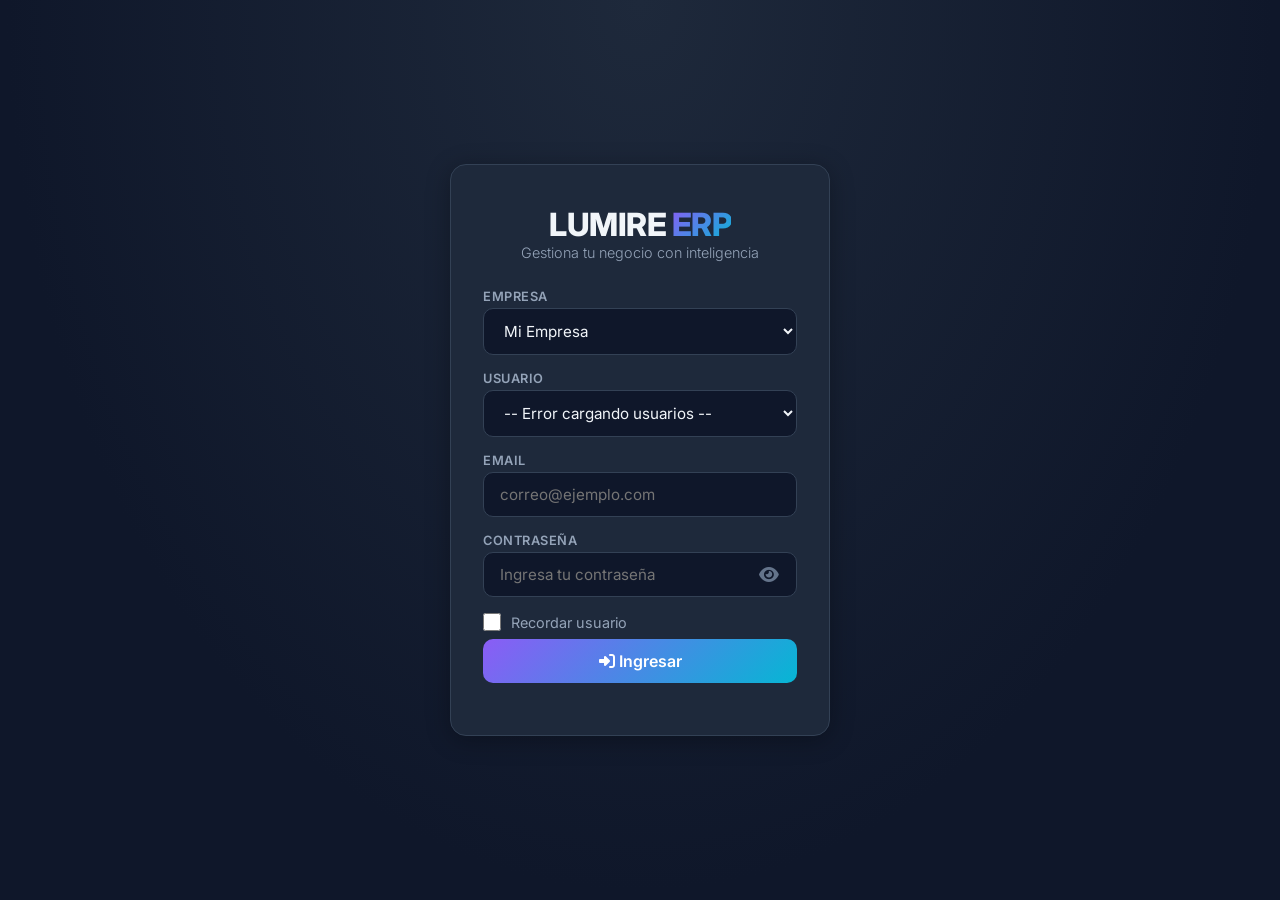
<file: index.html>
<!DOCTYPE html>
<html lang="es">
<head>
    <meta charset="UTF-8">
    <meta name="viewport" content="width=device-width, initial-scale=1.0, user-scalable=yes">
    <title>LUMIRE ERP - Login</title>
    <link rel="stylesheet" href="style.css">
    <link rel="stylesheet" href="https://cdnjs.cloudflare.com/ajax/libs/font-awesome/6.4.0/css/all.min.css">
</head>
<body>
    <div class="login-container">
        <div class="login-box">
            <h1>LUMIRE <span>ERP</span></h1>
            <p class="subtitle">Gestiona tu negocio con inteligencia</p>
            
            <div class="input-group">
                <label>Empresa</label>
                <select id="empresaSelect">
                    <option value="1">Cargando empresas...</option>
                </select>
            </div>
            
            <div class="input-group">
                <label>Usuario</label>
                <select id="usuarioSelect">
                    <option value="">-- Cargando usuarios... --</option>
                </select>
            </div>
            
            <div class="input-group">
                <label>Email</label>
                <input type="email" id="email" placeholder="correo@ejemplo.com">
            </div>
            
            <div class="input-group">
                <label>Contraseña</label>
                <div class="password-wrapper">
                    <input type="password" id="password" placeholder="Ingresa tu contraseña">
                    <button type="button" class="toggle-btn" id="togglePassword">
                        <i class="fas fa-eye"></i>
                    </button>
                </div>
            </div>
            
            <!-- SOLO Recordar usuario -->
            <div class="checkbox-group" style="margin-bottom: 8px;">
                <input type="checkbox" id="rememberCheckbox">
                <label for="rememberCheckbox">Recordar usuario</label>
            </div>
            
            <button class="btn-primary" id="loginBtn">
                <i class="fas fa-sign-in-alt"></i> Ingresar
            </button>
            
            <div id="errorMsg" class="error"></div>
        </div>
    </div>
    
    <script src="app.js"></script>
</body>
</html>
</file>
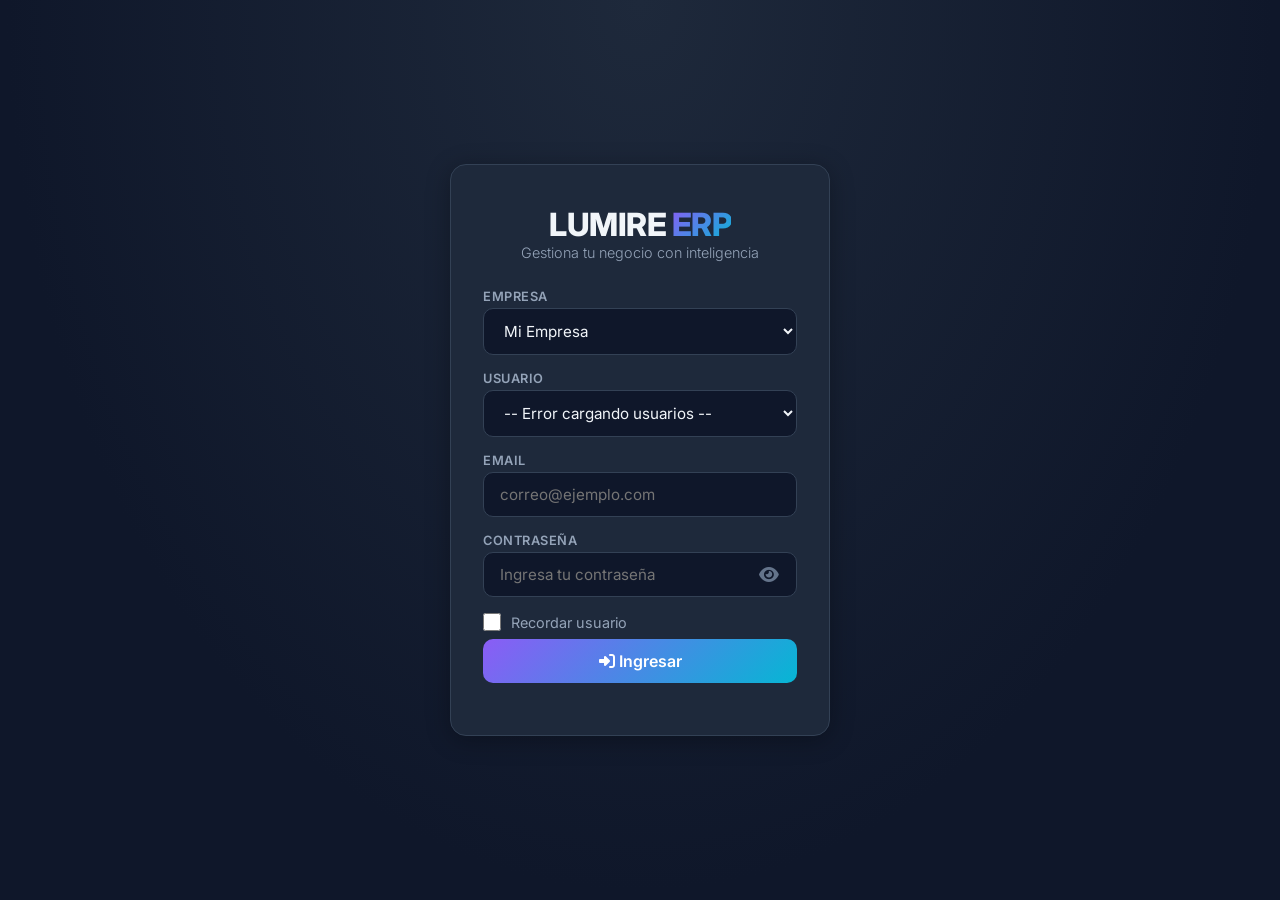
<file: cierre_caja.html>
<!DOCTYPE html>
<html lang="es">
<head>
    <meta charset="UTF-8">
    <meta name="viewport" content="width=device-width, initial-scale=1.0, user-scalable=yes">
    <title>LUMIRE ERP - Caja Registradora</title>
    <link rel="stylesheet" href="style.css">
    <link rel="stylesheet" href="https://cdnjs.cloudflare.com/ajax/libs/font-awesome/6.4.0/css/all.min.css">
    <style>
        .caja-card {
            background: var(--bg-card);
            border: 1px solid var(--border-color);
            border-radius: var(--radius);
            padding: 20px;
            margin-bottom: 16px;
        }
        .caja-card .header {
            display: flex;
            justify-content: space-between;
            align-items: center;
            flex-wrap: wrap;
            gap: 12px;
        }
        .caja-card .header .estado {
            padding: 4px 16px;
            border-radius: 20px;
            font-size: 0.8em;
            font-weight: 600;
        }
        .estado.abierta { background: #22c55e; color: white; }
        .estado.cerrada { background: #ef4444; color: white; }
        .caja-card .totales {
            display: grid;
            grid-template-columns: repeat(auto-fit, minmax(130px, 1fr));
            gap: 12px;
            margin-top: 16px;
        }
        .caja-card .totales .item {
            background: var(--bg-primary);
            padding: 12px;
            border-radius: var(--radius-sm);
            text-align: center;
        }
        .caja-card .totales .item .valor {
            font-size: 1.2em;
            font-weight: 700;
        }
        .caja-card .totales .item .valor.positivo { color: var(--success); }
        .caja-card .totales .item .valor.negativo { color: var(--danger); }
        .btn-caja {
            padding: 8px 20px;
            border: none;
            border-radius: var(--radius-sm);
            cursor: pointer;
            font-weight: 600;
            transition: all 0.2s;
        }
        .btn-caja:hover { opacity: 0.8; }
        .btn-abrir { background: var(--success); color: white; }
        .btn-cerrar { background: var(--warning); color: var(--bg-primary); }
        .btn-gasto { background: var(--accent-cyan); color: var(--bg-primary); }
        .btn-ingreso { background: var(--accent-purple); color: white; }
        .btn-arqueo { background: var(--accent-blue); color: white; }
        .btn-excel { background: #1e7e34; color: white; }
        .btn-imprimir { background: var(--accent-purple); color: white; }
        .movimiento-item {
            display: flex;
            justify-content: space-between;
            padding: 8px 0;
            border-bottom: 1px solid var(--border-color);
            font-size: 0.9em;
            flex-wrap: wrap;
            gap: 8px;
        }
        .movimiento-item .tipo-venta { color: var(--success); }
        .movimiento-item .tipo-gasto { color: var(--danger); }
        .movimiento-item .tipo-ingreso { color: var(--accent-cyan); }
        .modal {
            display: none;
            position: fixed;
            top: 0; left: 0; width: 100%; height: 100%;
            background: rgba(0,0,0,0.7);
            justify-content: center;
            align-items: center;
            z-index: 1000;
        }
        .modal.active { display: flex; }
        .modal-content {
            background: var(--bg-card);
            border: 1px solid var(--border-color);
            border-radius: var(--radius);
            padding: 32px;
            max-width: 600px;
            width: 90%;
            max-height: 80vh;
            overflow-y: auto;
        }
        .modal-content h3 { margin-bottom: 16px; color: var(--text-secondary); }
        .modal-content input, .modal-content select, .modal-content textarea {
            width: 100%;
            padding: 12px;
            margin-bottom: 12px;
            background: var(--bg-primary);
            border: 1px solid var(--border-color);
            border-radius: var(--radius-sm);
            color: var(--text-primary);
        }
        .modal-content .arqueo-grid {
            display: grid;
            grid-template-columns: 1fr 1fr 1fr 1fr;
            gap: 8px;
            margin-bottom: 12px;
            align-items: center;
        }
        .modal-content .arqueo-grid input, .modal-content .arqueo-grid select {
            margin-bottom: 0;
        }
        .modal-buttons {
            display: flex;
            gap: 12px;
            justify-content: flex-end;
            flex-wrap: wrap;
        }
        .modal-buttons button {
            padding: 10px 24px;
            border: none;
            border-radius: var(--radius-sm);
            cursor: pointer;
            font-weight: 600;
        }
        .btn-guardar-modal { background: var(--accent-cyan); color: var(--bg-primary); }
        .btn-cerrar-modal { background: var(--danger); color: white; }
        .historial-item {
            padding: 8px 0;
            border-bottom: 1px solid var(--border-color);
            display: flex;
            justify-content: space-between;
            flex-wrap: wrap;
            gap: 8px;
            font-size: 0.9em;
        }
        .notificacion {
            padding: 12px 16px;
            border-radius: var(--radius-sm);
            margin-bottom: 8px;
            border-left: 4px solid;
        }
        .notificacion.info { border-color: var(--accent-cyan); background: rgba(6, 182, 212, 0.1); }
        .notificacion.warning { border-color: var(--warning); background: rgba(245, 158, 11, 0.1); }
        .notificacion.error { border-color: var(--danger); background: rgba(239, 68, 68, 0.1); }
        .notificacion.success { border-color: var(--success); background: rgba(34, 197, 94, 0.1); }
        .notificacion .fecha { font-size: 0.8em; color: var(--text-muted); }
        .tabs {
            display: flex;
            gap: 8px;
            flex-wrap: wrap;
            margin-bottom: 16px;
        }
        .tabs button {
            padding: 8px 16px;
            border: 1px solid var(--border-color);
            border-radius: var(--radius-sm);
            background: var(--bg-primary);
            color: var(--text-secondary);
            cursor: pointer;
            transition: all 0.2s;
        }
        .tabs button.active {
            background: var(--accent-purple);
            color: white;
            border-color: var(--accent-purple);
        }
        .tabs button:hover { opacity: 0.8; }
        .tab-content { display: none; }
        .tab-content.active { display: block; }
        .resumen-cierre .linea {
            display: flex;
            justify-content: space-between;
            padding: 6px 0;
            border-bottom: 1px solid var(--border-color);
        }
        .resumen-cierre .linea.total {
            font-weight: 700;
            font-size: 1.1em;
            border-bottom: none;
            border-top: 2px solid var(--border-color);
            padding-top: 8px;
        }
    </style>
</head>

<script>
    // ============================================
    // MENÚ DINÁMICO - CARGAR MÓDULOS ACTIVOS
    // ============================================
    async function cargarMenuDinamico() {
        const token = localStorage.getItem('token');
        if (!token) {
            window.location.href = 'index.html';
            return;
        }

        try {
            const res = await fetch('https://lumire-erp-backend.onrender.com/api/modulos/menu', {
                headers: { 'Authorization': `Bearer ${token}` }
            });
            const menu = await res.json();
            
            const nav = document.querySelector('nav');
            if (!nav) return;

            let html = '';
            menu.forEach(item => {
                const active = window.location.pathname.includes(item.ruta) ? 'active' : '';
                html += `
                    <a href="${item.ruta}" class="${active}">
                        <i class="fas ${item.icono}"></i> ${item.nombre}
                    </a>
                `;
            });
            html += `
                <a href="#" id="logoutBtn" class="logout">
                    <i class="fas fa-sign-out-alt"></i> Salir
                </a>
            `;
            nav.innerHTML = html;

            // Agregar evento logout
            document.getElementById('logoutBtn')?.addEventListener('click', () => {
                localStorage.removeItem('token');
                window.location.href = 'index.html';
            });

        } catch (e) {
            console.error('Error cargando menú:', e);
        }
    }

    // Cargar menú cuando la página esté lista
    document.addEventListener('DOMContentLoaded', cargarMenuDinamico);
</script>

<body>
    <div class="dashboard-container">
        <aside class="sidebar">
            <div class="logo">LUMIRE <span>ERP</span></div>
            <nav>
                <a href="dashboard.html"><i class="fas fa-chart-pie"></i> Panel de Control</a>
                <a href="ventas.html"><i class="fas fa-cash-register"></i> Punto de Venta</a>
                <a href="productos.html"><i class="fas fa-boxes"></i> Productos</a>
                <a href="recetas.html"><i class="fas fa-utensils"></i> Recetas</a>
                <a href="inventario.html"><i class="fas fa-warehouse"></i> Inventario</a>
                <a href="nomina.html"><i class="fas fa-coins"></i> Nómina</a>
                <a href="cierre_caja.html"><i class="fas fa-cash-register"></i> Caja Registradora</a>
                <a href="usuarios.html"><i class="fas fa-users"></i> Usuarios</a>
                <a href="configuracion.html"><i class="fas fa-cog"></i> Configuración</a>
                <a href="#" id="logoutBtn" class="logout"><i class="fas fa-sign-out-alt"></i> Salir</a>
            </nav>
        </aside>

        <main class="main-content">
            <div class="top-bar">
                <h1><i class="fas fa-cash-register" style="color: var(--accent-cyan);"></i> Caja Registradora</h1>
                <div style="display: flex; gap: 8px; flex-wrap: wrap;">
                    <button class="btn-caja btn-abrir" id="btnAbrirCaja">
                        <i class="fas fa-unlock"></i> Abrir Caja
                    </button>
                </div>
            </div>

            <!-- Estado actual de la caja -->
            <div id="cajaActual" class="caja-card">
                <div class="header">
                    <div>
                        <h3 style="color: var(--text-primary);" id="nombreCaja">Caja Principal</h3>
                        <span class="estado" id="estadoCaja">CERRADA</span>
                        <span style="color: var(--text-muted); font-size: 0.8em; margin-left: 12px;" id="infoSesion"></span>
                    </div>
                    <div style="display: flex; gap: 8px; flex-wrap: wrap;">
                        <button class="btn-caja btn-arqueo" id="btnArqueo" style="display:none;">
                            <i class="fas fa-coins"></i> Arqueo
                        </button>
                        <button class="btn-caja btn-imprimir" id="btnImprimir" style="display:none;">
                            <i class="fas fa-print"></i> Imprimir
                        </button>
                        <button class="btn-caja btn-excel" id="btnExportarExcel" style="display:none;">
                            <i class="fas fa-file-excel"></i> Excel
                        </button>
                        <button class="btn-caja btn-cerrar" id="btnCerrarCaja" style="display:none;">
                            <i class="fas fa-lock"></i> Cerrar Caja
                        </button>
                    </div>
                </div>
                <div class="totales" id="totalesCaja">
                    <div class="item">
                        <div class="etiqueta">Saldo Inicial</div>
                        <div class="valor" id="saldoInicial">$0.00</div>
                    </div>
                    <div class="item">
                        <div class="etiqueta">Ventas</div>
                        <div class="valor positivo" id="ventasHoy">$0.00</div>
                    </div>
                    <div class="item">
                        <div class="etiqueta">Gastos</div>
                        <div class="valor negativo" id="gastosHoy">$0.00</div>
                    </div>
                    <div class="item">
                        <div class="etiqueta">Ingresos Extras</div>
                        <div class="valor positivo" id="ingresosExtra">$0.00</div>
                    </div>
                    <div class="item">
                        <div class="etiqueta">Saldo Esperado</div>
                        <div class="valor" id="saldoEsperado">$0.00</div>
                    </div>
                    <div class="item">
                        <div class="etiqueta">Saldo Real</div>
                        <div class="valor" id="saldoReal">$0.00</div>
                    </div>
                    <div class="item">
                        <div class="etiqueta">Diferencia</div>
                        <div class="valor" id="diferencia">$0.00</div>
                    </div>
                </div>
                <div style="margin-top:12px; display:flex; gap:8px; flex-wrap:wrap;">
                    <button class="btn-caja btn-gasto" id="btnAgregarGasto" style="display:none;">
                        <i class="fas fa-minus-circle"></i> Gasto
                    </button>
                    <button class="btn-caja btn-ingreso" id="btnAgregarIngreso" style="display:none;">
                        <i class="fas fa-plus-circle"></i> Ingreso Extra
                    </button>
                    <button class="btn-caja" id="btnActualizar" style="background: var(--accent-blue); color: white; display:none;">
                        <i class="fas fa-sync"></i> Actualizar
                    </button>
                </div>
            </div>

            <!-- Notificaciones -->
            <div id="notificacionesContainer" class="caja-card" style="display:none;">
                <h3 style="color: var(--text-secondary); margin-bottom:12px;">
                    <i class="fas fa-bell"></i> Notificaciones
                </h3>
                <div id="listaNotificaciones"></div>
            </div>

            <!-- Tabs -->
            <div class="tabs">
                <button class="active" data-tab="movimientos">📋 Movimientos</button>
                <button data-tab="arqueo">🪙 Arqueo</button>
                <button data-tab="historial">📜 Historial</button>
            </div>

            <!-- Tab: Movimientos -->
            <div id="tabMovimientos" class="tab-content active">
                <div class="caja-card">
                    <h3 style="color: var(--text-secondary); margin-bottom:12px;">
                        <i class="fas fa-list"></i> Movimientos del Día
                    </h3>
                    <div id="listaMovimientos">
                        <div style="color: var(--text-muted);">No hay movimientos registrados</div>
                    </div>
                </div>
            </div>

            <!-- Tab: Arqueo -->
            <div id="tabArqueo" class="tab-content">
                <div class="caja-card">
                    <h3 style="color: var(--text-secondary); margin-bottom:12px;">
                        <i class="fas fa-coins"></i> Arqueo de Caja
                    </h3>
                    <p style="color: var(--text-muted); font-size: 0.9em; margin-bottom:16px;">
                        Registra la cantidad de billetes y monedas para cuadrar la caja.
                    </p>
                    <div id="arqueoContainer">
                        <div style="color: var(--text-muted);">No hay arqueo registrado</div>
                    </div>
                    <button class="btn-caja btn-arqueo" id="btnAgregarArqueo" style="display:none;">
                        <i class="fas fa-plus"></i> Agregar Arqueo
                    </button>
                </div>
            </div>

            <!-- Tab: Historial -->
            <div id="tabHistorial" class="tab-content">
                <div class="caja-card">
                    <h3 style="color: var(--text-secondary); margin-bottom:12px;">
                        <i class="fas fa-history"></i> Historial de Cierres
                    </h3>
                    <div id="historialCierres">
                        <div style="color: var(--text-muted);">Cargando historial...</div>
                    </div>
                </div>
            </div>
        </main>
    </div>

    <!-- ========== MODALES ========== -->

    <!-- Modal: Abrir Caja -->
    <div id="modalAbrir" class="modal">
        <div class="modal-content">
            <h3><i class="fas fa-unlock"></i> Abrir Caja</h3>
            <input type="text" id="nombreCajaInput" placeholder="Nombre de la caja" value="Caja Principal">
            <input type="number" id="saldoInicialInput" placeholder="Saldo inicial (dinero que tienes)" step="0.01">
            <textarea id="observacionesAbrir" placeholder="Observaciones (opcional)" rows="2"></textarea>
            <div class="modal-buttons">
                <button class="btn-guardar-modal" id="btnConfirmarAbrir">Abrir Caja</button>
                <button class="btn-cerrar-modal" id="btnCancelarAbrir">Cancelar</button>
            </div>
        </div>
    </div>

    <!-- Modal: Cerrar Caja -->
    <div id="modalCerrar" class="modal">
        <div class="modal-content">
            <h3><i class="fas fa-lock"></i> Cerrar Caja</h3>
            <div id="resumenCierre">
                <div class="linea"><span>Saldo Inicial</span><span id="rSaldoInicial">$0.00</span></div>
                <div class="linea"><span>Ventas</span><span id="rVentas">$0.00</span></div>
                <div class="linea"><span>Gastos</span><span id="rGastos">$0.00</span></div>
                <div class="linea"><span>Ingresos Extras</span><span id="rIngresos">$0.00</span></div>
                <div class="linea total"><span>Saldo Esperado</span><span id="rSaldoEsperado">$0.00</span></div>
                <div style="margin-top:12px;">
                    <label style="color: var(--text-secondary);">Saldo Real (dinero contado)</label>
                    <input type="number" id="saldoRealInput" placeholder="Cuenta el dinero y ponlo aquí" step="0.01" style="width:100%; padding:10px; margin-top:4px; background:var(--bg-primary); border:1px solid var(--border-color); border-radius:var(--radius-sm); color:var(--text-primary);">
                </div>
                <div class="linea total" style="border-top:2px solid var(--border-color); margin-top:8px; padding-top:8px;">
                    <span>Diferencia</span>
                    <span id="rDiferencia" style="font-weight:700;">$0.00</span>
                </div>
                <textarea id="observacionesCerrar" placeholder="Observaciones (opcional)" rows="2" style="width:100%; padding:10px; margin-top:8px; background:var(--bg-primary); border:1px solid var(--border-color); border-radius:var(--radius-sm); color:var(--text-primary);"></textarea>
            </div>
            <div class="modal-buttons">
                <button class="btn-guardar-modal" id="btnConfirmarCerrar">Cerrar Caja</button>
                <button class="btn-cerrar-modal" id="btnCancelarCerrar">Cancelar</button>
            </div>
        </div>
    </div>

    <!-- Modal: Agregar Gasto -->
    <div id="modalGasto" class="modal">
        <div class="modal-content">
            <h3><i class="fas fa-minus-circle"></i> Registrar Gasto</h3>
            <input type="text" id="conceptoGasto" placeholder="Concepto (ej: Compra de harina)">
            <input type="number" id="montoGasto" placeholder="Monto" step="0.01">
            <select id="categoriaGasto">
                <option value="compra">Compra de insumos</option>
                <option value="pago">Pago de servicios</option>
                <option value="transporte">Transporte</option>
                <option value="otros">Otros</option>
            </select>
            <input type="text" id="comprobanteGasto" placeholder="Comprobante (opcional)">
            <div class="modal-buttons">
                <button class="btn-guardar-modal" id="btnConfirmarGasto">Agregar</button>
                <button class="btn-cerrar-modal" id="btnCancelarGasto">Cancelar</button>
            </div>
        </div>
    </div>

    <!-- Modal: Ingreso Extra -->
    <div id="modalIngreso" class="modal">
        <div class="modal-content">
            <h3><i class="fas fa-plus-circle"></i> Registrar Ingreso Extra</h3>
            <input type="text" id="conceptoIngreso" placeholder="Concepto (ej: Devolución de préstamo)">
            <input type="number" id="montoIngreso" placeholder="Monto" step="0.01">
            <input type="text" id="comprobanteIngreso" placeholder="Comprobante (opcional)">
            <div class="modal-buttons">
                <button class="btn-guardar-modal" id="btnConfirmarIngreso">Agregar</button>
                <button class="btn-cerrar-modal" id="btnCancelarIngreso">Cancelar</button>
            </div>
        </div>
    </div>

    <!-- Modal: Arqueo -->
    <div id="modalArqueo" class="modal">
        <div class="modal-content">
            <h3><i class="fas fa-coins"></i> Arqueo de Caja</h3>
            <p style="color: var(--text-muted); font-size: 0.9em; margin-bottom:16px;">
                Registra cuántos billetes y monedas hay en la caja.
            </p>
            <div id="arqueoForm">
                <div id="arqueoGrid">
                    <div class="arqueo-grid">
                        <input type="number" placeholder="Denominación" step="0.01" value="1000">
                        <input type="number" placeholder="Cantidad" min="0">
                        <select>
                            <option value="billete">Billete</option>
                            <option value="moneda">Moneda</option>
                        </select>
                        <button class="btn-caja" onclick="this.parentElement.remove()" style="background:var(--danger);color:white;padding:4px 8px;width:100%;">
                            <i class="fas fa-times"></i>
                        </button>
                    </div>
                    <div class="arqueo-grid">
                        <input type="number" placeholder="Denominación" step="0.01" value="500">
                        <input type="number" placeholder="Cantidad" min="0">
                        <select>
                            <option value="billete">Billete</option>
                            <option value="moneda">Moneda</option>
                        </select>
                        <button class="btn-caja" onclick="this.parentElement.remove()" style="background:var(--danger);color:white;padding:4px 8px;width:100%;">
                            <i class="fas fa-times"></i>
                        </button>
                    </div>
                    <div class="arqueo-grid">
                        <input type="number" placeholder="Denominación" step="0.01" value="200">
                        <input type="number" placeholder="Cantidad" min="0">
                        <select>
                            <option value="billete">Billete</option>
                            <option value="moneda">Moneda</option>
                        </select>
                        <button class="btn-caja" onclick="this.parentElement.remove()" style="background:var(--danger);color:white;padding:4px 8px;width:100%;">
                            <i class="fas fa-times"></i>
                        </button>
                    </div>
                    <div class="arqueo-grid">
                        <input type="number" placeholder="Denominación" step="0.01" value="100">
                        <input type="number" placeholder="Cantidad" min="0">
                        <select>
                            <option value="billete">Billete</option>
                            <option value="moneda">Moneda</option>
                        </select>
                        <button class="btn-caja" onclick="this.parentElement.remove()" style="background:var(--danger);color:white;padding:4px 8px;width:100%;">
                            <i class="fas fa-times"></i>
                        </button>
                    </div>
                </div>
                <button class="btn-caja" id="btnAgregarFilaArqueo" style="background: var(--accent-cyan); color: var(--bg-primary); width:100%; margin-bottom:12px;">
                    <i class="fas fa-plus"></i> Agregar fila
                </button>
            </div>
            <div class="modal-buttons">
                <button class="btn-guardar-modal" id="btnConfirmarArqueo">Guardar Arqueo</button>
                <button class="btn-cerrar-modal" id="btnCancelarArqueo">Cancelar</button>
            </div>
        </div>
    </div>

    <script>
        const API_URL = 'https://lumire-erp-backend.onrender.com/api';
        let token = localStorage.getItem('token');
        let sesionActual = null;

        // ========== FUNCIONES DE UTILIDAD ==========
        function formatCurrency(amount) {
            return `$${parseFloat(amount || 0).toFixed(2)}`;
        }

        function getTipoClass(tipo) {
            const classes = {
                'venta': 'tipo-venta',
                'gasto': 'tipo-gasto',
                'ingreso_extra': 'tipo-ingreso',
                'ajuste': 'tipo-venta'
            };
            return classes[tipo] || '';
        }

        // ========== CERRAR SESIÓN ==========
        document.getElementById('logoutBtn')?.addEventListener('click', () => {
            localStorage.removeItem('token');
            window.location.href = 'index.html';
        });

        // ========== TABS ==========
        document.querySelectorAll('.tabs button').forEach(tab => {
            tab.addEventListener('click', function() {
                document.querySelectorAll('.tabs button').forEach(t => t.classList.remove('active'));
                this.classList.add('active');
                document.querySelectorAll('.tab-content').forEach(tc => tc.classList.remove('active'));
                document.getElementById(`tab${this.dataset.tab.charAt(0).toUpperCase() + this.dataset.tab.slice(1)}`).classList.add('active');
            });
        });

        // ========== CARGAR CAJA ==========
        async function cargarCaja() {
            try {
                const res = await fetch(`${API_URL}/caja/estado`, {
                    headers: { 'Authorization': `Bearer ${token}` }
                });
                const data = await res.json();
                
                const estado = document.getElementById('estadoCaja');
                const btnAbrir = document.getElementById('btnAbrirCaja');
                const btnCerrar = document.getElementById('btnCerrarCaja');
                const btnGasto = document.getElementById('btnAgregarGasto');
                const btnIngreso = document.getElementById('btnAgregarIngreso');
                const btnArqueo = document.getElementById('btnArqueo');
                const btnImprimir = document.getElementById('btnImprimir');
                const btnExcel = document.getElementById('btnExportarExcel');
                const btnActualizar = document.getElementById('btnActualizar');
                const infoSesion = document.getElementById('infoSesion');
                const nombreCaja = document.getElementById('nombreCaja');
                
                if (data.estado === 'abierta') {
                    estado.textContent = 'ABIERTA';
                    estado.className = 'estado abierta';
                    btnAbrir.style.display = 'none';
                    btnCerrar.style.display = 'inline-block';
                    btnGasto.style.display = 'inline-block';
                    btnIngreso.style.display = 'inline-block';
                    btnArqueo.style.display = 'inline-block';
                    btnImprimir.style.display = 'inline-block';
                    btnExcel.style.display = 'inline-block';
                    btnActualizar.style.display = 'inline-block';
                    sesionActual = data.sesion;
                    
                    const fecha = new Date(data.sesion.fecha_apertura);
                    infoSesion.textContent = `Apertura: ${fecha.toLocaleString('es-CU')}`;
                    nombreCaja.textContent = data.sesion.caja_nombre || 'Caja Principal';
                    
                    document.getElementById('saldoInicial').textContent = formatCurrency(data.sesion.saldo_inicial);
                    document.getElementById('ventasHoy').textContent = formatCurrency(data.ventas_hoy);
                    document.getElementById('gastosHoy').textContent = formatCurrency(data.gastos_hoy);
                    document.getElementById('ingresosExtra').textContent = formatCurrency(data.ingresos_extra || 0);
                    document.getElementById('saldoEsperado').textContent = formatCurrency(data.saldo_esperado);
                    document.getElementById('saldoReal').textContent = formatCurrency(data.saldo_real || 0);
                    
                    const diff = (data.saldo_real || 0) - (data.saldo_esperado || 0);
                    const diffEl = document.getElementById('diferencia');
                    diffEl.textContent = formatCurrency(diff);
                    diffEl.className = 'valor ' + (diff >= 0 ? 'positivo' : 'negativo');
                    
                    // Movimientos
                    if (data.movimientos && data.movimientos.length > 0) {
                        let html = '';
                        data.movimientos.forEach(m => {
                            const tipoLabel = {
                                'venta': '💰 Venta',
                                'gasto': '💸 Gasto',
                                'ingreso_extra': '💵 Ingreso Extra',
                                'ajuste': '🔧 Ajuste'
                            }[m.tipo] || m.tipo;
                            const monto = parseFloat(m.monto);
                            html += `
                                <div class="movimiento-item">
                                    <div>
                                        <span class="${getTipoClass(m.tipo)}">${tipoLabel}</span>
                                        <span>${m.concepto}</span>
                                        ${m.categoria ? `<span style="color:var(--text-muted);font-size:0.8em;">${m.categoria}</span>` : ''}
                                        <span style="color:var(--text-muted);font-size:0.8em;">${new Date(m.fecha).toLocaleTimeString('es-CU')}</span>
                                    </div>
                                    <span style="font-weight:600; ${m.tipo === 'gasto' ? 'color:var(--danger)' : 'color:var(--success)'}">
                                        ${m.tipo === 'gasto' ? '-' : '+'}$${Math.abs(monto).toFixed(2)}
                                    </span>
                                </div>
                            `;
                        });
                        document.getElementById('listaMovimientos').innerHTML = html;
                    } else {
                        document.getElementById('listaMovimientos').innerHTML = '<div style="color: var(--text-muted);">No hay movimientos registrados</div>';
                    }
                    
                    // Notificaciones
                    if (data.notificaciones && data.notificaciones.length > 0) {
                        const notifContainer = document.getElementById('notificacionesContainer');
                        notifContainer.style.display = 'block';
                        let html = '';
                        data.notificaciones.forEach(n => {
                            html += `
                                <div class="notificacion ${n.tipo}">
                                    <div>
                                        <strong>${n.mensaje}</strong>
                                        <div class="fecha">${new Date(n.fecha).toLocaleString('es-CU')}</div>
                                    </div>
                                </div>
                            `;
                        });
                        document.getElementById('listaNotificaciones').innerHTML = html;
                    } else {
                        document.getElementById('notificacionesContainer').style.display = 'none';
                    }
                    
                    // Arqueo
                    if (data.arqueo && data.arqueo.length > 0) {
                        let html = '';
                        let totalArqueo = 0;
                        data.arqueo.forEach(a => {
                            totalArqueo += a.total;
                            html += `
                                <div class="movimiento-item">
                                    <span>${a.cantidad} × ${formatCurrency(a.denominacion)} (${a.tipo})</span>
                                    <span>${formatCurrency(a.total)}</span>
                                </div>
                            `;
                        });
                        html += `
                            <div class="movimiento-item" style="font-weight:700; border-top:2px solid var(--border-color); padding-top:12px; margin-top:8px;">
                                <span>TOTAL ARQUEO</span>
                                <span>${formatCurrency(totalArqueo)}</span>
                            </div>
                        `;
                        document.getElementById('arqueoContainer').innerHTML = html;
                    } else {
                        document.getElementById('arqueoContainer').innerHTML = '<div style="color: var(--text-muted);">No hay arqueo registrado</div>';
                    }
                    
                } else {
                    estado.textContent = 'CERRADA';
                    estado.className = 'estado cerrada';
                    btnAbrir.style.display = 'inline-block';
                    btnCerrar.style.display = 'none';
                    btnGasto.style.display = 'none';
                    btnIngreso.style.display = 'none';
                    btnArqueo.style.display = 'none';
                    btnImprimir.style.display = 'none';
                    btnExcel.style.display = 'none';
                    btnActualizar.style.display = 'none';
                    sesionActual = null;
                    infoSesion.textContent = '';
                    nombreCaja.textContent = 'Caja Principal';
                    
                    document.getElementById('saldoInicial').textContent = '$0.00';
                    document.getElementById('ventasHoy').textContent = '$0.00';
                    document.getElementById('gastosHoy').textContent = '$0.00';
                    document.getElementById('ingresosExtra').textContent = '$0.00';
                    document.getElementById('saldoEsperado').textContent = '$0.00';
                    document.getElementById('saldoReal').textContent = '$0.00';
                    document.getElementById('diferencia').textContent = '$0.00';
                    document.getElementById('diferencia').className = 'valor';
                    document.getElementById('listaMovimientos').innerHTML = '<div style="color: var(--text-muted);">No hay movimientos registrados</div>';
                    document.getElementById('arqueoContainer').innerHTML = '<div style="color: var(--text-muted);">No hay arqueo registrado</div>';
                    document.getElementById('notificacionesContainer').style.display = 'none';
                }
                
                cargarHistorial();
                
            } catch (e) {
                console.error('Error cargando caja:', e);
            }
        }

        // ========== HISTORIAL ==========
        async function cargarHistorial() {
            try {
                const res = await fetch(`${API_URL}/caja/historial`, {
                    headers: { 'Authorization': `Bearer ${token}` }
                });
                const data = await res.json();
                const container = document.getElementById('historialCierres');
                
                if (!data || data.length === 0) {
                    container.innerHTML = '<div style="color: var(--text-muted);">No hay cierres registrados</div>';
                    return;
                }
                
                let html = '';
                data.forEach(c => {
                    const fecha = new Date(c.fecha_cierre).toLocaleDateString('es-CU');
                    const hora = new Date(c.fecha_cierre).toLocaleTimeString('es-CU');
                    const diff = (c.saldo_real || 0) - (c.saldo_esperado || 0);
                    html += `
                        <div class="historial-item">
                            <div>
                                <strong>${fecha}</strong>
                                <span style="color:var(--text-muted);font-size:0.8em;">${hora}</span>
                                <div style="color:var(--text-muted);font-size:0.8em;">${c.observaciones || ''}</div>
                            </div>
                            <div style="text-align:right;">
                                <div>Ventas: ${formatCurrency(c.total_ventas || 0)}</div>
                                <div>Gastos: ${formatCurrency(-(c.total_gastos || 0))}</div>
                                <div style="font-weight:700;">Total: ${formatCurrency(c.saldo_esperado || 0)}</div>
                                <div style="color: ${diff >= 0 ? 'var(--success)' : 'var(--danger)'}">
                                    ${diff >= 0 ? '✅' : '❌'} ${formatCurrency(diff)}
                                </div>
                            </div>
                        </div>
                    `;
                });
                container.innerHTML = html;
            } catch (e) {
                console.error('Error cargando historial:', e);
            }
        }

        // ========== ABRIR CAJA ==========
        document.getElementById('btnAbrirCaja')?.addEventListener('click', () => {
            document.getElementById('modalAbrir').classList.add('active');
            document.getElementById('saldoInicialInput').value = '';
            document.getElementById('observacionesAbrir').value = '';
            document.getElementById('saldoInicialInput').focus();
        });

        document.getElementById('btnCancelarAbrir')?.addEventListener('click', () => {
            document.getElementById('modalAbrir').classList.remove('active');
        });

        document.getElementById('btnConfirmarAbrir')?.addEventListener('click', async () => {
            const nombre = document.getElementById('nombreCajaInput').value || 'Caja Principal';
            const saldo = parseFloat(document.getElementById('saldoInicialInput').value) || 0;
            const obs = document.getElementById('observacionesAbrir').value;
            
            if (saldo < 0) {
                alert('El saldo inicial no puede ser negativo');
                return;
            }
            
            try {
                const res = await fetch(`${API_URL}/caja/abrir`, {
                    method: 'POST',
                    headers: {
                        'Content-Type': 'application/json',
                        'Authorization': `Bearer ${token}`
                    },
                    body: JSON.stringify({
                        nombre: nombre,
                        saldo_inicial: saldo,
                        observaciones: obs
                    })
                });
                if (res.ok) {
                    alert('✅ Caja abierta correctamente');
                    document.getElementById('modalAbrir').classList.remove('active');
                    cargarCaja();
                } else {
                    const error = await res.json();
                    alert('Error: ' + JSON.stringify(error));
                }
            } catch (e) {
                alert('Error de conexión');
            }
        });

        // ========== CERRAR CAJA ==========
        document.getElementById('btnCerrarCaja')?.addEventListener('click', async () => {
            try {
                const res = await fetch(`${API_URL}/caja/resumen`, {
                    headers: { 'Authorization': `Bearer ${token}` }
                });
                const data = await res.json();
                
                document.getElementById('rSaldoInicial').textContent = formatCurrency(data.saldo_inicial);
                document.getElementById('rVentas').textContent = formatCurrency(data.ventas);
                document.getElementById('rGastos').textContent = formatCurrency(data.gastos);
                document.getElementById('rIngresos').textContent = formatCurrency(data.ingresos_extra || 0);
                document.getElementById('rSaldoEsperado').textContent = formatCurrency(data.saldo_esperado);
                document.getElementById('saldoRealInput').value = '';
                document.getElementById('observacionesCerrar').value = '';
                document.getElementById('rDiferencia').textContent = '$0.00';
                
                document.getElementById('modalCerrar').classList.add('active');
            } catch (e) {
                alert('Error cargando resumen');
            }
        });

        document.getElementById('btnCancelarCerrar')?.addEventListener('click', () => {
            document.getElementById('modalCerrar').classList.remove('active');
        });

        document.getElementById('saldoRealInput')?.addEventListener('input', function() {
            const saldoEsperado = parseFloat(document.getElementById('rSaldoEsperado').textContent.replace('$', '')) || 0;
            const saldoReal = parseFloat(this.value) || 0;
            const diff = saldoReal - saldoEsperado;
            const diffEl = document.getElementById('rDiferencia');
            diffEl.textContent = formatCurrency(diff);
            diffEl.style.color = diff >= 0 ? 'var(--success)' : 'var(--danger)';
        });

        document.getElementById('btnConfirmarCerrar')?.addEventListener('click', async () => {
            const saldoReal = parseFloat(document.getElementById('saldoRealInput').value) || 0;
            const obs = document.getElementById('observacionesCerrar').value;
            
            if (saldoReal === 0) {
                alert('Ingresa el saldo real contado');
                return;
            }
            
            try {
                const res = await fetch(`${API_URL}/caja/cerrar`, {
                    method: 'POST',
                    headers: {
                        'Content-Type': 'application/json',
                        'Authorization': `Bearer ${token}`
                    },
                    body: JSON.stringify({
                        saldo_real: saldoReal,
                        observaciones: obs
                    })
                });
                if (res.ok) {
                    alert('✅ Caja cerrada correctamente');
                    document.getElementById('modalCerrar').classList.remove('active');
                    cargarCaja();
                } else {
                    const error = await res.json();
                    alert('Error: ' + JSON.stringify(error));
                }
            } catch (e) {
                alert('Error de conexión');
            }
        });

        // ========== GASTO ==========
        document.getElementById('btnAgregarGasto')?.addEventListener('click', () => {
            document.getElementById('modalGasto').classList.add('active');
            document.getElementById('conceptoGasto').value = '';
            document.getElementById('montoGasto').value = '';
            document.getElementById('comprobanteGasto').value = '';
            document.getElementById('conceptoGasto').focus();
        });

        document.getElementById('btnCancelarGasto')?.addEventListener('click', () => {
            document.getElementById('modalGasto').classList.remove('active');
        });

        document.getElementById('btnConfirmarGasto')?.addEventListener('click', async () => {
            const concepto = document.getElementById('conceptoGasto').value;
            const monto = parseFloat(document.getElementById('montoGasto').value);
            const categoria = document.getElementById('categoriaGasto').value;
            const comprobante = document.getElementById('comprobanteGasto').value;
            
            if (!concepto || !monto) {
                alert('Completa todos los campos');
                return;
            }
            
            if (monto <= 0) {
                alert('El monto debe ser mayor a 0');
                return;
            }
            
            try {
                const res = await fetch(`${API_URL}/caja/gasto`, {
                    method: 'POST',
                    headers: {
                        'Content-Type': 'application/json',
                        'Authorization': `Bearer ${token}`
                    },
                    body: JSON.stringify({
                        concepto: concepto,
                        monto: monto,
                        categoria: categoria,
                        comprobante: comprobante
                    })
                });
                if (res.ok) {
                    alert('✅ Gasto registrado');
                    document.getElementById('modalGasto').classList.remove('active');
                    cargarCaja();
                } else {
                    const error = await res.json();
                    alert('Error: ' + JSON.stringify(error));
                }
            } catch (e) {
                alert('Error de conexión');
            }
        });

        // ========== INGRESO EXTRA ==========
        document.getElementById('btnAgregarIngreso')?.addEventListener('click', () => {
            document.getElementById('modalIngreso').classList.add('active');
            document.getElementById('conceptoIngreso').value = '';
            document.getElementById('montoIngreso').value = '';
            document.getElementById('comprobanteIngreso').value = '';
            document.getElementById('conceptoIngreso').focus();
        });

        document.getElementById('btnCancelarIngreso')?.addEventListener('click', () => {
            document.getElementById('modalIngreso').classList.remove('active');
        });

        document.getElementById('btnConfirmarIngreso')?.addEventListener('click', async () => {
            const concepto = document.getElementById('conceptoIngreso').value;
            const monto = parseFloat(document.getElementById('montoIngreso').value);
            const comprobante = document.getElementById('comprobanteIngreso').value;
            
            if (!concepto || !monto) {
                alert('Completa todos los campos');
                return;
            }
            
            if (monto <= 0) {
                alert('El monto debe ser mayor a 0');
                return;
            }
            
            try {
                const res = await fetch(`${API_URL}/caja/ingreso-extra`, {
                    method: 'POST',
                    headers: {
                        'Content-Type': 'application/json',
                        'Authorization': `Bearer ${token}`
                    },
                    body: JSON.stringify({
                        concepto: concepto,
                        monto: monto,
                        comprobante: comprobante
                    })
                });
                if (res.ok) {
                    alert('✅ Ingreso registrado');
                    document.getElementById('modalIngreso').classList.remove('active');
                    cargarCaja();
                } else {
                    const error = await res.json();
                    alert('Error: ' + JSON.stringify(error));
                }
            } catch (e) {
                alert('Error de conexión');
            }
        });

        // ========== ARQUEO ==========
        document.getElementById('btnAgregarArqueo')?.addEventListener('click', () => {
            document.getElementById('modalArqueo').classList.add('active');
        });

        document.getElementById('btnAgregarFilaArqueo')?.addEventListener('click', () => {
            const grid = document.getElementById('arqueoGrid');
            const div = document.createElement('div');
            div.className = 'arqueo-grid';
            div.innerHTML = `
                <input type="number" placeholder="Denominación" step="0.01">
                <input type="number" placeholder="Cantidad" min="0">
                <select>
                    <option value="billete">Billete</option>
                    <option value="moneda">Moneda</option>
                </select>
                <button class="btn-caja" onclick="this.parentElement.remove()" style="background:var(--danger);color:white;padding:4px 8px;width:100%;">
                    <i class="fas fa-times"></i>
                </button>
            `;
            grid.appendChild(div);
        });

        document.getElementById('btnCancelarArqueo')?.addEventListener('click', () => {
            document.getElementById('modalArqueo').classList.remove('active');
        });

        document.getElementById('btnConfirmarArqueo')?.addEventListener('click', async () => {
            const rows = document.querySelectorAll('#arqueoGrid .arqueo-grid');
            const arqueo = [];
            let total = 0;
            
            rows.forEach(row => {
                const inputs = row.querySelectorAll('input');
                const select = row.querySelector('select');
                const denominacion = parseFloat(inputs[0].value);
                const cantidad = parseInt(inputs[1].value) || 0;
                const tipo = select.value;
                if (denominacion > 0 && cantidad > 0) {
                    arqueo.push({ denominacion, cantidad, tipo });
                    total += denominacion * cantidad;
                }
            });
            
            if (arqueo.length === 0) {
                alert('Agrega al menos una denominación con cantidad');
                return;
            }
            
            try {
                const res = await fetch(`${API_URL}/caja/arqueo`, {
                    method: 'POST',
                    headers: {
                        'Content-Type': 'application/json',
                        'Authorization': `Bearer ${token}`
                    },
                    body: JSON.stringify({ arqueo })
                });
                if (res.ok) {
                    alert(`✅ Arqueo guardado\nTotal: ${formatCurrency(total)}`);
                    document.getElementById('modalArqueo').classList.remove('active');
                    cargarCaja();
                } else {
                    const error = await res.json();
                    alert('Error: ' + JSON.stringify(error));
                }
            } catch (e) {
                alert('Error de conexión');
            }
        });

        // ========== ACTUALIZAR ==========
        document.getElementById('btnActualizar')?.addEventListener('click', cargarCaja);

        // ========== EXPORTAR EXCEL ==========
        document.getElementById('btnExportarExcel')?.addEventListener('click', async () => {
            try {
                const res = await fetch(`${API_URL}/caja/exportar`, {
                    headers: { 'Authorization': `Bearer ${token}` }
                });
                const data = await res.json();
                
                if (!data.movimientos || data.movimientos.length === 0) {
                    alert('No hay movimientos para exportar');
                    return;
                }
                
                let csv = 'Fecha,Concepto,Tipo,Monto,Categoría,Comprobante\n';
                data.movimientos.forEach(m => {
                    csv += `${new Date(m.fecha).toLocaleDateString('es-CU')},${m.concepto},${m.tipo},${m.monto},${m.categoria||''},${m.comprobante||''}\n`;
                });
                
                const blob = new Blob([csv], { type: 'text/csv' });
                const url = window.URL.createObjectURL(blob);
                const a = document.createElement('a');
                a.href = url;
                a.download = `caja_${new Date().toISOString().slice(0,10)}.csv`;
                a.click();
                window.URL.revokeObjectURL(url);
            } catch (e) {
                alert('Error exportando');
            }
        });

        // ========== CERRAR MODALES ==========
        document.querySelectorAll('.modal').forEach(modal => {
            modal.addEventListener('click', (e) => {
                if (e.target === modal) modal.classList.remove('active');
            });
        });

        // ========== INICIAR ==========
        cargarCaja();

        // Recargar cada 30 segundos si la caja está abierta
        setInterval(() => {
            const estado = document.getElementById('estadoCaja');
            if (estado && estado.textContent === 'ABIERTA') {
                cargarCaja();
            }
        }, 30000);
    </script>
</body>
</html>
</file>
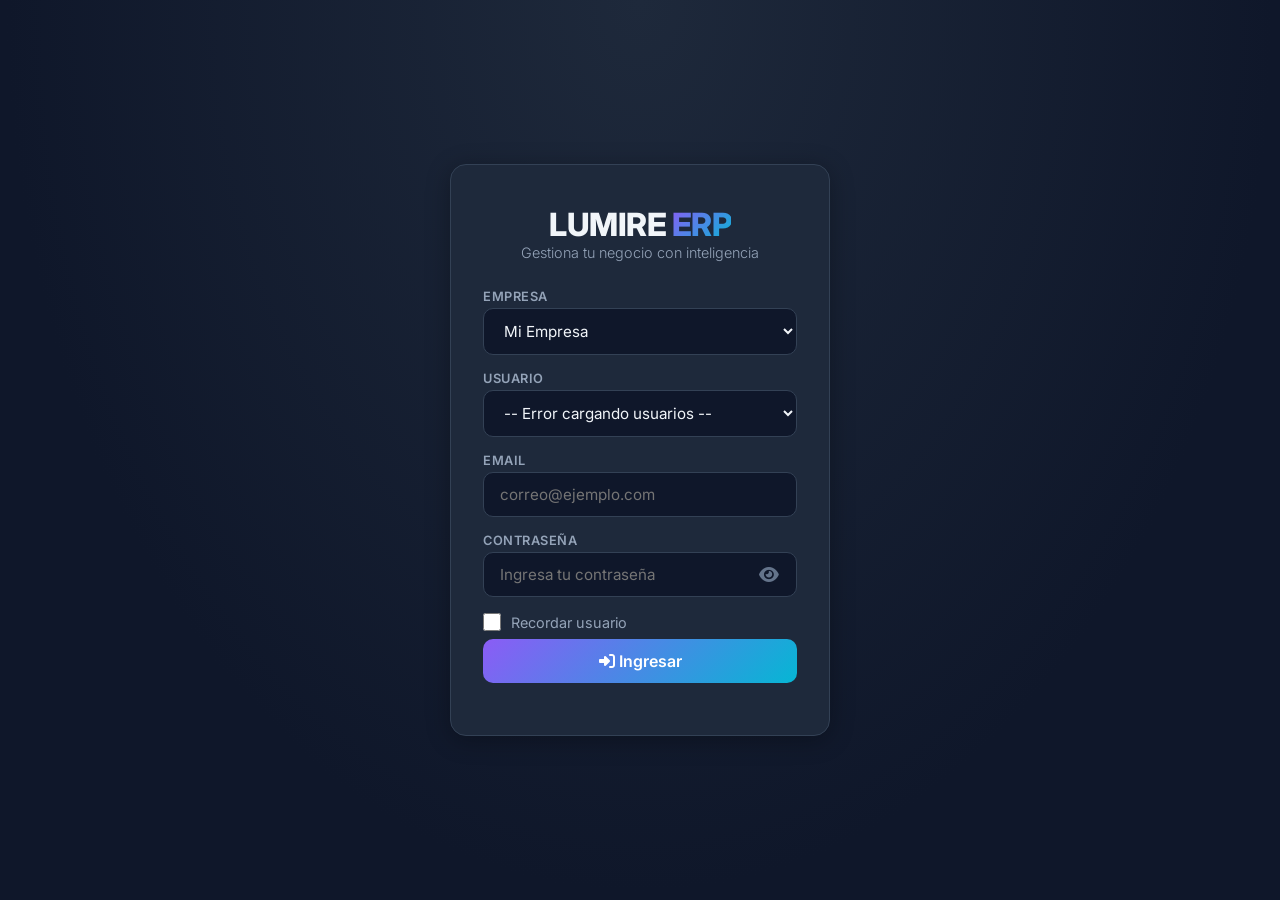
<file: clientes.html>
<!DOCTYPE html>
<html lang="es">
<head>
    <meta charset="UTF-8">
    <meta name="viewport" content="width=device-width, initial-scale=1.0, user-scalable=yes">
    <title>LUMIRE ERP - Clientes</title>
    <link rel="stylesheet" href="style.css">
    <link rel="stylesheet" href="https://cdnjs.cloudflare.com/ajax/libs/font-awesome/6.4.0/css/all.min.css">
    <style>
        .cliente-card {
            background: var(--bg-card);
            border: 1px solid var(--border-color);
            border-radius: var(--radius-sm);
            padding: 16px 20px;
            margin-bottom: 10px;
            display: flex;
            justify-content: space-between;
            align-items: center;
            flex-wrap: wrap;
            gap: 12px;
            transition: all 0.2s;
            cursor: pointer;
        }
        .cliente-card:hover {
            border-color: var(--accent-purple);
        }
        .cliente-card .info {
            flex: 1;
        }
        .cliente-card .info .nombre {
            font-weight: 600;
            font-size: 1em;
        }
        .cliente-card .info .detalles {
            color: var(--text-muted);
            font-size: 0.85em;
            display: flex;
            gap: 16px;
            flex-wrap: wrap;
            margin-top: 4px;
        }
        .cliente-card .info .detalles span {
            display: flex;
            align-items: center;
            gap: 4px;
        }
        .cliente-card .acciones {
            display: flex;
            gap: 8px;
        }
        .cliente-card .acciones button {
            padding: 6px 14px;
            border: none;
            border-radius: var(--radius-sm);
            cursor: pointer;
            font-size: 0.75em;
            font-weight: 500;
            transition: all 0.2s;
        }
        .btn-editar-cliente {
            background: var(--accent-blue);
            color: white;
        }
        .btn-editar-cliente:hover {
            opacity: 0.8;
        }
        .btn-eliminar-cliente {
            background: var(--danger);
            color: white;
        }
        .btn-eliminar-cliente:hover {
            opacity: 0.8;
        }
        .btn-historial {
            background: var(--accent-purple);
            color: white;
        }
        .btn-historial:hover {
            opacity: 0.8;
        }
        .badge-cliente {
            padding: 2px 12px;
            border-radius: 20px;
            font-size: 0.7em;
            font-weight: 600;
        }
        .badge-cliente.activo {
            background: var(--success);
            color: white;
        }
        .badge-cliente.inactivo {
            background: var(--danger);
            color: white;
        }
        .search-bar {
            display: flex;
            gap: 12px;
            margin-bottom: 20px;
            flex-wrap: wrap;
        }
        .search-bar input {
            flex: 1;
            min-width: 200px;
            padding: 12px 16px;
            background: var(--bg-primary);
            border: 1px solid var(--border-color);
            border-radius: var(--radius-sm);
            color: var(--text-primary);
            font-size: 0.95em;
        }
        .search-bar input:focus {
            outline: none;
            border-color: var(--accent-purple);
        }
        .search-bar .btn-buscar {
            padding: 12px 24px;
            background: var(--accent-purple);
            color: white;
            border: none;
            border-radius: var(--radius-sm);
            cursor: pointer;
            font-weight: 600;
            transition: all 0.2s;
        }
        .search-bar .btn-buscar:hover {
            opacity: 0.8;
        }
        .modal {
            display: none;
            position: fixed;
            top: 0; left: 0; width: 100%; height: 100%;
            background: rgba(0,0,0,0.7);
            justify-content: center;
            align-items: center;
            z-index: 1000;
        }
        .modal.active {
            display: flex;
        }
        .modal-content {
            background: var(--bg-card);
            border: 1px solid var(--border-color);
            border-radius: var(--radius);
            padding: 32px;
            max-width: 550px;
            width: 90%;
            max-height: 80vh;
            overflow-y: auto;
        }
        .modal-content h3 {
            color: var(--text-secondary);
            margin-bottom: 16px;
        }
        .modal-content label {
            color: var(--text-secondary);
            font-size: 0.8em;
            display: block;
            margin-bottom: 4px;
        }
        .modal-content input, .modal-content select, .modal-content textarea {
            width: 100%;
            padding: 10px 14px;
            background: var(--bg-primary);
            border: 1px solid var(--border-color);
            border-radius: var(--radius-sm);
            color: var(--text-primary);
            font-size: 0.95em;
            margin-bottom: 12px;
        }
        .modal-content input:focus, .modal-content select:focus, .modal-content textarea:focus {
            outline: none;
            border-color: var(--accent-purple);
        }
        .modal-content textarea {
            min-height: 60px;
            resize: vertical;
        }
        .modal-content .grid-2 {
            display: grid;
            grid-template-columns: 1fr 1fr;
            gap: 12px;
        }
        .modal-buttons {
            display: flex;
            gap: 12px;
            justify-content: flex-end;
            margin-top: 16px;
        }
        .modal-buttons button {
            padding: 10px 24px;
            border: none;
            border-radius: var(--radius-sm);
            cursor: pointer;
            font-weight: 600;
            transition: all 0.2s;
        }
        .modal-buttons .btn-guardar {
            background: var(--accent-cyan);
            color: var(--bg-primary);
        }
        .modal-buttons .btn-cerrar {
            background: var(--danger);
            color: white;
        }
        .modal-buttons button:hover {
            opacity: 0.8;
        }
        .historial-item {
            display: flex;
            justify-content: space-between;
            padding: 8px 0;
            border-bottom: 1px solid var(--border-color);
            font-size: 0.9em;
        }
        .historial-item .fecha {
            color: var(--text-muted);
            font-size: 0.8em;
        }
        .historial-item .tipo {
            font-weight: 600;
        }
        .historial-item .tipo.creacion { color: var(--success); }
        .historial-item .tipo.actualizacion { color: var(--accent-blue); }
        .historial-item .tipo.nota { color: var(--warning); }
        .historial-item .tipo.venta { color: var(--accent-purple); }
        .resumen-clientes {
            display: grid;
            grid-template-columns: repeat(auto-fit, minmax(120px, 1fr));
            gap: 12px;
            margin-bottom: 20px;
        }
        .resumen-clientes .item {
            background: var(--bg-card);
            border: 1px solid var(--border-color);
            border-radius: var(--radius-sm);
            padding: 12px 16px;
            text-align: center;
        }
        .resumen-clientes .item .numero {
            font-size: 1.6em;
            font-weight: 700;
        }
        .resumen-clientes .item .label {
            color: var(--text-muted);
            font-size: 0.7em;
        }
        .resumen-clientes .item.total .numero { color: var(--accent-purple); }
        .resumen-clientes .item.activos .numero { color: var(--success); }
        .resumen-clientes .item.inactivos .numero { color: var(--danger); }
    </style>
</head>
<body>
    <div class="dashboard-container">
        <aside class="sidebar" id="sidebar">
            <div class="logo">LUMIRE <span>ERP</span></div>
            <nav id="menuDinamico">
                <!-- Menú cargado dinámicamente -->
            </nav>
        </aside>

        <main class="main-content">
            <div class="top-bar">
                <h1><i class="fas fa-address-book" style="color: var(--accent-purple);"></i> Clientes</h1>
                <button id="btnNuevoCliente" class="btn-primary" style="width: auto; padding: 10px 20px; background: var(--success);">
                    <i class="fas fa-user-plus"></i> Nuevo Cliente
                </button>
            </div>

            <!-- Resumen -->
            <div class="resumen-clientes">
                <div class="item total">
                    <div class="numero" id="totalClientes">0</div>
                    <div class="label">Total Clientes</div>
                </div>
                <div class="item activos">
                    <div class="numero" id="clientesActivos">0</div>
                    <div class="label">Activos</div>
                </div>
                <div class="item inactivos">
                    <div class="numero" id="clientesInactivos">0</div>
                    <div class="label">Inactivos</div>
                </div>
            </div>

            <!-- Buscador -->
            <div class="search-bar">
                <input type="text" id="buscarCliente" placeholder="Buscar por nombre, email o teléfono..." onkeypress="if(event.key==='Enter') buscarClientes()">
                <button class="btn-buscar" onclick="buscarClientes()">
                    <i class="fas fa-search"></i> Buscar
                </button>
                <button class="btn-buscar" style="background: var(--bg-card); color: var(--text-secondary); border: 1px solid var(--border-color);" onclick="cargarClientes()">
                    <i class="fas fa-sync"></i>
                </button>
            </div>

            <!-- Lista de clientes -->
            <div class="card" style="padding: 20px;">
                <h3 style="font-size: 1em; margin-bottom: 16px; color: var(--text-secondary);">
                    <i class="fas fa-list"></i> Lista de Clientes
                </h3>
                <div id="listaClientes">
                    <div style="color: var(--text-muted);">Cargando clientes...</div>
                </div>
            </div>
        </main>
    </div>

    <!-- Modal: Nuevo/Editar Cliente -->
    <div id="modalCliente" class="modal">
        <div class="modal-content">
            <h3 id="modalClienteTitulo">Nuevo Cliente</h3>
            <input type="hidden" id="clienteId">
            
            <div class="grid-2">
                <div>
                    <label>Tipo</label>
                    <select id="clienteTipo">
                        <option value="persona">Persona</option>
                        <option value="empresa">Empresa</option>
                    </select>
                </div>
                <div>
                    <label>Documento</label>
                    <input type="text" id="clienteDocumento" placeholder="CI, RUC, NIT...">
                </div>
            </div>

            <label>Nombre</label>
            <input type="text" id="clienteNombre" placeholder="Nombre completo o razón social">

            <div class="grid-2">
                <div>
                    <label>Email</label>
                    <input type="email" id="clienteEmail" placeholder="correo@ejemplo.com">
                </div>
                <div>
                    <label>Teléfono</label>
                    <input type="text" id="clienteTelefono" placeholder="+53 5XXX-XXXX">
                </div>
            </div>

            <label>Dirección</label>
            <input type="text" id="clienteDireccion" placeholder="Calle, número, colonia...">

            <div class="grid-2">
                <div>
                    <label>Ciudad</label>
                    <input type="text" id="clienteCiudad" placeholder="Ciudad">
                </div>
                <div>
                    <label>País</label>
                    <input type="text" id="clientePais" placeholder="País" value="Cuba">
                </div>
            </div>

            <label>Notas</label>
            <textarea id="clienteNotas" placeholder="Información adicional..."></textarea>

            <div style="display: flex; align-items: center; gap: 12px; margin-bottom: 12px;">
                <input type="checkbox" id="clienteActivo" checked>
                <label for="clienteActivo" style="margin: 0; cursor: pointer;">Cliente activo</label>
            </div>

            <div class="modal-buttons">
                <button class="btn-guardar" id="btnGuardarCliente">
                    <i class="fas fa-save"></i> Guardar
                </button>
                <button class="btn-cerrar" id="btnCerrarModalCliente">
                    <i class="fas fa-times"></i> Cancelar
                </button>
            </div>
        </div>
    </div>

    <!-- Modal: Historial -->
    <div id="modalHistorial" class="modal">
        <div class="modal-content">
            <h3><i class="fas fa-history"></i> Historial del Cliente</h3>
            <p style="color: var(--text-secondary); margin-bottom: 12px;">
                <strong id="historialClienteNombre"></strong>
            </p>
            <div id="historialContainer">
                <div style="color: var(--text-muted);">Cargando historial...</div>
            </div>
            <div class="modal-buttons">
                <button class="btn-cerrar" id="btnCerrarModalHistorial">
                    <i class="fas fa-times"></i> Cerrar
                </button>
            </div>
        </div>
    </div>

    <script>
        const API_URL = 'https://lumire-erp-backend.onrender.com/api';
        let token = localStorage.getItem('token');

        // ============================================
        // MENÚ DINÁMICO
        // ============================================
        async function cargarMenuDinamico() {
            if (!token) {
                window.location.href = 'index.html';
                return;
            }
            try {
                const res = await fetch(`${API_URL}/modulos/menu`, {
                    headers: { 'Authorization': `Bearer ${token}` }
                });
                const menu = await res.json();
                const nav = document.querySelector('nav');
                if (!nav) return;
                let html = '';
                menu.forEach(item => {
                    const active = window.location.pathname.includes(item.ruta) ? 'active' : '';
                    html += `
                        <a href="${item.ruta}" class="${active}">
                            <i class="fas ${item.icono}"></i> ${item.nombre}
                        </a>
                    `;
                });
                html += `
                    <a href="#" id="logoutBtn" class="logout">
                        <i class="fas fa-sign-out-alt"></i> Salir
                    </a>
                `;
                nav.innerHTML = html;
                document.getElementById('logoutBtn')?.addEventListener('click', () => {
                    localStorage.removeItem('token');
                    window.location.href = 'index.html';
                });
            } catch (e) {
                console.error('Error cargando menú:', e);
            }
        }

        // ============================================
        // CARGAR CLIENTES
        // ============================================
        async function cargarClientes() {
            const container = document.getElementById('listaClientes');
            container.innerHTML = '<div style="color: var(--text-muted);">Cargando clientes...</div>';

            try {
                const res = await fetch(`${API_URL}/clientes/`, {
                    headers: { 'Authorization': `Bearer ${token}` }
                });
                const clientes = await res.json();

                // Actualizar resumen
                const total = clientes.length;
                const activos = clientes.filter(c => c.activo).length;
                const inactivos = total - activos;
                document.getElementById('totalClientes').textContent = total;
                document.getElementById('clientesActivos').textContent = activos;
                document.getElementById('clientesInactivos').textContent = inactivos;

                if (!clientes || clientes.length === 0) {
                    container.innerHTML = '<div style="color: var(--text-muted);">No hay clientes registrados</div>';
                    return;
                }

                let html = '';
                clientes.forEach(c => {
                    const badge = c.activo ? 
                        '<span class="badge-cliente activo">ACTIVO</span>' : 
                        '<span class="badge-cliente inactivo">INACTIVO</span>';
                    html += `
                        <div class="cliente-card">
                            <div class="info" onclick="verHistorial(${c.id})">
                                <div class="nombre">${c.nombre || 'Sin nombre'}</div>
                                <div class="detalles">
                                    ${c.email ? `<span><i class="fas fa-envelope"></i> ${c.email}</span>` : ''}
                                    ${c.telefono ? `<span><i class="fas fa-phone"></i> ${c.telefono}</span>` : ''}
                                    ${c.documento ? `<span><i class="fas fa-id-card"></i> ${c.documento}</span>` : ''}
                                    ${c.ciudad ? `<span><i class="fas fa-city"></i> ${c.ciudad}</span>` : ''}
                                    ${badge}
                                </div>
                            </div>
                            <div class="acciones">
                                <button class="btn-historial" onclick="verHistorial(${c.id})">
                                    <i class="fas fa-history"></i>
                                </button>
                                <button class="btn-editar-cliente" onclick="editarCliente(${JSON.stringify(c).replace(/'/g, "\\'")})">
                                    <i class="fas fa-edit"></i>
                                </button>
                                <button class="btn-eliminar-cliente" onclick="eliminarCliente(${c.id}, '${c.nombre || ''}')">
                                    <i class="fas fa-trash"></i>
                                </button>
                            </div>
                        </div>
                    `;
                });
                container.innerHTML = html;
            } catch (e) {
                container.innerHTML = '<div style="color: var(--danger);">Error cargando clientes</div>';
                console.error(e);
            }
        }

        // ============================================
        // BUSCAR CLIENTES
        // ============================================
        async function buscarClientes() {
            const q = document.getElementById('buscarCliente').value.trim();
            const container = document.getElementById('listaClientes');

            if (!q || q.length < 2) {
                cargarClientes();
                return;
            }

            container.innerHTML = '<div style="color: var(--text-muted);">Buscando...</div>';

            try {
                const res = await fetch(`${API_URL}/clientes/buscar?q=${encodeURIComponent(q)}`, {
                    headers: { 'Authorization': `Bearer ${token}` }
                });
                const clientes = await res.json();

                if (!clientes || clientes.length === 0) {
                    container.innerHTML = '<div style="color: var(--text-muted);">No se encontraron clientes</div>';
                    return;
                }

                let html = '';
                clientes.forEach(c => {
                    html += `
                        <div class="cliente-card">
                            <div class="info">
                                <div class="nombre">${c.nombre || 'Sin nombre'}</div>
                                <div class="detalles">
                                    ${c.email ? `<span><i class="fas fa-envelope"></i> ${c.email}</span>` : ''}
                                    ${c.telefono ? `<span><i class="fas fa-phone"></i> ${c.telefono}</span>` : ''}
                                    ${c.ciudad ? `<span><i class="fas fa-city"></i> ${c.ciudad}</span>` : ''}
                                </div>
                            </div>
                            <div class="acciones">
                                <button class="btn-historial" onclick="verHistorial(${c.id})">
                                    <i class="fas fa-history"></i>
                                </button>
                                <button class="btn-editar-cliente" onclick="editarCliente(${JSON.stringify(c).replace(/'/g, "\\'")})">
                                    <i class="fas fa-edit"></i>
                                </button>
                            </div>
                        </div>
                    `;
                });
                container.innerHTML = html;
            } catch (e) {
                container.innerHTML = '<div style="color: var(--danger);">Error en la búsqueda</div>';
                console.error(e);
            }
        }

        // ============================================
        // NUEVO CLIENTE
        // ============================================
        function nuevoCliente() {
            document.getElementById('modalClienteTitulo').textContent = 'Nuevo Cliente';
            document.getElementById('clienteId').value = '';
            document.getElementById('clienteTipo').value = 'persona';
            document.getElementById('clienteDocumento').value = '';
            document.getElementById('clienteNombre').value = '';
            document.getElementById('clienteEmail').value = '';
            document.getElementById('clienteTelefono').value = '';
            document.getElementById('clienteDireccion').value = '';
            document.getElementById('clienteCiudad').value = '';
            document.getElementById('clientePais').value = 'Cuba';
            document.getElementById('clienteNotas').value = '';
            document.getElementById('clienteActivo').checked = true;
            document.getElementById('modalCliente').classList.add('active');
            document.getElementById('clienteNombre').focus();
        }

        // ============================================
        // EDITAR CLIENTE
        // ============================================
        function editarCliente(cliente) {
            document.getElementById('modalClienteTitulo').textContent = 'Editar Cliente';
            document.getElementById('clienteId').value = cliente.id;
            document.getElementById('clienteTipo').value = cliente.tipo || 'persona';
            document.getElementById('clienteDocumento').value = cliente.documento || '';
            document.getElementById('clienteNombre').value = cliente.nombre || '';
            document.getElementById('clienteEmail').value = cliente.email || '';
            document.getElementById('clienteTelefono').value = cliente.telefono || '';
            document.getElementById('clienteDireccion').value = cliente.direccion || '';
            document.getElementById('clienteCiudad').value = cliente.ciudad || '';
            document.getElementById('clientePais').value = cliente.pais || 'Cuba';
            document.getElementById('clienteNotas').value = cliente.notas || '';
            document.getElementById('clienteActivo').checked = cliente.activo !== false;
            document.getElementById('modalCliente').classList.add('active');
            document.getElementById('clienteNombre').focus();
        }

        // ============================================
        // GUARDAR CLIENTE
        // ============================================
        async function guardarCliente() {
            const id = document.getElementById('clienteId').value;
            const data = {
                tipo: document.getElementById('clienteTipo').value,
                documento: document.getElementById('clienteDocumento').value,
                nombre: document.getElementById('clienteNombre').value,
                email: document.getElementById('clienteEmail').value,
                telefono: document.getElementById('clienteTelefono').value,
                direccion: document.getElementById('clienteDireccion').value,
                ciudad: document.getElementById('clienteCiudad').value,
                pais: document.getElementById('clientePais').value || 'Cuba',
                notas: document.getElementById('clienteNotas').value,
                activo: document.getElementById('clienteActivo').checked
            };

            if (!data.nombre) {
                alert('El nombre es obligatorio');
                document.getElementById('clienteNombre').focus();
                return;
            }

            const url = id ? `${API_URL}/clientes/${id}` : `${API_URL}/clientes/`;
            const method = id ? 'PUT' : 'POST';

            try {
                const res = await fetch(url, {
                    method,
                    headers: {
                        'Content-Type': 'application/json',
                        'Authorization': `Bearer ${token}`
                    },
                    body: JSON.stringify(data)
                });
                if (res.ok) {
                    alert(id ? 'Cliente actualizado ✅' : 'Cliente creado ✅');
                    document.getElementById('modalCliente').classList.remove('active');
                    cargarClientes();
                } else {
                    const error = await res.json();
                    alert('Error: ' + JSON.stringify(error));
                }
            } catch (e) {
                alert('Error de conexión');
            }
        }

        // ============================================
        // ELIMINAR CLIENTE
        // ============================================
        async function eliminarCliente(id, nombre) {
            if (!confirm(`¿Desactivar a "${nombre}"?`)) return;
            try {
                const res = await fetch(`${API_URL}/clientes/${id}`, {
                    method: 'DELETE',
                    headers: { 'Authorization': `Bearer ${token}` }
                });
                if (res.ok) {
                    alert('Cliente desactivado');
                    cargarClientes();
                } else {
                    alert('Error al desactivar');
                }
            } catch (e) {
                alert('Error de conexión');
            }
        }

        // ============================================
        // VER HISTORIAL
        // ============================================
        async function verHistorial(id) {
            document.getElementById('modalHistorial').classList.add('active');
            const container = document.getElementById('historialContainer');
            container.innerHTML = '<div style="color: var(--text-muted);">Cargando historial...</div>';

            try {
                // Obtener datos del cliente
                const resCliente = await fetch(`${API_URL}/clientes/${id}`, {
                    headers: { 'Authorization': `Bearer ${token}` }
                });
                const cliente = await resCliente.json();
                document.getElementById('historialClienteNombre').textContent = cliente.nombre || 'Cliente';

                // Obtener historial
                const resHistorial = await fetch(`${API_URL}/clientes/${id}/historial`, {
                    headers: { 'Authorization': `Bearer ${token}` }
                });
                const data = await resHistorial.json();

                let html = '';

                // Ventas
                if (data.ventas && data.ventas.length > 0) {
                    html += `<h4 style="color: var(--text-secondary); margin: 12px 0 8px 0;">🛒 Ventas</h4>`;
                    data.ventas.forEach(v => {
                        html += `
                            <div class="historial-item">
                                <div>
                                    <span class="tipo venta">Venta #${v.id}</span>
                                    <span style="color: var(--text-muted); font-size: 0.8em;">${v.cliente_nombre}</span>
                                </div>
                                <div>
                                    <span style="color: var(--accent-cyan); font-weight: 600;">$${v.total}</span>
                                    <span class="fecha">${new Date(v.fecha).toLocaleDateString()}</span>
                                </div>
                            </div>
                        `;
                    });
                }

                // Historial general
                if (data.historial && data.historial.length > 0) {
                    html += `<h4 style="color: var(--text-secondary); margin: 12px 0 8px 0;">📋 Registros</h4>`;
                    data.historial.forEach(h => {
                        const tipoClass = h.tipo || 'nota';
                        html += `
                            <div class="historial-item">
                                <div>
                                    <span class="tipo ${tipoClass}">${h.tipo || 'Nota'}</span>
                                    <span style="color: var(--text-muted); font-size: 0.85em;">${h.descripcion || ''}</span>
                                </div>
                                <span class="fecha">${new Date(h.fecha).toLocaleString()}</span>
                            </div>
                        `;
                    });
                }

                if (!html) {
                    html = '<div style="color: var(--text-muted);">No hay historial registrado</div>';
                }

                container.innerHTML = html;
            } catch (e) {
                container.innerHTML = '<div style="color: var(--danger);">Error cargando historial</div>';
                console.error(e);
            }
        }

        // ============================================
        // EVENTOS
        // ============================================
        document.getElementById('btnNuevoCliente')?.addEventListener('click', nuevoCliente);
        document.getElementById('btnCerrarModalCliente')?.addEventListener('click', () => {
            document.getElementById('modalCliente').classList.remove('active');
        });
        document.getElementById('btnGuardarCliente')?.addEventListener('click', guardarCliente);
        document.getElementById('btnCerrarModalHistorial')?.addEventListener('click', () => {
            document.getElementById('modalHistorial').classList.remove('active');
        });

        // Cerrar modales al hacer clic fuera
        document.querySelectorAll('.modal').forEach(modal => {
            modal.addEventListener('click', (e) => {
                if (e.target === modal) modal.classList.remove('active');
            });
        });

        // ============================================
        // INICIAR
        // ============================================
        async function init() {
            if (!token) {
                window.location.href = 'index.html';
                return;
            }
            await cargarMenuDinamico();
            await cargarClientes();
        }

        init();
    </script>
</body>
</html>
</file>
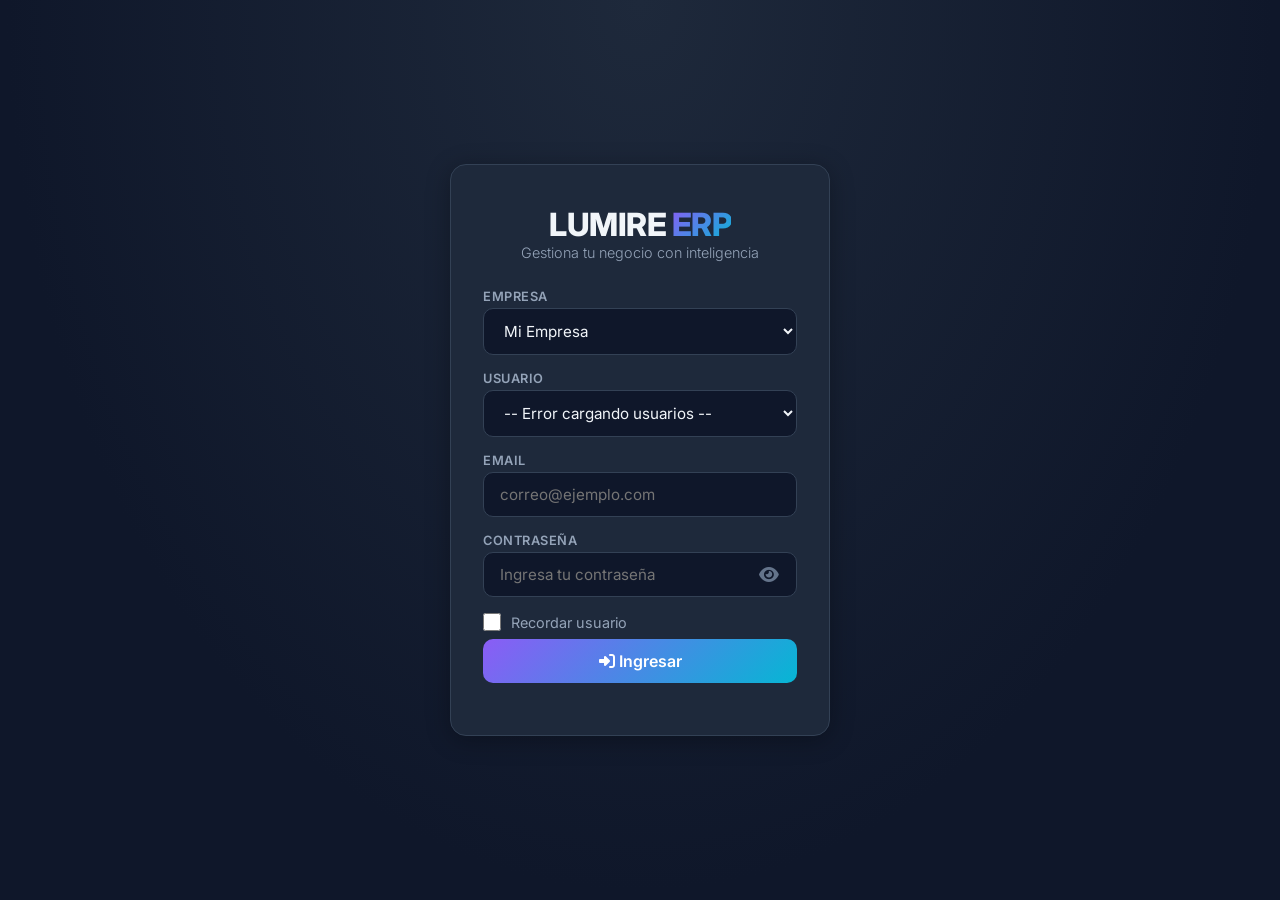
<file: configuracion.html>
<!DOCTYPE html>
<html lang="es">
<head>
    <meta charset="UTF-8">
    <meta name="viewport" content="width=device-width, initial-scale=1.0, user-scalable=yes">
    <title>LUMIRE ERP - Configuración</title>
    <link rel="stylesheet" href="style.css">
    <link rel="stylesheet" href="https://cdnjs.cloudflare.com/ajax/libs/font-awesome/6.4.0/css/all.min.css">
    <style>
        .config-section {
            background: var(--bg-card);
            border: 1px solid var(--border-color);
            border-radius: var(--radius);
            padding: 24px;
            margin-bottom: 20px;
        }
        .config-section h3 {
            margin-bottom: 16px;
            color: var(--text-secondary);
        }
        .status-badge {
            padding: 4px 12px;
            border-radius: 20px;
            font-size: 0.8em;
            font-weight: 600;
        }
        .status-badge.activo { background: var(--success); color: white; }
        .status-badge.inactivo { background: var(--danger); color: white; }
        .btn-2fa {
            background: var(--success);
            color: white;
            border: none;
            border-radius: var(--radius-sm);
            padding: 10px 20px;
            cursor: pointer;
            font-weight: 600;
            transition: all 0.2s;
        }
        .btn-2fa:hover { opacity: 0.8; }
        .btn-2fa.activo { background: var(--danger); }
        .btn-2fa.activo:hover { opacity: 0.8; }
        .campo-personalizado {
            background: var(--bg-primary);
            padding: 20px;
            border-radius: var(--radius-sm);
            margin-top: 16px;
            display: none;
        }
        .campo-personalizado.visible {
            display: block;
        }
        .campo-personalizado input {
            width: 100%;
            padding: 12px 16px;
            background: var(--bg-card);
            border: 1px solid var(--border-color);
            border-radius: var(--radius-sm);
            color: var(--text-primary);
            margin-bottom: 12px;
            font-size: 1em;
            font-family: 'Courier New', monospace;
        }
        .campo-personalizado input:focus {
            outline: none;
            border-color: var(--accent-purple);
        }
        .info-box {
            background: rgba(139, 92, 246, 0.1);
            border-left: 4px solid var(--accent-purple);
            padding: 12px 16px;
            border-radius: var(--radius-sm);
            margin-bottom: 16px;
            color: var(--text-secondary);
            font-size: 0.9em;
        }
        .info-box i {
            color: var(--accent-purple);
            margin-right: 8px;
        }
        .password-wrapper {
            position: relative;
            display: flex;
            align-items: center;
            width: 100%;
        }
        .password-wrapper input {
            width: 100%;
            padding-right: 45px;
            margin-bottom: 12px;
        }
        .password-wrapper .toggle-btn {
            position: absolute;
            right: 14px;
            top: 35%;
            transform: translateY(-50%);
            background: none;
            border: none;
            color: var(--text-muted);
            font-size: 1.1em;
            cursor: pointer;
            padding: 4px;
            z-index: 2;
        }
        .password-wrapper .toggle-btn:hover {
            color: var(--text-primary);
        }
        .btn-cambiar {
            background: var(--warning);
            color: var(--bg-primary);
        }
        .btn-cambiar:hover {
            opacity: 0.8;
        }
    </style>
</head>

<script>
    // ============================================
    // MENÚ DINÁMICO - CARGAR MÓDULOS ACTIVOS
    // ============================================
    async function cargarMenuDinamico() {
        const token = localStorage.getItem('token');
        if (!token) {
            window.location.href = 'index.html';
            return;
        }

        try {
            const res = await fetch('https://lumire-erp-backend.onrender.com/api/modulos/menu', {
                headers: { 'Authorization': `Bearer ${token}` }
            });
            const menu = await res.json();
            
            const nav = document.querySelector('nav');
            if (!nav) return;

            let html = '';
            menu.forEach(item => {
                const active = window.location.pathname.includes(item.ruta) ? 'active' : '';
                html += `
                    <a href="${item.ruta}" class="${active}">
                        <i class="fas ${item.icono}"></i> ${item.nombre}
                    </a>
                `;
            });
            html += `
                <a href="#" id="logoutBtn" class="logout">
                    <i class="fas fa-sign-out-alt"></i> Salir
                </a>
            `;
            nav.innerHTML = html;

            // Agregar evento logout
            document.getElementById('logoutBtn')?.addEventListener('click', () => {
                localStorage.removeItem('token');
                window.location.href = 'index.html';
            });

        } catch (e) {
            console.error('Error cargando menú:', e);
        }
    }

    // Cargar menú cuando la página esté lista
    document.addEventListener('DOMContentLoaded', cargarMenuDinamico);
</script>

<body>
    <div class="dashboard-container">
        <aside class="sidebar">
            <div class="logo">LUMIRE <span>ERP</span></div>
            <nav>
                <a href="dashboard.html"><i class="fas fa-chart-pie"></i> Panel de Control</a>
                <a href="ventas.html"><i class="fas fa-cash-register"></i> Punto de Venta</a>
                <a href="productos.html"><i class="fas fa-boxes"></i> Productos</a>
                <a href="recetas.html"><i class="fas fa-utensils"></i> Recetas</a>
                <a href="inventario.html"><i class="fas fa-warehouse"></i> Inventario</a>
                <a href="nomina.html"><i class="fas fa-coins"></i> Nómina</a>
                <a href="cierre_caja.html"><i class="fas fa-cash-register"></i> Caja Registradora</a>
                <a href="usuarios.html"><i class="fas fa-users"></i> Usuarios</a>
                <a href="configuracion.html"><i class="fas fa-cog"></i> Configuración</a>
                <a href="#" id="logoutBtn" class="logout"><i class="fas fa-sign-out-alt"></i> Salir</a>
            </nav>
        </aside>

        <main class="main-content">
            <div class="top-bar">
                <h1><i class="fas fa-cog" style="color: var(--accent-purple);"></i> Configuración</h1>
                <div class="user-info">
                    <div class="avatar">A</div>
                </div>
            </div>

            <!-- Sección 2FA Personalizada -->
            <div class="config-section">
                <h3><i class="fas fa-shield-alt" style="color: var(--accent-cyan);"></i> Verificación en Dos Pasos (2FA)</h3>
                
                <div id="status2fa">
                    <p style="color: var(--text-secondary);">Cargando estado...</p>
                </div>

                <div class="info-box">
                    <i class="fas fa-info-circle"></i>
                    <strong>¿Cómo funciona?</strong><br>
                    Elige una <strong>clave secreta</strong> (mínimo 8 caracteres) y un <strong>código de verificación</strong> (6 dígitos) que solo tú conozcas.
                    Cada vez que inicies sesión, te pedirá este código para confirmar tu identidad.
                    <br><br>
                    <strong>⚠️ Importante:</strong> Guarda estos datos en un lugar seguro. Si los olvidas, tendrás que contactar al administrador.
                </div>

                <!-- Formulario para activar/cambiar 2FA -->
                <div id="form2faPersonalizado" class="campo-personalizado">
                    <h4 style="color: var(--text-secondary); margin-bottom: 12px;">
                        <i class="fas fa-key"></i> <span id="formTitulo2fa">Configura tu 2FA</span>
                    </h4>
                    
                    <!-- Solo para CAMBIAR 2FA -->
                    <div id="cambiar2faSection" style="display: none;">
                        <label style="color: var(--text-secondary); font-size: 0.85em;">Contraseña actual</label>
                        <div class="password-wrapper">
                            <input type="password" id="passActual" placeholder="Ingresa tu contraseña actual">
                            <button type="button" class="toggle-btn" onclick="togglePass('passActual', this)">
                                <i class="fas fa-eye"></i>
                            </button>
                        </div>
                    </div>

                    <label style="color: var(--text-secondary); font-size: 0.85em;">Clave secreta (elige una que recuerdes)</label>
                    <div class="password-wrapper">
                        <input type="password" id="clavePersonal" placeholder="Ej: MINEgocio2025" minlength="8">
                        <button type="button" class="toggle-btn" onclick="togglePass('clavePersonal', this)">
                            <i class="fas fa-eye"></i>
                        </button>
                    </div>
                    
                    <label style="color: var(--text-secondary); font-size: 0.85em;">Código de verificación (6 dígitos)</label>
                    <div class="password-wrapper">
                        <input type="password" id="codigoPersonal" placeholder="Ej: 123456" maxlength="6" minlength="6">
                        <button type="button" class="toggle-btn" onclick="togglePass('codigoPersonal', this)">
                            <i class="fas fa-eye"></i>
                        </button>
                    </div>
                    
                    <div style="display: flex; gap: 12px; flex-wrap: wrap;">
                        <button class="btn-2fa" id="btnActivar2faPersonal">✅ Activar 2FA</button>
                        <button class="btn-2fa btn-cambiar" id="btnCambiar2faPersonal" style="display: none;">🔄 Cambiar 2FA</button>
                        <button class="btn-2fa" id="btnCancelar2faPersonal" style="background: var(--danger);">❌ Cancelar</button>
                    </div>
                </div>

                <div style="margin-top: 12px;">
                    <button class="btn-2fa" id="btnMostrarFormulario">🔐 Activar 2FA</button>
                    <button class="btn-2fa activo" id="btnDesactivar2fa" style="display: none;">🔓 Desactivar 2FA</button>
                </div>
            </div>
        </main>
    </div>

    <script>
        const API_URL = 'https://lumire-erp-backend.onrender.com/api';
        let token = localStorage.getItem('token');

        // ========== FUNCIÓN TOGGLE PASSWORD ==========
        function togglePass(inputId, btn) {
            const input = document.getElementById(inputId);
            if (!input) return;
            const icon = btn.querySelector('i');
            if (input.type === 'password') {
                input.type = 'text';
                icon.className = 'fas fa-eye-slash';
            } else {
                input.type = 'password';
                icon.className = 'fas fa-eye';
            }
            input.focus();
        }

        // ========== CERRAR SESIÓN ==========
        document.getElementById('logoutBtn')?.addEventListener('click', () => {
            localStorage.removeItem('token');
            window.location.href = 'index.html';
        });

        // ========== FUNCIÓN PARA FORMATEAR FECHA EN CUBA ==========
        function fechaCuba(fechaISO) {
            if (!fechaISO) return 'Nunca';
            try {
                const fecha = new Date(fechaISO);
                return fecha.toLocaleString('es-CU', { 
                    timeZone: 'America/Havana',
                    year: 'numeric',
                    month: '2-digit',
                    day: '2-digit',
                    hour: '2-digit',
                    minute: '2-digit'
                });
            } catch (e) {
                return fechaISO;
            }
        }

        // ========== VERIFICAR ESTADO 2FA ==========
        async function verificarEstado2FA() {
            try {
                const res = await fetch(`${API_URL}/usuarios/me`, {
                    headers: { 'Authorization': `Bearer ${token}` }
                });
                
                if (!res.ok) {
                    throw new Error(`HTTP ${res.status}`);
                }
                
                const user = await res.json();
                const statusDiv = document.getElementById('status2fa');
                const btnMostrar = document.getElementById('btnMostrarFormulario');
                const btnDesactivar = document.getElementById('btnDesactivar2fa');
                const form = document.getElementById('form2faPersonalizado');
                const titulo = document.getElementById('formTitulo2fa');
                const btnActivar = document.getElementById('btnActivar2faPersonal');
                const btnCambiar = document.getElementById('btnCambiar2faPersonal');
                const cambiarSection = document.getElementById('cambiar2faSection');

                console.log('Estado 2FA del usuario:', user['2fa_habilitado']);

                if (user['2fa_habilitado'] === true) {
                    statusDiv.innerHTML = `
                        <p style="color: var(--text-secondary);">
                            Estado: <span class="status-badge activo">ACTIVO</span>
                            <span style="margin-left: 16px; font-size: 0.9em;">
                                Última verificación: ${fechaCuba(user.ultima_verificacion_2fa)}
                            </span>
                        </p>
                    `;
                    btnMostrar.textContent = '🔄 Cambiar 2FA';
                    btnMostrar.style.display = 'inline-block';
                    btnDesactivar.style.display = 'inline-block';
                    btnActivar.style.display = 'none';
                    btnCambiar.style.display = 'inline-block';
                    cambiarSection.style.display = 'block';
                    titulo.textContent = 'Cambiar tu 2FA';
                    document.getElementById('passActual').value = '';
                    form.classList.remove('visible');
                } else {
                    statusDiv.innerHTML = `
                        <p style="color: var(--text-secondary);">
                            Estado: <span class="status-badge inactivo">INACTIVO</span>
                            <span style="margin-left: 16px; font-size: 0.9em;">La verificación en dos pasos no está activa.</span>
                        </p>
                    `;
                    btnMostrar.textContent = '🔐 Activar 2FA';
                    btnMostrar.style.display = 'inline-block';
                    btnDesactivar.style.display = 'none';
                    btnActivar.style.display = 'inline-block';
                    btnCambiar.style.display = 'none';
                    cambiarSection.style.display = 'none';
                    titulo.textContent = 'Configura tu 2FA';
                    document.getElementById('passActual').value = '';
                    form.classList.remove('visible');
                }
            } catch (e) {
                console.error('Error al cargar estado 2FA:', e);
                document.getElementById('status2fa').innerHTML = `
                    <p style="color: var(--danger);">
                        Error al cargar el estado. 
                        <button onclick="verificarEstado2FA()" style="background: var(--accent-blue); color: white; border: none; padding: 4px 12px; border-radius: var(--radius-sm); cursor: pointer;">
                            Reintentar
                        </button>
                    </p>
                `;
            }
        }

        // ========== MOSTRAR FORMULARIO ==========
        document.getElementById('btnMostrarFormulario')?.addEventListener('click', async function() {
            const form = document.getElementById('form2faPersonalizado');
            const titulo = document.getElementById('formTitulo2fa');
            const btnActivar = document.getElementById('btnActivar2faPersonal');
            const btnCambiar = document.getElementById('btnCambiar2faPersonal');
            const cambiarSection = document.getElementById('cambiar2faSection');

            // Verificar estado actual
            const res = await fetch(`${API_URL}/usuarios/me`, {
                headers: { 'Authorization': `Bearer ${token}` }
            });
            const user = await res.json();

            if (user['2fa_habilitado']) {
                titulo.textContent = 'Cambiar tu 2FA';
                cambiarSection.style.display = 'block';
                btnActivar.style.display = 'none';
                btnCambiar.style.display = 'inline-block';
                document.getElementById('passActual').value = '';
            } else {
                titulo.textContent = 'Configura tu 2FA';
                cambiarSection.style.display = 'none';
                btnActivar.style.display = 'inline-block';
                btnCambiar.style.display = 'none';
            }

            form.classList.toggle('visible');
            document.getElementById('clavePersonal').value = '';
            document.getElementById('codigoPersonal').value = '';
            if (form.classList.contains('visible')) {
                this.textContent = '❌ Ocultar formulario';
            } else {
                this.textContent = user['2fa_habilitado'] ? '🔄 Cambiar 2FA' : '🔐 Activar 2FA';
            }
        });

        // ========== CANCELAR ==========
        document.getElementById('btnCancelar2faPersonal')?.addEventListener('click', function() {
            document.getElementById('form2faPersonalizado').classList.remove('visible');
            document.getElementById('btnMostrarFormulario').textContent = document.getElementById('btnMostrarFormulario').textContent.includes('Cambiar') ? '🔄 Cambiar 2FA' : '🔐 Activar 2FA';
            document.getElementById('clavePersonal').value = '';
            document.getElementById('codigoPersonal').value = '';
            document.getElementById('passActual').value = '';
        });

        // ========== ACTIVAR 2FA ==========
        document.getElementById('btnActivar2faPersonal')?.addEventListener('click', async function() {
            const clave = document.getElementById('clavePersonal').value.trim();
            const codigo = document.getElementById('codigoPersonal').value.trim();

            if (!clave || clave.length < 8) {
                alert('❌ La clave secreta debe tener al menos 8 caracteres.');
                document.getElementById('clavePersonal').focus();
                return;
            }

            if (!codigo || codigo.length !== 6 || !/^\d+$/.test(codigo)) {
                alert('❌ El código de verificación debe ser exactamente 6 dígitos numéricos.');
                document.getElementById('codigoPersonal').focus();
                return;
            }

            try {
                const res = await fetch(`${API_URL}/auth/enable-2fa-personal`, {
                    method: 'POST',
                    headers: {
                        'Content-Type': 'application/json',
                        'Authorization': `Bearer ${token}`
                    },
                    body: JSON.stringify({
                        clave_secreta: clave,
                        codigo_verificacion: codigo
                    })
                });

                const data = await res.json();
                if (res.ok) {
                    alert(`✅ 2FA activado correctamente.\n\nTu clave secreta: ${clave}\nTu código de verificación: ${codigo}\n\n¡Guárdalos en un lugar seguro!`);
                    document.getElementById('form2faPersonalizado').classList.remove('visible');
                    document.getElementById('btnMostrarFormulario').textContent = '🔄 Cambiar 2FA';
                    document.getElementById('clavePersonal').value = '';
                    document.getElementById('codigoPersonal').value = '';
                    verificarEstado2FA();
                } else {
                    alert('❌ Error: ' + (data.detail || 'No se pudo activar 2FA'));
                }
            } catch (e) {
                alert('Error de conexión: ' + e.message);
            }
        });

        // ========== CAMBIAR 2FA ==========
        document.getElementById('btnCambiar2faPersonal')?.addEventListener('click', async function() {
            const passActual = document.getElementById('passActual').value.trim();
            const clave = document.getElementById('clavePersonal').value.trim();
            const codigo = document.getElementById('codigoPersonal').value.trim();

            if (!passActual) {
                alert('❌ Ingresa tu contraseña actual.');
                document.getElementById('passActual').focus();
                return;
            }

            if (!clave || clave.length < 8) {
                alert('❌ La nueva clave secreta debe tener al menos 8 caracteres.');
                document.getElementById('clavePersonal').focus();
                return;
            }

            if (!codigo || codigo.length !== 6 || !/^\d+$/.test(codigo)) {
                alert('❌ El nuevo código de verificación debe ser exactamente 6 dígitos numéricos.');
                document.getElementById('codigoPersonal').focus();
                return;
            }

            try {
                const res = await fetch(`${API_URL}/auth/cambiar-2fa`, {
                    method: 'POST',
                    headers: {
                        'Content-Type': 'application/json',
                        'Authorization': `Bearer ${token}`
                    },
                    body: JSON.stringify({
                        password: passActual,
                        nueva_clave: clave,
                        nuevo_codigo: codigo
                    })
                });

                const data = await res.json();
                if (res.ok) {
                    alert(`✅ 2FA actualizado correctamente.\n\nNueva clave secreta: ${clave}\nNuevo código de verificación: ${codigo}\n\n¡Guárdalos en un lugar seguro!`);
                    document.getElementById('form2faPersonalizado').classList.remove('visible');
                    document.getElementById('btnMostrarFormulario').textContent = '🔄 Cambiar 2FA';
                    document.getElementById('clavePersonal').value = '';
                    document.getElementById('codigoPersonal').value = '';
                    document.getElementById('passActual').value = '';
                    verificarEstado2FA();
                } else {
                    alert('❌ Error: ' + (data.detail || 'No se pudo cambiar 2FA'));
                }
            } catch (e) {
                alert('Error de conexión: ' + e.message);
            }
        });

        // ========== DESACTIVAR 2FA ==========
        document.getElementById('btnDesactivar2fa')?.addEventListener('click', async function() {
            if (!confirm('¿Desactivar la verificación en dos pasos?')) return;

            try {
                const res = await fetch(`${API_URL}/auth/disable-2fa`, {
                    method: 'POST',
                    headers: {
                        'Content-Type': 'application/json',
                        'Authorization': `Bearer ${token}`
                    }
                });
                if (res.ok) {
                    alert('2FA desactivado');
                    verificarEstado2FA();
                } else {
                    const error = await res.json();
                    alert('Error: ' + JSON.stringify(error));
                }
            } catch (e) {
                alert('Error de conexión');
            }
        });

        // ========== INICIAR ==========
        verificarEstado2FA();
    </script>
</body>
</html>
</file>
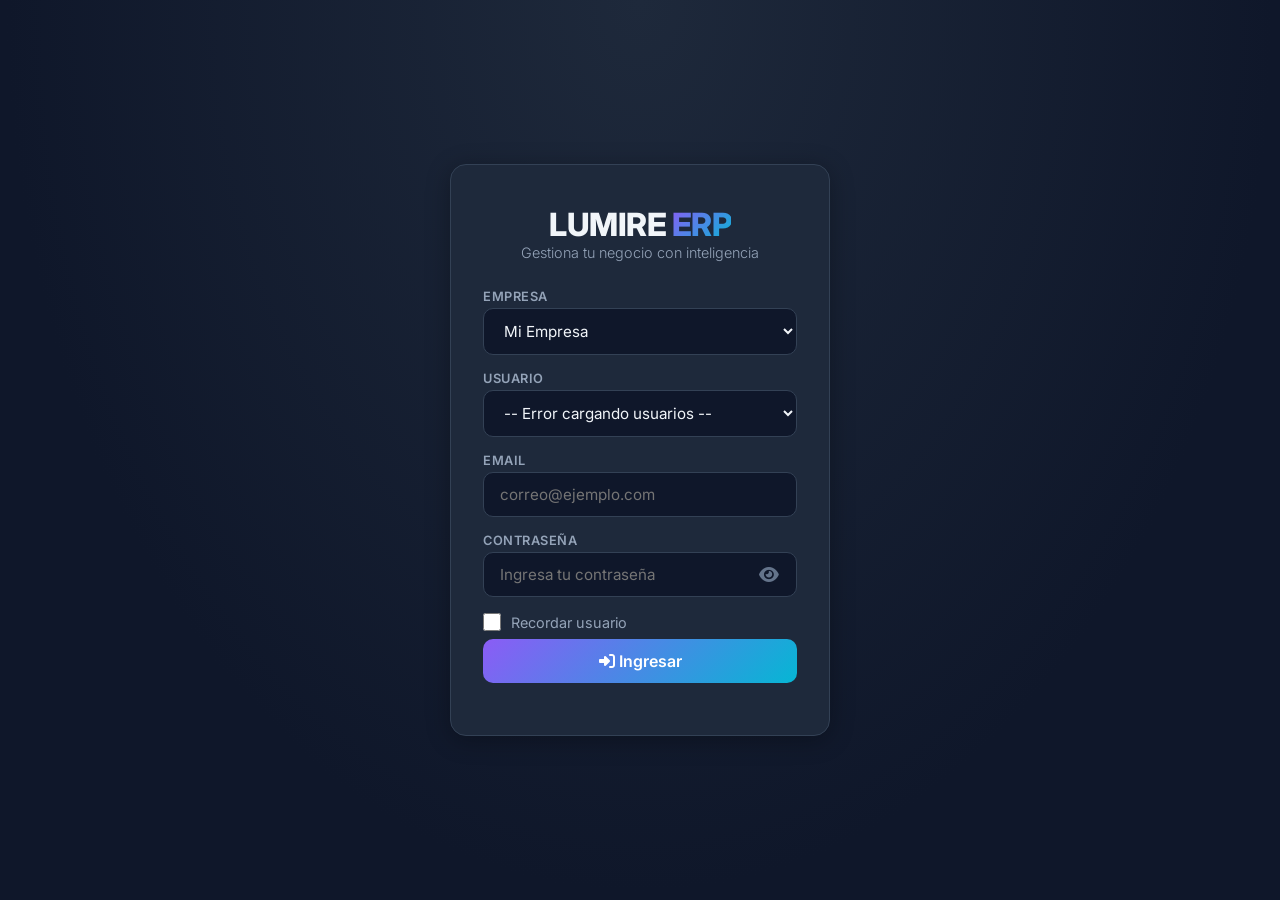
<file: dashboard.html>
<!DOCTYPE html>
<html lang="es">
<head>
    <meta charset="UTF-8">
    <meta name="viewport" content="width=device-width, initial-scale=1.0, user-scalable=yes">
    <title>LUMIRE ERP - Panel de Control</title>
    <link rel="stylesheet" href="style.css">
    <link rel="stylesheet" href="https://cdnjs.cloudflare.com/ajax/libs/font-awesome/6.4.0/css/all.min.css">
    <style>
        /* Estilos específicos del dashboard */
        .chart-container {
            background: var(--bg-card);
            border: 1px solid var(--border-color);
            border-radius: var(--radius);
            padding: 24px;
            margin-bottom: 24px;
        }
        .chart-container h3 {
            color: var(--text-secondary);
            font-size: 0.9em;
            font-weight: 600;
            margin-bottom: 16px;
            text-transform: uppercase;
            letter-spacing: 0.5px;
        }
        .chart-bar {
            display: flex;
            align-items: flex-end;
            gap: 12px;
            height: 180px;
            padding-top: 12px;
        }
        .chart-bar .bar-item {
            flex: 1;
            display: flex;
            flex-direction: column;
            align-items: center;
            gap: 6px;
        }
        .chart-bar .bar-item .bar {
            width: 100%;
            max-width: 40px;
            background: linear-gradient(180deg, var(--accent-purple), var(--accent-cyan));
            border-radius: 4px 4px 0 0;
            transition: height 0.6s ease;
            min-height: 10px;
            position: relative;
        }
        .chart-bar .bar-item .bar-label {
            color: var(--text-muted);
            font-size: 0.7em;
            text-align: center;
        }
        .chart-bar .bar-item .bar-value {
            color: var(--text-secondary);
            font-size: 0.75em;
            font-weight: 600;
        }

        .comparativa-grid {
            display: grid;
            grid-template-columns: 1fr 1fr 1fr;
            gap: 16px;
        }
        .comparativa-item {
            text-align: center;
            padding: 12px;
            background: var(--bg-primary);
            border-radius: var(--radius-sm);
        }
        .comparativa-item .label {
            color: var(--text-muted);
            font-size: 0.75em;
            text-transform: uppercase;
        }
        .comparativa-item .value {
            font-size: 1.4em;
            font-weight: 700;
        }
        .comparativa-item .value.up { color: var(--success); }
        .comparativa-item .value.down { color: var(--danger); }
        .comparativa-item .value.neutral { color: var(--warning); }

        .alerta-item {
            display: flex;
            align-items: center;
            gap: 14px;
            padding: 12px 16px;
            background: var(--bg-primary);
            border-radius: var(--radius-sm);
            margin-bottom: 8px;
            border-left: 4px solid var(--warning);
        }
        .alerta-item.critical { border-left-color: var(--danger); }
        .alerta-item.success { border-left-color: var(--success); }
        .alerta-item .icon { font-size: 1.2em; }
        .alerta-item .text { flex: 1; font-size: 0.9em; }

        .top-productos-item {
            display: flex;
            align-items: center;
            gap: 12px;
            padding: 10px 0;
            border-bottom: 1px solid var(--border-color);
        }
        .top-productos-item .pos {
            font-weight: 700;
            color: var(--text-muted);
            width: 28px;
        }
        .top-productos-item .name { flex: 1; }
        .top-productos-item .amount { color: var(--accent-cyan); font-weight: 600; }

        @media (max-width: 768px) {
            .comparativa-grid {
                grid-template-columns: 1fr 1fr;
            }
            .chart-bar {
                height: 120px;
            }
        }
    </style>
</head>

<script>
    // ============================================
    // MENÚ DINÁMICO - CARGAR MÓDULOS ACTIVOS
    // ============================================
    async function cargarMenuDinamico() {
        const token = localStorage.getItem('token');
        if (!token) {
            window.location.href = 'index.html';
            return;
        }

        try {
            const res = await fetch('https://lumire-erp-backend.onrender.com/api/modulos/menu', {
                headers: { 'Authorization': `Bearer ${token}` }
            });
            const menu = await res.json();
            
            const nav = document.querySelector('nav');
            if (!nav) return;

            let html = '';
            menu.forEach(item => {
                const active = window.location.pathname.includes(item.ruta) ? 'active' : '';
                html += `
                    <a href="${item.ruta}" class="${active}">
                        <i class="fas ${item.icono}"></i> ${item.nombre}
                    </a>
                `;
            });
            html += `
                <a href="#" id="logoutBtn" class="logout">
                    <i class="fas fa-sign-out-alt"></i> Salir
                </a>
            `;
            nav.innerHTML = html;

            // Agregar evento logout
            document.getElementById('logoutBtn')?.addEventListener('click', () => {
                localStorage.removeItem('token');
                window.location.href = 'index.html';
            });

        } catch (e) {
            console.error('Error cargando menú:', e);
        }
    }

    // Cargar menú cuando la página esté lista
    document.addEventListener('DOMContentLoaded', cargarMenuDinamico);
</script>

<body>
    <div class="dashboard-container">
        <!-- Sidebar -->
        <aside class="sidebar">
            <div class="logo">LUMIRE <span>ERP</span></div>
            <nav>
                <a href="dashboard.html"><i class="fas fa-chart-pie"></i> Panel de Control</a>
                <a href="ventas.html"><i class="fas fa-cash-register"></i> Punto de Venta</a>
                <a href="productos.html"><i class="fas fa-boxes"></i> Productos</a>
                <a href="recetas.html"><i class="fas fa-utensils"></i> Recetas</a>
                <a href="inventario.html"><i class="fas fa-warehouse"></i> Inventario</a>
                <a href="nomina.html"><i class="fas fa-coins"></i> Nómina</a>
                <a href="cierre_caja.html"><i class="fas fa-cash-register"></i> Caja Registradora</a>
                <a href="usuarios.html"><i class="fas fa-users"></i> Usuarios</a>
                <a href="configuracion.html"><i class="fas fa-cog"></i> Configuración</a>
                <a href="#" id="logoutBtn" class="logout"><i class="fas fa-sign-out-alt"></i> Salir</a>
            </nav>
        </aside>

        <!-- Main Content -->
        <main class="main-content">
            <div class="top-bar">
                <h1><i class="fas fa-chart-pie" style="color: var(--accent-purple);"></i> Panel de Control</h1>
                <div class="user-info">
                    <i class="fas fa-bell" style="color: var(--text-secondary); cursor: pointer;"></i>
                    <div class="avatar">A</div>
                </div>
            </div>

            <!-- Tarjetas de estadísticas -->
            <div class="cards-grid" id="dashboardContent">
                <div class="card">
                    <div class="card-label">Ventas hoy</div>
                    <div class="card-value purple" id="ventasHoy">$0</div>
                </div>
                <div class="card">
                    <div class="card-label">Ventas del mes</div>
                    <div class="card-value cyan" id="ventasMes">$0</div>
                </div>
                <div class="card">
                    <div class="card-label">Productos activos</div>
                    <div class="card-value green" id="totalProductos">0</div>
                </div>
                <div class="card">
                    <div class="card-label">Stock bajo</div>
                    <div class="card-value red" id="stockBajo">0</div>
                </div>
                <div class="card">
                    <div class="card-label">Usuarios</div>
                    <div class="card-value yellow" id="totalUsuarios">0</div>
                </div>
                <div class="card">
                    <div class="card-label">Pedidos pendientes</div>
                    <div class="card-value" id="pedidosPendientes" style="color: var(--warning);">0</div>
                </div>
            </div>

            <!-- Gráfico de ventas semanales -->
            <div class="chart-container">
                <h3><i class="fas fa-chart-bar" style="color: var(--accent-cyan);"></i> Ventas de la semana</h3>
                <div class="chart-bar" id="chartVentasSemana">
                    <div class="bar-item">
                        <div class="bar" style="height: 60px;"></div>
                        <span class="bar-value">$120</span>
                        <span class="bar-label">Lun</span>
                    </div>
                    <div class="bar-item">
                        <div class="bar" style="height: 80px;"></div>
                        <span class="bar-value">$180</span>
                        <span class="bar-label">Mar</span>
                    </div>
                    <div class="bar-item">
                        <div class="bar" style="height: 50px;"></div>
                        <span class="bar-value">$90</span>
                        <span class="bar-label">Mié</span>
                    </div>
                    <div class="bar-item">
                        <div class="bar" style="height: 110px;"></div>
                        <span class="bar-value">$250</span>
                        <span class="bar-label">Jue</span>
                    </div>
                    <div class="bar-item">
                        <div class="bar" style="height: 140px;"></div>
                        <span class="bar-value">$320</span>
                        <span class="bar-label">Vie</span>
                    </div>
                    <div class="bar-item">
                        <div class="bar" style="height: 90px;"></div>
                        <span class="bar-value">$200</span>
                        <span class="bar-label">Sáb</span>
                    </div>
                    <div class="bar-item">
                        <div class="bar" style="height: 40px;"></div>
                        <span class="bar-value">$60</span>
                        <span class="bar-label">Dom</span>
                    </div>
                </div>
            </div>

            <!-- Comparativa -->
            <div style="display: grid; grid-template-columns: 2fr 1fr; gap: 24px; margin-bottom: 24px;">
                <!-- Comparativa -->
                <div class="chart-container" style="margin-bottom: 0;">
                    <h3><i class="fas fa-arrow-up" style="color: var(--success);"></i> Comparativa con mes anterior</h3>
                    <div class="comparativa-grid">
                        <div class="comparativa-item">
                            <div class="label">Mes actual</div>
                            <div class="value up" id="mesActual">$4,200</div>
                        </div>
                        <div class="comparativa-item">
                            <div class="label">Mes anterior</div>
                            <div class="value" id="mesAnterior">$3,800</div>
                        </div>
                        <div class="comparativa-item">
                            <div class="label">Crecimiento</div>
                            <div class="value up" id="crecimiento">+10.5%</div>
                        </div>
                    </div>
                </div>

                <!-- Top productos -->
                <div class="chart-container" style="margin-bottom: 0;">
                    <h3><i class="fas fa-trophy" style="color: var(--warning);"></i> Top productos</h3>
                    <div id="topProductos">
                        <div class="top-productos-item">
                            <span class="pos">🥇</span>
                            <span class="name">Croqueta</span>
                            <span class="amount">$2,400</span>
                        </div>
                        <div class="top-productos-item">
                            <span class="pos">🥈</span>
                            <span class="name">Buñuelo</span>
                            <span class="amount">$1,800</span>
                        </div>
                        <div class="top-productos-item">
                            <span class="pos">🥉</span>
                            <span class="name">Hamburguesa</span>
                            <span class="amount">$1,200</span>
                        </div>
                    </div>
                </div>
            </div>

            <!-- Alertas y actividad reciente -->
            <div style="display: grid; grid-template-columns: 1fr 1fr; gap: 24px;">
                <!-- Alertas -->
                <div class="chart-container" style="margin-bottom: 0;">
                    <h3><i class="fas fa-exclamation-triangle" style="color: var(--warning);"></i> Alertas</h3>
                    <div id="alertasContainer">
                        <div class="alerta-item critical">
                            <span class="icon">🔴</span>
                            <span class="text"><strong>Stock crítico:</strong> Harina - 5 unidades</span>
                        </div>
                        <div class="alerta-item">
                            <span class="icon">🟡</span>
                            <span class="text"><strong>Stock bajo:</strong> Aceite - 8 unidades</span>
                        </div>
                        <div class="alerta-item success">
                            <span class="icon">🟢</span>
                            <span class="text"><strong>Venta destacada:</strong> Croqueta #45 - $150</span>
                        </div>
                    </div>
                </div>

                <!-- Actividad reciente -->
                <div class="chart-container" style="margin-bottom: 0;">
                    <h3><i class="fas fa-clock" style="color: var(--accent-cyan);"></i> Actividad reciente</h3>
                    <div id="actividadReciente">
                        <div style="color: var(--text-secondary); font-size: 0.9em; padding: 6px 0; border-bottom: 1px solid var(--border-color);">
                            🟢 Venta #45 - $150 - hace 5 min
                        </div>
                        <div style="color: var(--text-secondary); font-size: 0.9em; padding: 6px 0; border-bottom: 1px solid var(--border-color);">
                            🟢 Venta #44 - $80 - hace 20 min
                        </div>
                        <div style="color: var(--text-secondary); font-size: 0.9em; padding: 6px 0; border-bottom: 1px solid var(--border-color);">
                            🟡 Stock bajo: Harina - hace 1 hora
                        </div>
                        <div style="color: var(--text-secondary); font-size: 0.9em; padding: 6px 0;">
                            🔴 Pedido #12 atrasado - hace 2 horas
                        </div>
                    </div>
                </div>
            </div>
        </main>
    </div>

    <script src="app.js"></script>
</body>
</html>
</file>
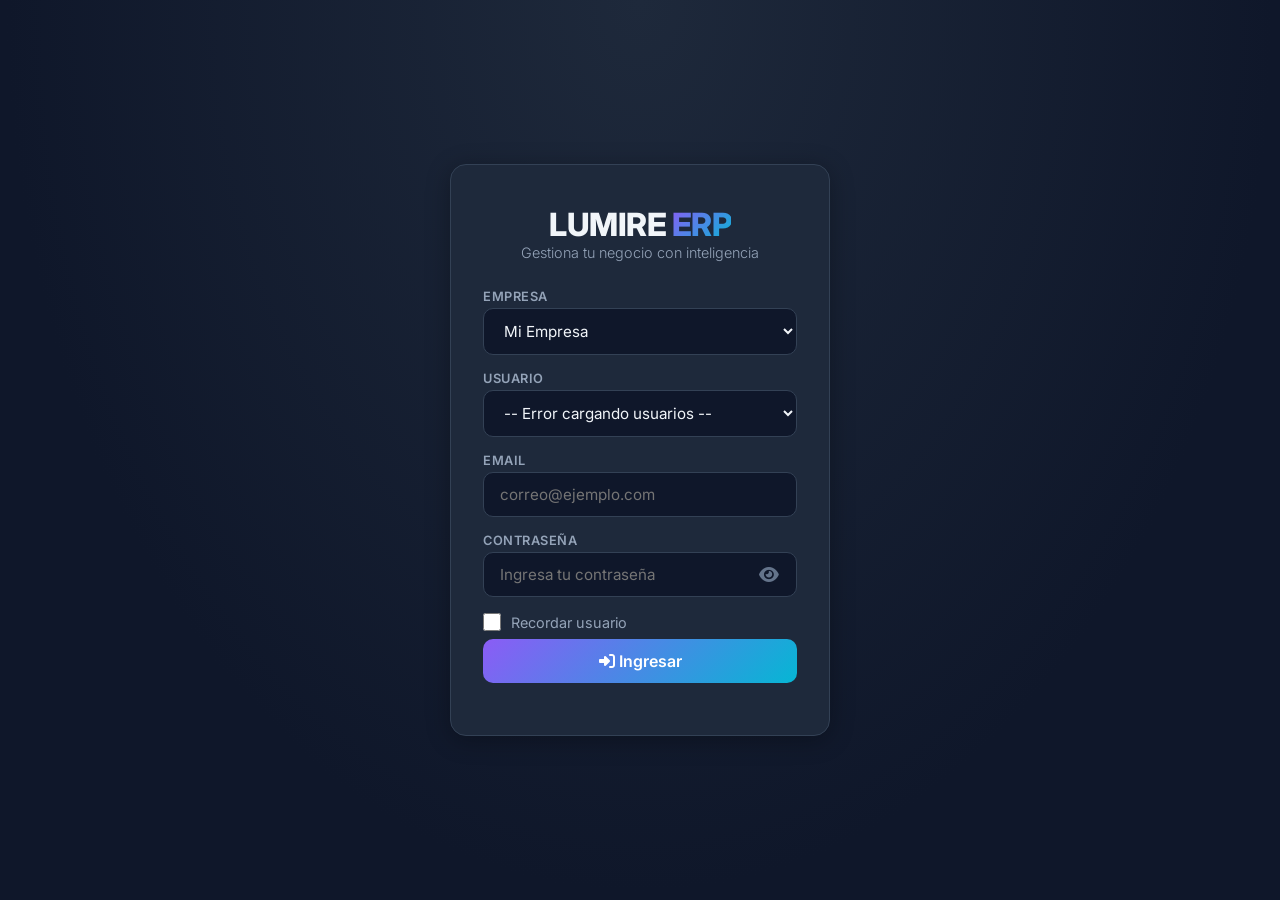
<file: inventario.html>
<!DOCTYPE html>
<html lang="es">
<head>
    <meta charset="UTF-8">
    <meta name="viewport" content="width=device-width, initial-scale=1.0, user-scalable=yes">
    <title>LUMIRE ERP - Inventario</title>
    <link rel="stylesheet" href="style.css">
    <link rel="stylesheet" href="https://cdnjs.cloudflare.com/ajax/libs/font-awesome/6.4.0/css/all.min.css">
    <style>
        .ingrediente-card {
            background: var(--bg-card);
            border: 1px solid var(--border-color);
            border-radius: var(--radius-sm);
            padding: 16px;
            margin-bottom: 12px;
            display: flex;
            justify-content: space-between;
            align-items: center;
            flex-wrap: wrap;
            gap: 12px;
            transition: all 0.2s;
        }
        .ingrediente-card:hover {
            border-color: var(--accent-purple);
        }
        .ingrediente-card .nombre {
            font-weight: 600;
        }
        .ingrediente-card .stock {
            font-weight: 600;
        }
        .ingrediente-card .stock.bajo {
            color: var(--danger);
        }
        .ingrediente-card .stock.medio {
            color: var(--warning);
        }
        .ingrediente-card .stock.alto {
            color: var(--success);
        }
        .ingrediente-card .unidad {
            color: var(--text-muted);
            font-size: 0.85em;
        }
        .ingrediente-acciones {
            display: flex;
            gap: 8px;
        }
        .ingrediente-acciones button {
            padding: 6px 14px;
            border: none;
            border-radius: var(--radius-sm);
            cursor: pointer;
            font-size: 0.8em;
            font-weight: 500;
            transition: all 0.2s;
        }
        .btn-editar-ing {
            background: var(--accent-blue);
            color: white;
        }
        .btn-editar-ing:hover { opacity: 0.8; }
        .btn-eliminar-ing {
            background: var(--danger);
            color: white;
        }
        .btn-eliminar-ing:hover { opacity: 0.8; }
        .btn-comprar {
            background: var(--success);
            color: white;
        }
        .btn-comprar:hover { opacity: 0.8; }
        .btn-ajustar {
            background: var(--warning);
            color: var(--bg-primary);
        }
        .btn-ajustar:hover { opacity: 0.8; }
        .stock-minimo {
            color: var(--text-muted);
            font-size: 0.8em;
        }
        .movimiento-item {
            display: flex;
            justify-content: space-between;
            padding: 8px 0;
            border-bottom: 1px solid var(--border-color);
            font-size: 0.9em;
        }
        .movimiento-item .fecha {
            color: var(--text-muted);
            font-size: 0.8em;
        }
        .movimiento-item .cantidad.entrada {
            color: var(--success);
        }
        .movimiento-item .cantidad.salida {
            color: var(--danger);
        }
        .modal {
            display: none;
            position: fixed;
            top: 0; left: 0; width: 100%; height: 100%;
            background: rgba(0,0,0,0.7);
            justify-content: center;
            align-items: center;
            z-index: 1000;
        }
        .modal.active {
            display: flex;
        }
        .modal-content {
            background: var(--bg-card);
            border: 1px solid var(--border-color);
            border-radius: var(--radius);
            padding: 32px;
            max-width: 500px;
            width: 90%;
            max-height: 80vh;
            overflow-y: auto;
        }
        .modal-content h3 {
            color: var(--text-secondary);
            margin-bottom: 16px;
        }
        .modal-content input, .modal-content select {
            width: 100%;
            padding: 12px;
            background: var(--bg-primary);
            border: 1px solid var(--border-color);
            border-radius: var(--radius-sm);
            color: var(--text-primary);
            margin-bottom: 12px;
            font-size: 0.95em;
        }
        .modal-content .btn-modal {
            padding: 10px 24px;
            border: none;
            border-radius: var(--radius-sm);
            cursor: pointer;
            font-weight: 600;
            transition: all 0.2s;
        }
        .modal-content .btn-modal:hover {
            opacity: 0.8;
        }
        .modal-content .btn-guardar {
            background: var(--accent-cyan);
            color: var(--bg-primary);
        }
        .modal-content .btn-cerrar {
            background: var(--danger);
            color: white;
        }
        .modal-buttons {
            display: flex;
            gap: 12px;
            justify-content: flex-end;
        }
        .historial-container {
            max-height: 300px;
            overflow-y: auto;
        }
        .badge-stock {
            padding: 2px 10px;
            border-radius: 20px;
            font-size: 0.7em;
            font-weight: 600;
        }
        .badge-stock.bajo { background: var(--danger); color: white; }
        .badge-stock.medio { background: var(--warning); color: var(--bg-primary); }
        .badge-stock.alto { background: var(--success); color: white; }
    </style>
</head>

<script>
    // ============================================
    // MENÚ DINÁMICO - CARGAR MÓDULOS ACTIVOS
    // ============================================
    async function cargarMenuDinamico() {
        const token = localStorage.getItem('token');
        if (!token) {
            window.location.href = 'index.html';
            return;
        }

        try {
            const res = await fetch('https://lumire-erp-backend.onrender.com/api/modulos/menu', {
                headers: { 'Authorization': `Bearer ${token}` }
            });
            const menu = await res.json();
            
            const nav = document.querySelector('nav');
            if (!nav) return;

            let html = '';
            menu.forEach(item => {
                const active = window.location.pathname.includes(item.ruta) ? 'active' : '';
                html += `
                    <a href="${item.ruta}" class="${active}">
                        <i class="fas ${item.icono}"></i> ${item.nombre}
                    </a>
                `;
            });
            html += `
                <a href="#" id="logoutBtn" class="logout">
                    <i class="fas fa-sign-out-alt"></i> Salir
                </a>
            `;
            nav.innerHTML = html;

            // Agregar evento logout
            document.getElementById('logoutBtn')?.addEventListener('click', () => {
                localStorage.removeItem('token');
                window.location.href = 'index.html';
            });

        } catch (e) {
            console.error('Error cargando menú:', e);
        }
    }

    // Cargar menú cuando la página esté lista
    document.addEventListener('DOMContentLoaded', cargarMenuDinamico);
</script>

<body>
    <div class="dashboard-container">
        <aside class="sidebar">
            <div class="logo">LUMIRE <span>ERP</span></div>
            <nav>
                <a href="dashboard.html"><i class="fas fa-chart-pie"></i> Panel de Control</a>
                <a href="ventas.html"><i class="fas fa-cash-register"></i> Punto de Venta</a>
                <a href="productos.html"><i class="fas fa-boxes"></i> Productos</a>
                <a href="recetas.html"><i class="fas fa-utensils"></i> Recetas</a>
                <a href="inventario.html" class="active"><i class="fas fa-warehouse"></i> Inventario</a>
                <a href="nomina.html"><i class="fas fa-coins"></i> Nómina</a>
                <a href="cierre_caja.html"><i class="fas fa-cash-register"></i> Caja Registradora</a>
                <a href="usuarios.html"><i class="fas fa-users"></i> Usuarios</a>
                <a href="configuracion.html"><i class="fas fa-cog"></i> Configuración</a>
                <a href="#" id="logoutBtn" class="logout"><i class="fas fa-sign-out-alt"></i> Salir</a>
            </nav>
        </aside>

        <main class="main-content">
            <div class="top-bar">
                <h1><i class="fas fa-warehouse" style="color: var(--accent-cyan);"></i> Inventario</h1>
                <button id="btnNuevoIngrediente" class="btn-primary" style="width: auto; padding: 10px 20px; background: var(--success);">
                    <i class="fas fa-plus"></i> Nuevo Ingrediente
                </button>
            </div>

            <!-- Resumen rápido -->
            <div class="cards-grid" style="margin-bottom: 24px;">
                <div class="card">
                    <div class="card-label">Ingredientes totales</div>
                    <div class="card-value purple" id="totalIngredientes">0</div>
                </div>
                <div class="card">
                    <div class="card-label">Stock bajo</div>
                    <div class="card-value red" id="stockBajo">0</div>
                </div>
                <div class="card">
                    <div class="card-label">Sin stock</div>
                    <div class="card-value yellow" id="sinStock">0</div>
                </div>
            </div>

            <!-- Lista de ingredientes -->
            <div class="card" style="padding: 20px;">
                <h3 style="font-size: 1em; margin-bottom: 16px; color: var(--text-secondary);">
                    <i class="fas fa-list"></i> Ingredientes
                </h3>
                <div id="listaIngredientes">
                    <div style="color: var(--text-muted);">Cargando ingredientes...</div>
                </div>
            </div>
        </main>
    </div>

    <!-- Modal: Crear/Editar Ingrediente -->
    <div id="modalIngrediente" class="modal">
        <div class="modal-content">
            <h3 id="modalIngredienteTitulo">Nuevo Ingrediente</h3>
            <input type="hidden" id="ingredienteId">
            <input type="text" id="ingNombre" placeholder="Nombre del ingrediente">
            <input type="text" id="ingUnidad" placeholder="Unidad (kg, g, L, ml, unidad)">
            <input type="number" id="ingStockMinimo" placeholder="Stock mínimo" step="0.01">
            <input type="number" id="ingStockActual" placeholder="Stock actual (opcional)" step="0.01">
            <div class="modal-buttons">
                <button class="btn-modal btn-guardar" id="btnGuardarIngrediente">Guardar</button>
                <button class="btn-modal btn-cerrar" id="btnCerrarModalIngrediente">Cancelar</button>
            </div>
        </div>
    </div>

    <!-- Modal: Comprar -->
    <div id="modalComprar" class="modal">
        <div class="modal-content">
            <h3>Registrar Compra</h3>
            <input type="hidden" id="compraIngredienteId">
            <p style="color: var(--text-secondary); margin-bottom: 12px;">
                Ingrediente: <strong id="compraNombre" style="color: var(--text-primary);"></strong>
            </p>
            <input type="number" id="compraCantidad" placeholder="Cantidad comprada" step="0.01">
            <input type="number" id="compraCosto" placeholder="Costo total (opcional)" step="0.01">
            <div class="modal-buttons">
                <button class="btn-modal btn-guardar" id="btnRegistrarCompra">Registrar</button>
                <button class="btn-modal btn-cerrar" id="btnCerrarModalComprar">Cancelar</button>
            </div>
        </div>
    </div>

    <!-- Modal: Ajustar Stock -->
    <div id="modalAjustar" class="modal">
        <div class="modal-content">
            <h3>Ajustar Stock</h3>
            <input type="hidden" id="ajusteIngredienteId">
            <p style="color: var(--text-secondary); margin-bottom: 12px;">
                Ingrediente: <strong id="ajusteNombre" style="color: var(--text-primary);"></strong>
            </p>
            <input type="number" id="ajusteCantidad" placeholder="Nueva cantidad" step="0.01">
            <input type="text" id="ajusteMotivo" placeholder="Motivo del ajuste (ej: merma, pérdida)">
            <div class="modal-buttons">
                <button class="btn-modal btn-guardar" id="btnAplicarAjuste">Aplicar</button>
                <button class="btn-modal btn-cerrar" id="btnCerrarModalAjustar">Cancelar</button>
            </div>
        </div>
    </div>

    <!-- Modal: Historial -->
    <div id="modalHistorial" class="modal">
        <div class="modal-content">
            <h3>Historial de Movimientos</h3>
            <p style="color: var(--text-secondary); margin-bottom: 12px;">
                Ingrediente: <strong id="historialNombre" style="color: var(--text-primary);"></strong>
            </p>
            <div id="historialContainer" class="historial-container">
                <div style="color: var(--text-muted);">Cargando historial...</div>
            </div>
            <div class="modal-buttons" style="margin-top: 16px;">
                <button class="btn-modal btn-cerrar" id="btnCerrarModalHistorial">Cerrar</button>
            </div>
        </div>
    </div>

    <script>
        const API_URL = 'https://lumire-erp-backend.onrender.com/api';
        let token = localStorage.getItem('token');

        // ========== FUNCIONES ==========

        function getStockLevel(stock, minimo) {
            if (stock <= 0) return { level: 'sin_stock', label: 'Sin stock', class: 'bajo' };
            if (stock <= minimo) return { level: 'bajo', label: 'Stock bajo', class: 'bajo' };
            if (stock <= minimo * 2) return { level: 'medio', label: 'Stock medio', class: 'medio' };
            return { level: 'alto', label: 'Stock alto', class: 'alto' };
        }

        function getStockBadge(stock, minimo) {
            const info = getStockLevel(stock, minimo);
            return `<span class="badge-stock ${info.class}">${info.label}</span>`;
        }

        // ========== CARGAR INGREDIENTES ==========

        async function cargarIngredientes() {
            const container = document.getElementById('listaIngredientes');
            container.innerHTML = '<div style="color: var(--text-muted);">Cargando ingredientes...</div>';

            try {
                const res = await fetch(`${API_URL}/ingredientes/`, {
                    headers: { 'Authorization': `Bearer ${token}` }
                });
                const data = await res.json();

                // Actualizar resumen
                document.getElementById('totalIngredientes').textContent = data.length;
                const bajo = data.filter(i => i.stock_actual <= i.stock_minimo && i.stock_actual > 0).length;
                const sinStock = data.filter(i => i.stock_actual <= 0).length;
                document.getElementById('stockBajo').textContent = bajo;
                document.getElementById('sinStock').textContent = sinStock;

                if (!data || data.length === 0) {
                    container.innerHTML = '<div style="color: var(--text-muted);">No hay ingredientes registrados</div>';
                    return;
                }

                let html = '';
                data.forEach(ing => {
                    const stockInfo = getStockLevel(ing.stock_actual, ing.stock_minimo);
                    html += `
                        <div class="ingrediente-card">
                            <div>
                                <span class="nombre">${ing.nombre}</span>
                                <span class="unidad">(${ing.unidad || 'unidad'})</span>
                                <br>
                                <span class="stock ${stockInfo.class}">
                                    ${ing.stock_actual || 0} ${ing.unidad || ''}
                                </span>
                                <span class="stock-minimo">Mínimo: ${ing.stock_minimo || 0}</span>
                                ${getStockBadge(ing.stock_actual, ing.stock_minimo)}
                            </div>
                            <div class="ingrediente-acciones">
                                <button class="btn-comprar" onclick="abrirModalComprar(${ing.id}, '${ing.nombre}')">
                                    <i class="fas fa-shopping-cart"></i> Comprar
                                </button>
                                <button class="btn-ajustar" onclick="abrirModalAjustar(${ing.id}, '${ing.nombre}', ${ing.stock_actual || 0})">
                                    <i class="fas fa-edit"></i> Ajustar
                                </button>
                                <button class="btn-editar-ing" onclick="editarIngrediente(${JSON.stringify(ing)})">
                                    <i class="fas fa-edit"></i>
                                </button>
                                <button class="btn-eliminar-ing" onclick="eliminarIngrediente(${ing.id}, '${ing.nombre}')">
                                    <i class="fas fa-trash"></i>
                                </button>
                                <button onclick="verHistorial(${ing.id}, '${ing.nombre}')" style="background: var(--accent-purple); color: white; border: none; border-radius: var(--radius-sm); padding: 6px 12px; cursor: pointer;">
                                    <i class="fas fa-history"></i>
                                </button>
                            </div>
                        </div>
                    `;
                });
                container.innerHTML = html;
            } catch (e) {
                container.innerHTML = '<div style="color: var(--danger);">Error cargando ingredientes</div>';
                console.error(e);
            }
        }

        // ========== CREAR/EDITAR INGREDIENTE ==========

        function abrirModalIngrediente(ingrediente = null) {
            const modal = document.getElementById('modalIngrediente');
            modal.classList.add('active');
            if (ingrediente) {
                document.getElementById('modalIngredienteTitulo').textContent = 'Editar Ingrediente';
                document.getElementById('ingredienteId').value = ingrediente.id;
                document.getElementById('ingNombre').value = ingrediente.nombre;
                document.getElementById('ingUnidad').value = ingrediente.unidad || '';
                document.getElementById('ingStockMinimo').value = ingrediente.stock_minimo || '';
                document.getElementById('ingStockActual').value = ingrediente.stock_actual || '';
            } else {
                document.getElementById('modalIngredienteTitulo').textContent = 'Nuevo Ingrediente';
                document.getElementById('ingredienteId').value = '';
                document.getElementById('ingNombre').value = '';
                document.getElementById('ingUnidad').value = '';
                document.getElementById('ingStockMinimo').value = '';
                document.getElementById('ingStockActual').value = '';
            }
        }

        function cerrarModalIngrediente() {
            document.getElementById('modalIngrediente').classList.remove('active');
        }

        function editarIngrediente(ing) {
            abrirModalIngrediente(ing);
        }

        async function guardarIngrediente() {
            const id = document.getElementById('ingredienteId').value;
            const nombre = document.getElementById('ingNombre').value;
            const unidad = document.getElementById('ingUnidad').value;
            const stock_minimo = parseFloat(document.getElementById('ingStockMinimo').value) || 0;
            const stock_actual = parseFloat(document.getElementById('ingStockActual').value) || 0;

            if (!nombre) {
                alert('El nombre es obligatorio');
                return;
            }

            const data = {
                nombre,
                unidad: unidad || 'unidad',
                stock_minimo,
                stock_actual
            };

            const url = id ? `${API_URL}/ingredientes/${id}` : `${API_URL}/ingredientes/`;
            const method = id ? 'PUT' : 'POST';

            try {
                const res = await fetch(url, {
                    method,
                    headers: {
                        'Content-Type': 'application/json',
                        'Authorization': `Bearer ${token}`
                    },
                    body: JSON.stringify(data)
                });
                if (res.ok) {
                    alert(id ? 'Ingrediente actualizado' : 'Ingrediente creado');
                    cerrarModalIngrediente();
                    cargarIngredientes();
                } else {
                    const error = await res.json();
                    alert('Error: ' + JSON.stringify(error));
                }
            } catch (e) {
                alert('Error de conexión');
            }
        }

        async function eliminarIngrediente(id, nombre) {
            if (!confirm(`¿Eliminar "${nombre}"?`)) return;
            try {
                const res = await fetch(`${API_URL}/ingredientes/${id}`, {
                    method: 'DELETE',
                    headers: { 'Authorization': `Bearer ${token}` }
                });
                if (res.ok) {
                    alert('Ingrediente eliminado');
                    cargarIngredientes();
                } else {
                    alert('Error al eliminar');
                }
            } catch (e) {
                alert('Error de conexión');
            }
        }

        // ========== COMPRAR ==========

        function abrirModalComprar(id, nombre) {
            document.getElementById('compraIngredienteId').value = id;
            document.getElementById('compraNombre').textContent = nombre;
            document.getElementById('compraCantidad').value = '';
            document.getElementById('compraCosto').value = '';
            document.getElementById('modalComprar').classList.add('active');
        }

        async function registrarCompra() {
            const id = document.getElementById('compraIngredienteId').value;
            const cantidad = parseFloat(document.getElementById('compraCantidad').value);
            const costo = parseFloat(document.getElementById('compraCosto').value) || 0;

            if (!cantidad || cantidad <= 0) {
                alert('Ingresa una cantidad válida');
                return;
            }

            try {
                const res = await fetch(`${API_URL}/inventario/comprar`, {
                    method: 'POST',
                    headers: {
                        'Content-Type': 'application/json',
                        'Authorization': `Bearer ${token}`
                    },
                    body: JSON.stringify({
                        ingrediente_id: parseInt(id),
                        cantidad: cantidad,
                        costo: costo
                    })
                });
                if (res.ok) {
                    alert('Compra registrada ✅');
                    document.getElementById('modalComprar').classList.remove('active');
                    cargarIngredientes();
                } else {
                    const error = await res.json();
                    alert('Error: ' + JSON.stringify(error));
                }
            } catch (e) {
                alert('Error de conexión');
            }
        }

        // ========== AJUSTAR STOCK ==========

        function abrirModalAjustar(id, nombre, stockActual) {
            document.getElementById('ajusteIngredienteId').value = id;
            document.getElementById('ajusteNombre').textContent = nombre;
            document.getElementById('ajusteCantidad').value = stockActual;
            document.getElementById('ajusteMotivo').value = '';
            document.getElementById('modalAjustar').classList.add('active');
        }

        async function aplicarAjuste() {
            const id = document.getElementById('ajusteIngredienteId').value;
            const cantidad = parseFloat(document.getElementById('ajusteCantidad').value);
            const motivo = document.getElementById('ajusteMotivo').value || 'Ajuste manual';

            if (isNaN(cantidad) || cantidad < 0) {
                alert('Ingresa una cantidad válida');
                return;
            }

            try {
                const res = await fetch(`${API_URL}/inventario/ajustar`, {
                    method: 'POST',
                    headers: {
                        'Content-Type': 'application/json',
                        'Authorization': `Bearer ${token}`
                    },
                    body: JSON.stringify({
                        ingrediente_id: parseInt(id),
                        nueva_cantidad: cantidad,
                        motivo: motivo
                    })
                });
                if (res.ok) {
                    alert('Stock ajustado correctamente');
                    document.getElementById('modalAjustar').classList.remove('active');
                    cargarIngredientes();
                } else {
                    const error = await res.json();
                    alert('Error: ' + JSON.stringify(error));
                }
            } catch (e) {
                alert('Error de conexión');
            }
        }

        // ========== HISTORIAL ==========

        async function verHistorial(id, nombre) {
            document.getElementById('historialNombre').textContent = nombre;
            document.getElementById('modalHistorial').classList.add('active');
            const container = document.getElementById('historialContainer');
            container.innerHTML = '<div style="color: var(--text-muted);">Cargando historial...</div>';

            try {
                const res = await fetch(`${API_URL}/inventario/historial/${id}`, {
                    headers: { 'Authorization': `Bearer ${token}` }
                });
                const data = await res.json();

                if (!data || data.length === 0) {
                    container.innerHTML = '<div style="color: var(--text-muted);">No hay movimientos registrados</div>';
                    return;
                }

                let html = '';
                data.forEach(m => {
                    const tipoClass = m.tipo === 'compra' || m.tipo === 'ajuste_positivo' ? 'entrada' : 'salida';
                    const signo = m.tipo === 'compra' || m.tipo === 'ajuste_positivo' ? '+' : '';
                    html += `
                        <div class="movimiento-item">
                            <div>
                                <strong>${m.tipo === 'compra' ? '🛒 Compra' : m.tipo === 'ajuste_positivo' ? '🔧 Ajuste (+)' : '🔧 Ajuste (-)'}</strong>
                                <div class="fecha">${new Date(m.fecha).toLocaleDateString()} ${new Date(m.fecha).toLocaleTimeString()}</div>
                                ${m.motivo ? `<div style="color: var(--text-muted); font-size: 0.8em;">${m.motivo}</div>` : ''}
                            </div>
                            <div class="cantidad ${tipoClass}">
                                ${signo}${m.cantidad} ${m.unidad || ''}
                            </div>
                        </div>
                    `;
                });
                container.innerHTML = html;
            } catch (e) {
                container.innerHTML = '<div style="color: var(--danger);">Error cargando historial</div>';
                console.error(e);
            }
        }

        // ========== EVENTOS ==========

        document.getElementById('btnNuevoIngrediente')?.addEventListener('click', () => abrirModalIngrediente());

        document.getElementById('btnCerrarModalIngrediente')?.addEventListener('click', cerrarModalIngrediente);

        document.getElementById('btnGuardarIngrediente')?.addEventListener('click', guardarIngrediente);

        document.getElementById('btnCerrarModalComprar')?.addEventListener('click', () => {
            document.getElementById('modalComprar').classList.remove('active');
        });

        document.getElementById('btnRegistrarCompra')?.addEventListener('click', registrarCompra);

        document.getElementById('btnCerrarModalAjustar')?.addEventListener('click', () => {
            document.getElementById('modalAjustar').classList.remove('active');
        });

        document.getElementById('btnAplicarAjuste')?.addEventListener('click', aplicarAjuste);

        document.getElementById('btnCerrarModalHistorial')?.addEventListener('click', () => {
            document.getElementById('modalHistorial').classList.remove('active');
        });

        document.getElementById('logoutBtn')?.addEventListener('click', () => {
            localStorage.removeItem('token');
            window.location.href = 'index.html';
        });

        // Cerrar modales al hacer clic fuera
        document.querySelectorAll('.modal').forEach(modal => {
            modal.addEventListener('click', (e) => {
                if (e.target === modal) modal.classList.remove('active');
            });
        });

        // ========== INICIAR ==========

        cargarIngredientes();
    </script>
</body>
</html>
</file>
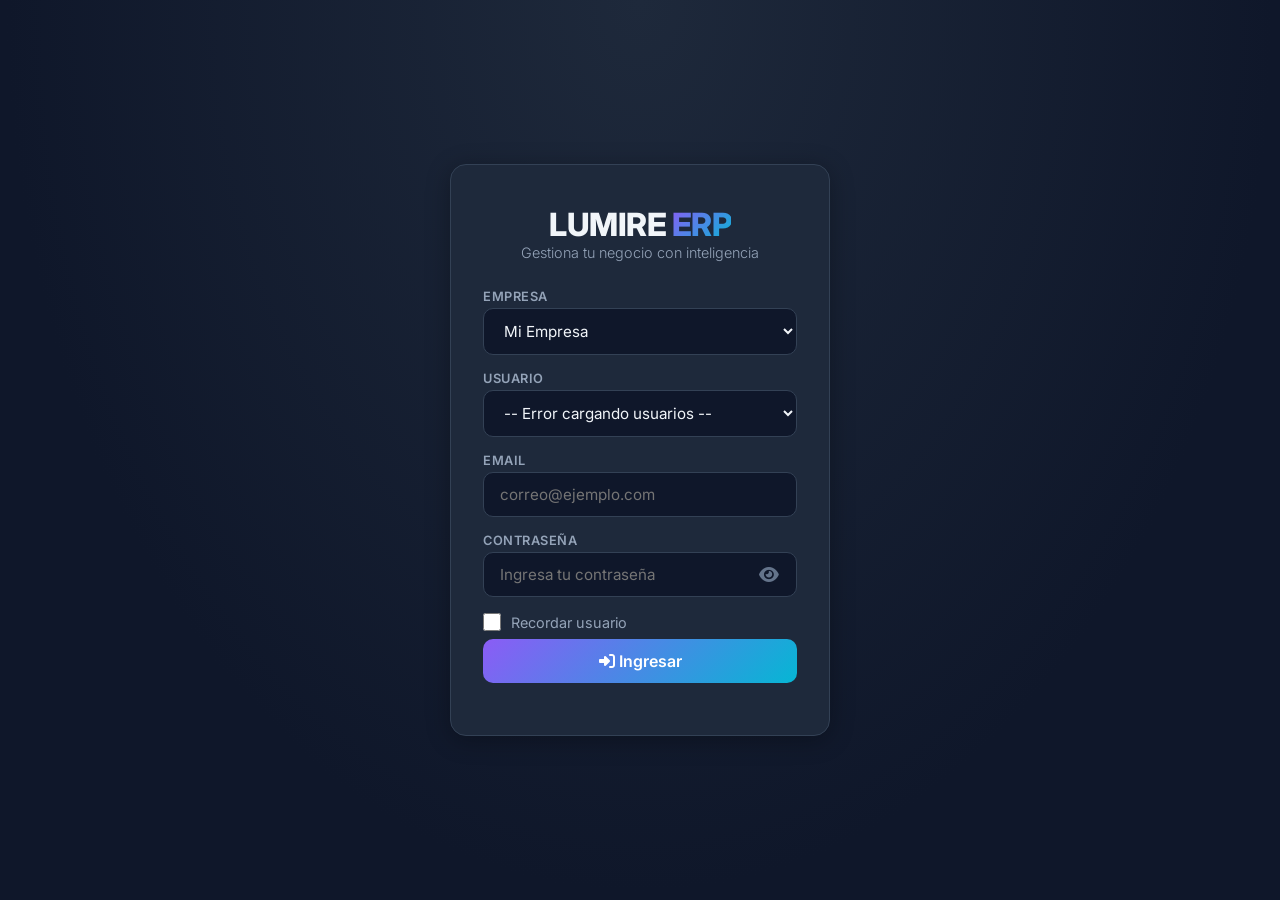
<file: modulos.html>
<!DOCTYPE html>
<html lang="es">
<head>
    <meta charset="UTF-8">
    <meta name="viewport" content="width=device-width, initial-scale=1.0, user-scalable=yes">
    <title>LUMIRE ERP - Módulos</title>
    <link rel="stylesheet" href="style.css">
    <link rel="stylesheet" href="https://cdnjs.cloudflare.com/ajax/libs/font-awesome/6.4.0/css/all.min.css">
    <style>
        .modulo-card {
            background: var(--bg-card);
            border: 1px solid var(--border-color);
            border-radius: var(--radius-sm);
            padding: 16px 20px;
            margin-bottom: 10px;
            display: flex;
            justify-content: space-between;
            align-items: center;
            flex-wrap: wrap;
            gap: 12px;
            transition: all 0.2s;
        }
        .modulo-card:hover {
            border-color: var(--accent-purple);
        }
        .modulo-card .info {
            display: flex;
            align-items: center;
            gap: 16px;
            flex: 1;
        }
        .modulo-card .info .icono {
            font-size: 1.6em;
            color: var(--accent-purple);
            width: 40px;
            text-align: center;
        }
        .modulo-card .info .nombre {
            font-weight: 600;
            font-size: 1em;
        }
        .modulo-card .info .descripcion {
            color: var(--text-muted);
            font-size: 0.85em;
        }
        .modulo-card .acciones {
            display: flex;
            align-items: center;
            gap: 12px;
        }
        .switch {
            position: relative;
            display: inline-block;
            width: 50px;
            height: 28px;
        }
        .switch input {
            opacity: 0;
            width: 0;
            height: 0;
        }
        .slider {
            position: absolute;
            cursor: pointer;
            top: 0;
            left: 0;
            right: 0;
            bottom: 0;
            background: var(--bg-primary);
            border: 1px solid var(--border-color);
            transition: .3s;
            border-radius: 28px;
        }
        .slider:before {
            position: absolute;
            content: "";
            height: 20px;
            width: 20px;
            left: 3px;
            bottom: 3px;
            background-color: var(--text-muted);
            transition: .3s;
            border-radius: 50%;
        }
        .switch input:checked + .slider {
            background: var(--success);
            border-color: var(--success);
        }
        .switch input:checked + .slider:before {
            transform: translateX(22px);
            background-color: white;
        }
        .badge-activo {
            background: var(--success);
            color: white;
            padding: 2px 12px;
            border-radius: 20px;
            font-size: 0.7em;
            font-weight: 600;
        }
        .badge-inactivo {
            background: var(--danger);
            color: white;
            padding: 2px 12px;
            border-radius: 20px;
            font-size: 0.7em;
            font-weight: 600;
        }
        .btn-config {
            background: var(--accent-blue);
            color: white;
            border: none;
            border-radius: var(--radius-sm);
            padding: 6px 12px;
            cursor: pointer;
            font-size: 0.75em;
            transition: all 0.2s;
        }
        .btn-config:hover {
            opacity: 0.8;
        }
        .modal-config {
            display: none;
            position: fixed;
            top: 0; left: 0; width: 100%; height: 100%;
            background: rgba(0,0,0,0.7);
            justify-content: center;
            align-items: center;
            z-index: 1000;
        }
        .modal-config.active {
            display: flex;
        }
        .modal-config .modal-content {
            background: var(--bg-card);
            border: 1px solid var(--border-color);
            border-radius: var(--radius);
            padding: 32px;
            max-width: 500px;
            width: 90%;
        }
        .modal-config .modal-content h3 {
            color: var(--text-secondary);
            margin-bottom: 16px;
        }
        .modal-config .modal-content textarea {
            width: 100%;
            padding: 12px;
            background: var(--bg-primary);
            border: 1px solid var(--border-color);
            border-radius: var(--radius-sm);
            color: var(--text-primary);
            font-family: monospace;
            min-height: 150px;
            resize: vertical;
        }
        .modal-config .modal-buttons {
            display: flex;
            gap: 12px;
            margin-top: 16px;
            justify-content: flex-end;
        }
        .modal-config .modal-buttons button {
            padding: 10px 24px;
            border: none;
            border-radius: var(--radius-sm);
            cursor: pointer;
            font-weight: 600;
            transition: all 0.2s;
        }
        .modal-config .modal-buttons .btn-guardar {
            background: var(--accent-cyan);
            color: var(--bg-primary);
        }
        .modal-config .modal-buttons .btn-cerrar {
            background: var(--danger);
            color: white;
        }
        .modal-config .modal-buttons button:hover {
            opacity: 0.8;
        }
        .resumen-modulos {
            display: grid;
            grid-template-columns: repeat(auto-fit, minmax(150px, 1fr));
            gap: 16px;
            margin-bottom: 24px;
        }
        .resumen-modulos .item {
            background: var(--bg-card);
            border: 1px solid var(--border-color);
            border-radius: var(--radius-sm);
            padding: 16px;
            text-align: center;
        }
        .resumen-modulos .item .numero {
            font-size: 2em;
            font-weight: 700;
        }
        .resumen-modulos .item .label {
            color: var(--text-muted);
            font-size: 0.8em;
        }
        .resumen-modulos .item.activos .numero { color: var(--success); }
        .resumen-modulos .item.inactivos .numero { color: var(--danger); }
        .resumen-modulos .item.total .numero { color: var(--accent-purple); }
    </style>
</head>

<script>
    // ============================================
    // MENÚ DINÁMICO - CARGAR MÓDULOS ACTIVOS
    // ============================================
    async function cargarMenuDinamico() {
        const token = localStorage.getItem('token');
        if (!token) {
            window.location.href = 'index.html';
            return;
        }

        try {
            const res = await fetch('https://lumire-erp-backend.onrender.com/api/modulos/menu', {
                headers: { 'Authorization': `Bearer ${token}` }
            });
            const menu = await res.json();
            
            const nav = document.querySelector('nav');
            if (!nav) return;

            let html = '';
            menu.forEach(item => {
                const active = window.location.pathname.includes(item.ruta) ? 'active' : '';
                html += `
                    <a href="${item.ruta}" class="${active}">
                        <i class="fas ${item.icono}"></i> ${item.nombre}
                    </a>
                `;
            });
            html += `
                <a href="#" id="logoutBtn" class="logout">
                    <i class="fas fa-sign-out-alt"></i> Salir
                </a>
            `;
            nav.innerHTML = html;

            // Agregar evento logout
            document.getElementById('logoutBtn')?.addEventListener('click', () => {
                localStorage.removeItem('token');
                window.location.href = 'index.html';
            });

        } catch (e) {
            console.error('Error cargando menú:', e);
        }
    }

    // Cargar menú cuando la página esté lista
    document.addEventListener('DOMContentLoaded', cargarMenuDinamico);
</script>

<body>
    <div class="dashboard-container">
        <aside class="sidebar" id="sidebar">
            <div class="logo">LUMIRE <span>ERP</span></div>
            <nav id="menuDinamico">
                <!-- Menú cargado dinámicamente -->
            </nav>
        </aside>

        <main class="main-content">
            <div class="top-bar">
                <h1><i class="fas fa-puzzle-piece" style="color: var(--accent-purple);"></i> Módulos del Sistema</h1>
                <div class="user-info">
                    <div class="avatar">A</div>
                </div>
            </div>

            <!-- Resumen -->
            <div class="resumen-modulos" id="resumenModulos">
                <div class="item total">
                    <div class="numero" id="totalModulos">0</div>
                    <div class="label">Total Módulos</div>
                </div>
                <div class="item activos">
                    <div class="numero" id="modulosActivos">0</div>
                    <div class="label">Activos</div>
                </div>
                <div class="item inactivos">
                    <div class="numero" id="modulosInactivos">0</div>
                    <div class="label">Inactivos</div>
                </div>
            </div>

            <!-- Lista de módulos -->
            <div class="card" style="padding: 20px;">
                <h3 style="font-size: 1em; margin-bottom: 16px; color: var(--text-secondary);">
                    <i class="fas fa-list"></i> Todos los Módulos
                </h3>
                <div id="listaModulos">
                    <div style="color: var(--text-muted);">Cargando módulos...</div>
                </div>
            </div>
        </main>
    </div>

    <!-- Modal Configuración -->
    <div id="modalConfig" class="modal-config">
        <div class="modal-content">
            <h3><i class="fas fa-cog"></i> Configurar Módulo</h3>
            <p style="color: var(--text-secondary); font-size: 0.9em; margin-bottom: 12px;">
                <strong id="configModuloNombre"></strong>
            </p>
            <textarea id="configModuloJson" placeholder="Configuración en formato JSON"></textarea>
            <div class="modal-buttons">
                <button class="btn-guardar" onclick="guardarConfiguracion()">
                    <i class="fas fa-save"></i> Guardar
                </button>
                <button class="btn-cerrar" onclick="cerrarModalConfig()">
                    <i class="fas fa-times"></i> Cancelar
                </button>
            </div>
        </div>
    </div>

    <script>
        const API_URL = 'https://lumire-erp-backend.onrender.com/api';
        let token = localStorage.getItem('token');
        let moduloConfigId = null;

        // ============================================
        // CERRAR SESIÓN
        // ============================================
        document.getElementById('logoutBtn')?.addEventListener('click', () => {
            localStorage.removeItem('token');
            window.location.href = 'index.html';
        });

        // ============================================
        // CARGAR MENÚ DINÁMICO
        // ============================================
        async function cargarMenu() {
            try {
                const res = await fetch(`${API_URL}/modulos/menu`, {
                    headers: { 'Authorization': `Bearer ${token}` }
                });
                const menu = await res.json();
                
                const nav = document.getElementById('menuDinamico');
                let html = '';
                menu.forEach(item => {
                    const active = window.location.pathname.includes(item.ruta) ? 'active' : '';
                    html += `
                        <a href="${item.ruta}" class="${active}">
                            <i class="fas ${item.icono}"></i> ${item.nombre}
                        </a>
                    `;
                });
                html += `
                    <a href="#" id="logoutBtn" class="logout" onclick="logout()">
                        <i class="fas fa-sign-out-alt"></i> Salir
                    </a>
                `;
                nav.innerHTML = html;
            } catch (e) {
                console.error('Error cargando menú:', e);
            }
        }

        function logout() {
            localStorage.removeItem('token');
            window.location.href = 'index.html';
        }

        // ============================================
        // CARGAR MÓDULOS
        // ============================================
        async function cargarModulos() {
            const container = document.getElementById('listaModulos');
            container.innerHTML = '<div style="color: var(--text-muted);">Cargando módulos...</div>';

            try {
                // Obtener todos los módulos
                const resModulos = await fetch(`${API_URL}/modulos/`, {
                    headers: { 'Authorization': `Bearer ${token}` }
                });
                const modulos = await resModulos.json();

                // Obtener configuración de la empresa
                const resEmpresa = await fetch(`${API_URL}/modulos/empresa`, {
                    headers: { 'Authorization': `Bearer ${token}` }
                });
                const empresaModulos = await resEmpresa.json();

                // Mapa de módulos activos
                const activosMap = {};
                empresaModulos.forEach(em => {
                    activosMap[em.modulo_id] = em;
                });

                // Actualizar resumen
                const total = modulos.length;
                const activos = Object.keys(activosMap).filter(id => activosMap[id].activo).length;
                const inactivos = total - activos;
                document.getElementById('totalModulos').textContent = total;
                document.getElementById('modulosActivos').textContent = activos;
                document.getElementById('modulosInactivos').textContent = inactivos;

                if (!modulos || modulos.length === 0) {
                    container.innerHTML = '<div style="color: var(--text-muted);">No hay módulos disponibles</div>';
                    return;
                }

                let html = '';
                modulos.forEach(m => {
                    const isActive = activosMap[m.id]?.activo || false;
                    const config = activosMap[m.id]?.configuracion || null;
                    const configStr = config ? JSON.stringify(config, null, 2) : '{}';

                    html += `
                        <div class="modulo-card">
                            <div class="info">
                                <span class="icono"><i class="fas ${m.icono || 'fa-cube'}"></i></span>
                                <div>
                                    <div class="nombre">${m.nombre}</div>
                                    <div class="descripcion">${m.descripcion || 'Sin descripción'}</div>
                                    <span style="font-size: 0.7em; color: var(--text-muted);">${m.codigo}</span>
                                    ${isActive ? '<span class="badge-activo">ACTIVO</span>' : '<span class="badge-inactivo">INACTIVO</span>'}
                                </div>
                            </div>
                            <div class="acciones">
                                <button class="btn-config" onclick="abrirConfig(${m.id}, '${m.nombre}', '${configStr.replace(/'/g, "\\'")}')">
                                    <i class="fas fa-cog"></i>
                                </button>
                                <label class="switch">
                                    <input type="checkbox" ${isActive ? 'checked' : ''} onchange="toggleModulo(${m.id}, this.checked)">
                                    <span class="slider"></span>
                                </label>
                            </div>
                        </div>
                    `;
                });
                container.innerHTML = html;
            } catch (e) {
                container.innerHTML = '<div style="color: var(--danger);">Error cargando módulos</div>';
                console.error(e);
            }
        }

        // ============================================
        // ACTIVAR/DESACTIVAR MÓDULO
        // ============================================
        async function toggleModulo(moduloId, activo) {
            try {
                const res = await fetch(`${API_URL}/modulos/activar`, {
                    method: 'POST',
                    headers: {
                        'Content-Type': 'application/json',
                        'Authorization': `Bearer ${token}`
                    },
                    body: JSON.stringify({
                        modulo_id: moduloId,
                        activo: activo
                    })
                });
                if (res.ok) {
                    cargarModulos();
                    cargarMenu(); // Actualizar menú
                } else {
                    const error = await res.json();
                    alert('Error: ' + JSON.stringify(error));
                }
            } catch (e) {
                alert('Error de conexión');
            }
        }

        // ============================================
        // CONFIGURACIÓN DE MÓDULO
        // ============================================
        function abrirConfig(moduloId, nombre, configStr) {
            moduloConfigId = moduloId;
            document.getElementById('configModuloNombre').textContent = nombre;
            document.getElementById('configModuloJson').value = configStr;
            document.getElementById('modalConfig').classList.add('active');
        }

        function cerrarModalConfig() {
            document.getElementById('modalConfig').classList.remove('active');
            moduloConfigId = null;
        }

        async function guardarConfiguracion() {
            if (!moduloConfigId) return;

            const configJson = document.getElementById('configModuloJson').value;
            let config;
            try {
                config = JSON.parse(configJson);
            } catch (e) {
                alert('❌ Error: El JSON no es válido');
                return;
            }

            try {
                const res = await fetch(`${API_URL}/modulos/configurar`, {
                    method: 'POST',
                    headers: {
                        'Content-Type': 'application/json',
                        'Authorization': `Bearer ${token}`
                    },
                    body: JSON.stringify({
                        modulo_id: moduloConfigId,
                        configuracion: config
                    })
                });
                if (res.ok) {
                    alert('✅ Configuración guardada');
                    cerrarModalConfig();
                    cargarModulos();
                } else {
                    const error = await res.json();
                    alert('Error: ' + JSON.stringify(error));
                }
            } catch (e) {
                alert('Error de conexión');
            }
        }

        // Cerrar modal al hacer clic fuera
        document.getElementById('modalConfig')?.addEventListener('click', (e) => {
            if (e.target === e.currentTarget) cerrarModalConfig();
        });

        // ============================================
        // INICIAR
        // ============================================
        async function init() {
            if (!token) {
                window.location.href = 'index.html';
                return;
            }
            await cargarMenu();
            await cargarModulos();
        }

        init();
    </script>
</body>
</html>
</file>
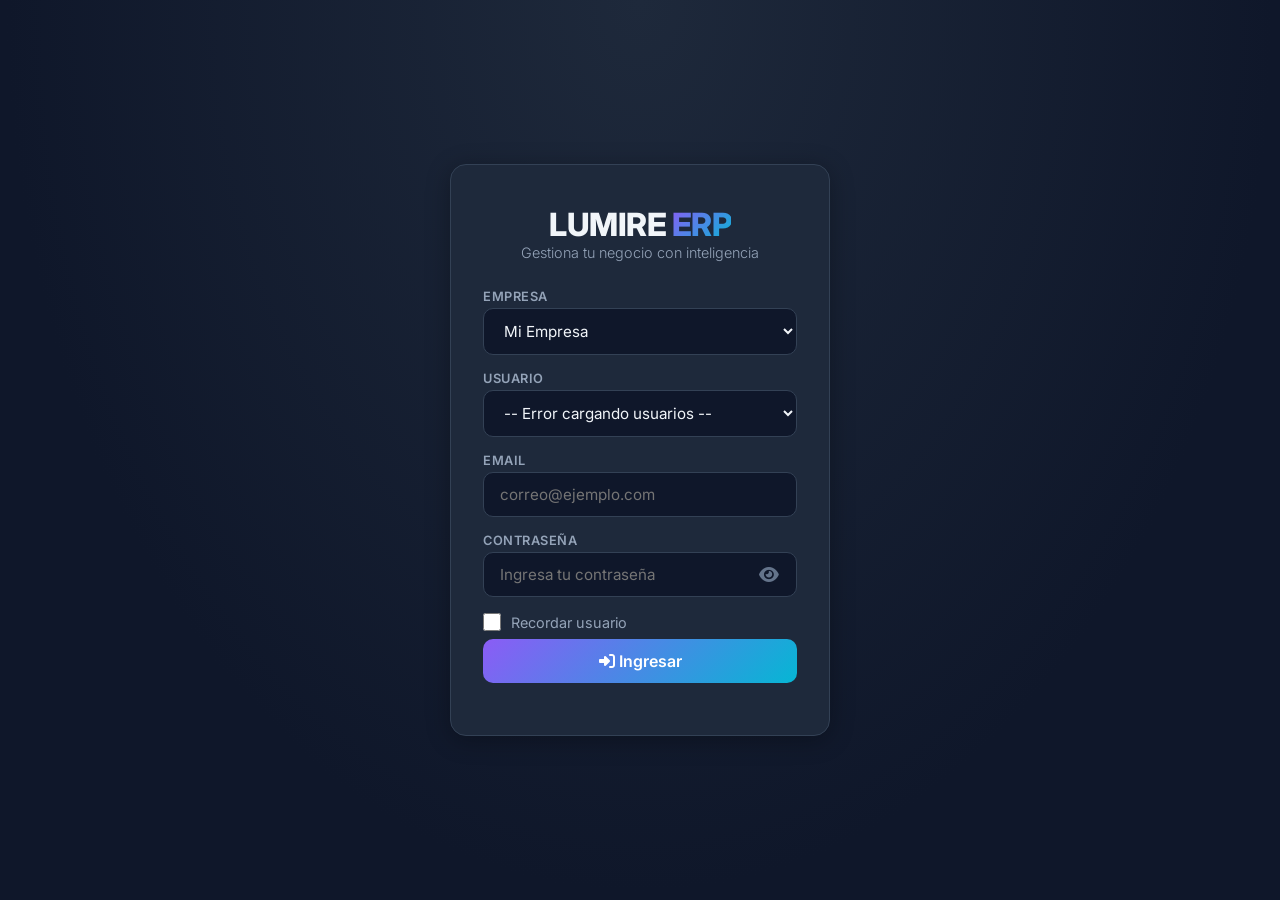
<file: nomina.html>
<!DOCTYPE html>
<html lang="es">
<head>
    <meta charset="UTF-8">
    <meta name="viewport" content="width=device-width, initial-scale=1.0, user-scalable=yes">
    <title>LUMIRE ERP - Nómina</title>
    <link rel="stylesheet" href="style.css">
    <link rel="stylesheet" href="https://cdnjs.cloudflare.com/ajax/libs/font-awesome/6.4.0/css/all.min.css">
    <style>
        .empleado-card {
            background: var(--bg-card);
            border: 1px solid var(--border-color);
            border-radius: var(--radius-sm);
            padding: 16px;
            margin-bottom: 12px;
            display: flex;
            justify-content: space-between;
            align-items: center;
            flex-wrap: wrap;
            gap: 12px;
            transition: all 0.2s;
        }
        .empleado-card:hover {
            border-color: var(--accent-purple);
        }
        .empleado-card .nombre {
            font-weight: 600;
        }
        .empleado-card .cargo {
            color: var(--text-secondary);
            font-size: 0.85em;
        }
        .empleado-card .salario {
            color: var(--accent-cyan);
            font-weight: 600;
        }
        .empleado-card .usuario-info {
            color: var(--text-muted);
            font-size: 0.8em;
        }
        .empleado-acciones {
            display: flex;
            gap: 8px;
            flex-wrap: wrap;
        }
        .empleado-acciones button {
            padding: 6px 14px;
            border: none;
            border-radius: var(--radius-sm);
            cursor: pointer;
            font-size: 0.8em;
            font-weight: 500;
            transition: all 0.2s;
        }
        .btn-asistencia {
            background: var(--accent-purple);
            color: white;
        }
        .btn-asistencia:hover { opacity: 0.8; }
        .btn-nomina {
            background: var(--accent-cyan);
            color: var(--bg-primary);
        }
        .btn-nomina:hover { opacity: 0.8; }
        .btn-usuario {
            background: var(--warning);
            color: var(--bg-primary);
        }
        .btn-usuario:hover { opacity: 0.8; }
        .modal {
            display: none;
            position: fixed;
            top: 0; left: 0; width: 100%; height: 100%;
            background: rgba(0,0,0,0.7);
            justify-content: center;
            align-items: center;
            z-index: 1000;
        }
        .modal.active {
            display: flex;
        }
        .modal-content {
            background: var(--bg-card);
            border: 1px solid var(--border-color);
            border-radius: var(--radius);
            padding: 32px;
            max-width: 600px;
            width: 90%;
            max-height: 80vh;
            overflow-y: auto;
        }
        .modal-content h3 {
            color: var(--text-secondary);
            margin-bottom: 16px;
        }
        .modal-content input, .modal-content select {
            width: 100%;
            padding: 12px;
            background: var(--bg-primary);
            border: 1px solid var(--border-color);
            border-radius: var(--radius-sm);
            color: var(--text-primary);
            margin-bottom: 12px;
            font-size: 0.95em;
        }
        .modal-content .btn-modal {
            padding: 10px 24px;
            border: none;
            border-radius: var(--radius-sm);
            cursor: pointer;
            font-weight: 600;
            transition: all 0.2s;
        }
        .modal-content .btn-modal:hover { opacity: 0.8; }
        .modal-content .btn-guardar {
            background: var(--accent-cyan);
            color: var(--bg-primary);
        }
        .modal-content .btn-cerrar {
            background: var(--danger);
            color: white;
        }
        .modal-buttons {
            display: flex;
            gap: 12px;
            justify-content: flex-end;
        }
        .nomina-item {
            display: flex;
            justify-content: space-between;
            padding: 8px 0;
            border-bottom: 1px solid var(--border-color);
            font-size: 0.9em;
        }
        .nomina-item .total {
            font-weight: 600;
            color: var(--accent-cyan);
        }
        .asistencia-item {
            display: flex;
            justify-content: space-between;
            padding: 4px 0;
            font-size: 0.85em;
            color: var(--text-secondary);
        }
        .badge-usuario {
            background: var(--success);
            color: white;
            padding: 2px 10px;
            border-radius: 20px;
            font-size: 0.7em;
            font-weight: 600;
        }
        .badge-sin-usuario {
            background: var(--danger);
            color: white;
            padding: 2px 10px;
            border-radius: 20px;
            font-size: 0.7em;
            font-weight: 600;
        }
    </style>
</head>

<script>
    // ============================================
    // MENÚ DINÁMICO - CARGAR MÓDULOS ACTIVOS
    // ============================================
    async function cargarMenuDinamico() {
        const token = localStorage.getItem('token');
        if (!token) {
            window.location.href = 'index.html';
            return;
        }

        try {
            const res = await fetch('https://lumire-erp-backend.onrender.com/api/modulos/menu', {
                headers: { 'Authorization': `Bearer ${token}` }
            });
            const menu = await res.json();
            
            const nav = document.querySelector('nav');
            if (!nav) return;

            let html = '';
            menu.forEach(item => {
                const active = window.location.pathname.includes(item.ruta) ? 'active' : '';
                html += `
                    <a href="${item.ruta}" class="${active}">
                        <i class="fas ${item.icono}"></i> ${item.nombre}
                    </a>
                `;
            });
            html += `
                <a href="#" id="logoutBtn" class="logout">
                    <i class="fas fa-sign-out-alt"></i> Salir
                </a>
            `;
            nav.innerHTML = html;

            // Agregar evento logout
            document.getElementById('logoutBtn')?.addEventListener('click', () => {
                localStorage.removeItem('token');
                window.location.href = 'index.html';
            });

        } catch (e) {
            console.error('Error cargando menú:', e);
        }
    }

    // Cargar menú cuando la página esté lista
    document.addEventListener('DOMContentLoaded', cargarMenuDinamico);
</script>

<body>
    <div class="dashboard-container">
        <aside class="sidebar">
            <div class="logo">LUMIRE <span>ERP</span></div>
            <nav>
                <a href="dashboard.html"><i class="fas fa-chart-pie"></i> Panel de Control</a>
                <a href="ventas.html"><i class="fas fa-cash-register"></i> Punto de Venta</a>
                <a href="productos.html"><i class="fas fa-boxes"></i> Productos</a>
                <a href="recetas.html"><i class="fas fa-utensils"></i> Recetas</a>
                <a href="inventario.html"><i class="fas fa-warehouse"></i> Inventario</a>
                <a href="nomina.html" class="active"><i class="fas fa-coins"></i> Nómina</a>
                <a href="cierre_caja.html"><i class="fas fa-cash-register"></i> Caja Registradora</a>
                <a href="usuarios.html"><i class="fas fa-users"></i> Usuarios</a>
                <a href="configuracion.html"><i class="fas fa-cog"></i> Configuración</a>
                <a href="#" id="logoutBtn" class="logout"><i class="fas fa-sign-out-alt"></i> Salir</a>
            </nav>
        </aside>

        <main class="main-content">
            <div class="top-bar">
                <h1><i class="fas fa-coins" style="color: var(--accent-purple);"></i> Nómina</h1>
                <button id="btnNuevoEmpleado" class="btn-primary" style="width: auto; padding: 10px 20px; background: var(--success);">
                    <i class="fas fa-user-plus"></i> Nuevo Empleado
                </button>
            </div>

            <!-- Resumen rápido -->
            <div class="cards-grid" style="margin-bottom: 24px;">
                <div class="card">
                    <div class="card-label">Empleados</div>
                    <div class="card-value purple" id="totalEmpleados">0</div>
                </div>
                <div class="card">
                    <div class="card-label">Nómina del mes</div>
                    <div class="card-value cyan" id="nominaMes">$0</div>
                </div>
                <div class="card">
                    <div class="card-label">Por pagar</div>
                    <div class="card-value yellow" id="porPagar">$0</div>
                </div>
            </div>

            <!-- Tabs -->
            <div style="display: flex; gap: 8px; margin-bottom: 20px; flex-wrap: wrap;">
                <button class="btn-tab active" data-tab="empleados" style="background: var(--accent-purple); color: white; border: none; padding: 8px 20px; border-radius: var(--radius-sm); cursor: pointer; font-weight: 500;">
                    <i class="fas fa-users"></i> Empleados
                </button>
                <button class="btn-tab" data-tab="asistencias" style="background: var(--bg-card); color: var(--text-secondary); border: 1px solid var(--border-color); padding: 8px 20px; border-radius: var(--radius-sm); cursor: pointer; font-weight: 500;">
                    <i class="fas fa-clock"></i> Asistencias
                </button>
                <button class="btn-tab" data-tab="pagos" style="background: var(--bg-card); color: var(--text-secondary); border: 1px solid var(--border-color); padding: 8px 20px; border-radius: var(--radius-sm); cursor: pointer; font-weight: 500;">
                    <i class="fas fa-history"></i> Historial de Pagos
                </button>
            </div>

            <!-- Tab: Empleados -->
            <div id="tabEmpleados" class="tab-content">
                <div class="card" style="padding: 20px;">
                    <h3 style="font-size: 1em; margin-bottom: 16px; color: var(--text-secondary);">
                        <i class="fas fa-list"></i> Empleados
                    </h3>
                    <div id="listaEmpleados">
                        <div style="color: var(--text-muted);">Cargando empleados...</div>
                    </div>
                </div>
            </div>

            <!-- Tab: Asistencias -->
            <div id="tabAsistencias" class="tab-content" style="display: none;">
                <div class="card" style="padding: 20px;">
                    <h3 style="font-size: 1em; margin-bottom: 16px; color: var(--text-secondary);">
                        <i class="fas fa-calendar-check"></i> Asistencias
                    </h3>
                    <div style="display: grid; grid-template-columns: 1fr 1fr; gap: 12px; margin-bottom: 16px;">
                        <input type="date" id="asistenciaFecha" style="padding: 10px; background: var(--bg-primary); border: 1px solid var(--border-color); border-radius: var(--radius-sm); color: var(--text-primary);">
                        <button id="btnCargarAsistencias" class="btn-primary" style="width: auto; padding: 10px 20px;">
                            <i class="fas fa-search"></i> Cargar
                        </button>
                    </div>
                    <div id="listaAsistencias">
                        <div style="color: var(--text-muted);">Selecciona una fecha para ver asistencias</div>
                    </div>
                </div>
            </div>

            <!-- Tab: Historial de Pagos -->
            <div id="tabPagos" class="tab-content" style="display: none;">
                <div class="card" style="padding: 20px;">
                    <h3 style="font-size: 1em; margin-bottom: 16px; color: var(--text-secondary);">
                        <i class="fas fa-file-invoice-dollar"></i> Historial de Pagos
                    </h3>
                    <div style="display: grid; grid-template-columns: 1fr 1fr 1fr; gap: 12px; margin-bottom: 16px;">
                        <input type="month" id="pagosMes" style="padding: 10px; background: var(--bg-primary); border: 1px solid var(--border-color); border-radius: var(--radius-sm); color: var(--text-primary);">
                        <button id="btnCargarPagos" class="btn-primary" style="width: auto; padding: 10px 20px;">
                            <i class="fas fa-search"></i> Cargar
                        </button>
                    </div>
                    <div id="listaPagos">
                        <div style="color: var(--text-muted);">Selecciona un mes para ver el historial de pagos</div>
                    </div>
                </div>
            </div>
        </main>
    </div>

    <!-- Modal: Nuevo/Editar Empleado -->
    <div id="modalEmpleado" class="modal">
        <div class="modal-content">
            <h3 id="modalEmpleadoTitulo">Nuevo Empleado</h3>
            <input type="hidden" id="empleadoId">
            <input type="text" id="empNombre" placeholder="Nombre completo del empleado">
            <input type="email" id="empEmail" placeholder="Email del empleado">
            <input type="text" id="empCargo" placeholder="Cargo (ej: Vendedor, Cocinero)">
            <input type="number" id="empSalarioBase" placeholder="Salario base (CUP)" step="0.01">
            <input type="number" id="empComision" placeholder="Comisión % (0-100)" step="0.01">
            <label style="color: var(--text-secondary); font-size: 0.85em;">Fecha de ingreso al trabajo</label>
            <input type="date" id="empFechaIngreso">
            <div style="background: var(--bg-primary); padding: 12px; border-radius: var(--radius-sm); margin-bottom: 12px;">
                <label style="color: var(--text-secondary); font-size: 0.8em; display: flex; align-items: center; gap: 8px;">
                    <input type="checkbox" id="empCrearUsuario" checked>
                    Crear usuario automáticamente con contraseña aleatoria
                </label>
            </div>
            <div class="modal-buttons">
                <button class="btn-modal btn-guardar" id="btnGuardarEmpleado">Guardar</button>
                <button class="btn-modal btn-cerrar" id="btnCerrarModalEmpleado">Cancelar</button>
            </div>
        </div>
    </div>

    <!-- Modal: Registrar Asistencia -->
    <div id="modalAsistencia" class="modal">
        <div class="modal-content">
            <h3>Registrar Asistencia</h3>
            <p style="color: var(--text-secondary); margin-bottom: 12px;">
                Empleado: <strong id="asistenciaEmpleadoNombre" style="color: var(--text-primary);"></strong>
            </p>
            <input type="hidden" id="asistenciaEmpleadoId">
            <input type="date" id="asistenciaFechaRegistro" value="">
            <div style="display: grid; grid-template-columns: 1fr 1fr; gap: 12px;">
                <input type="time" id="asistenciaHoraEntrada" placeholder="Hora entrada">
                <input type="time" id="asistenciaHoraSalida" placeholder="Hora salida">
            </div>
            <div class="modal-buttons">
                <button class="btn-modal btn-guardar" id="btnGuardarAsistencia">Registrar</button>
                <button class="btn-modal btn-cerrar" id="btnCerrarModalAsistencia">Cancelar</button>
            </div>
        </div>
    </div>

    <!-- Modal: Calcular Nómina -->
    <div id="modalNomina" class="modal">
        <div class="modal-content">
            <h3>Calcular Nómina</h3>
            <p style="color: var(--text-secondary); margin-bottom: 12px;">
                Empleado: <strong id="nominaEmpleadoNombre" style="color: var(--text-primary);"></strong>
            </p>
            <input type="hidden" id="nominaEmpleadoId">
            <input type="month" id="nominaMesCalc" value="">
            <div id="nominaDetalle" style="margin: 16px 0;">
                <div style="color: var(--text-muted);">Cargando detalles...</div>
            </div>
            <div class="modal-buttons">
                <button class="btn-modal btn-guardar" id="btnCalcularNomina">Calcular</button>
                <button class="btn-modal btn-cerrar" id="btnCerrarModalNomina">Cerrar</button>
            </div>
        </div>
    </div>

    <!-- Modal: Ver Usuario -->
    <div id="modalUsuario" class="modal">
        <div class="modal-content">
            <h3>Datos de Usuario</h3>
            <div id="usuarioDetalle">
                <p style="color: var(--text-muted);">Cargando...</p>
            </div>
            <div class="modal-buttons" style="margin-top: 16px;">
                <button class="btn-modal btn-cerrar" id="btnCerrarModalUsuario">Cerrar</button>
            </div>
        </div>
    </div>

    <script>
        const API_URL = 'https://lumire-erp-backend.onrender.com/api';
        let token = localStorage.getItem('token');

        // ========== FUNCIÓN PARA GENERAR CONTRASEÑA ALEATORIA ==========
        function generarContraseña(longitud = 10) {
            const caracteres = 'ABCDEFGHIJKLMNOPQRSTUVWXYZabcdefghijklmnopqrstuvwxyz0123456789!@#$%^&*()';
            let resultado = '';
            for (let i = 0; i < longitud; i++) {
                resultado += caracteres.charAt(Math.floor(Math.random() * caracteres.length));
            }
            return resultado;
        }

        // ========== TABS ==========

        document.querySelectorAll('.btn-tab').forEach(tab => {
            tab.addEventListener('click', function() {
                document.querySelectorAll('.btn-tab').forEach(t => {
                    t.style.background = 'var(--bg-card)';
                    t.style.color = 'var(--text-secondary)';
                    t.style.border = '1px solid var(--border-color)';
                });
                this.style.background = 'var(--accent-purple)';
                this.style.color = 'white';
                this.style.border = 'none';

                const tabId = this.dataset.tab;
                document.querySelectorAll('.tab-content').forEach(tc => tc.style.display = 'none');
                if (tabId === 'empleados') document.getElementById('tabEmpleados').style.display = 'block';
                else if (tabId === 'asistencias') document.getElementById('tabAsistencias').style.display = 'block';
                else if (tabId === 'pagos') document.getElementById('tabPagos').style.display = 'block';

                if (tabId === 'empleados') cargarEmpleados();
                else if (tabId === 'asistencias') cargarAsistencias();
                else if (tabId === 'pagos') cargarPagos();
            });
        });

        // ========== EMPLEADOS ==========

        async function cargarEmpleados() {
            const container = document.getElementById('listaEmpleados');
            container.innerHTML = '<div style="color: var(--text-muted);">Cargando empleados...</div>';

            try {
                const res = await fetch(`${API_URL}/empleados/`, {
                    headers: { 'Authorization': `Bearer ${token}` }
                });
                const data = await res.json();

                document.getElementById('totalEmpleados').textContent = data.length;

                if (!data || data.length === 0) {
                    container.innerHTML = '<div style="color: var(--text-muted);">No hay empleados registrados</div>';
                    return;
                }

                let html = '';
                for (const emp of data) {
                    // Obtener usuario asociado (si existe)
                    let usuarioInfo = '';
                    let usuarioId = null;
                    try {
                        const userRes = await fetch(`${API_URL}/usuarios/${emp.usuario_id}`, {
                            headers: { 'Authorization': `Bearer ${token}` }
                        });
                        if (userRes.ok) {
                            const user = await userRes.json();
                            usuarioId = user.id;
                            usuarioInfo = `
                                <span class="badge-usuario">✅ Usuario creado</span>
                                <div class="usuario-info">${user.email}</div>
                            `;
                        } else {
                            usuarioInfo = `<span class="badge-sin-usuario">❌ Sin usuario</span>`;
                        }
                    } catch (e) {
                        usuarioInfo = `<span class="badge-sin-usuario">❌ Sin usuario</span>`;
                    }

                    html += `
                        <div class="empleado-card">
                            <div>
                                <span class="nombre">${emp.nombre || 'Sin nombre'}</span>
                                <span class="cargo">${emp.tipo || 'Sin cargo'}</span>
                                <br>
                                <span class="salario">$${emp.salario_base || 0} CUP</span>
                                ${emp.comision_porcentaje ? `<span style="color: var(--text-muted); font-size: 0.8em;"> | Comisión: ${emp.comision_porcentaje}%</span>` : ''}
                                <br>
                                ${usuarioInfo}
                            </div>
                            <div class="empleado-acciones">
                                <button class="btn-asistencia" onclick="abrirModalAsistencia(${emp.id}, '${emp.nombre || ''}')">
                                    <i class="fas fa-clock"></i> Asistencia
                                </button>
                                <button class="btn-nomina" onclick="abrirModalNomina(${emp.id}, '${emp.nombre || ''}')">
                                    <i class="fas fa-calculator"></i> Nómina
                                </button>
                                ${usuarioId ? `<button class="btn-usuario" onclick="verUsuario(${usuarioId})">
                                    <i class="fas fa-user"></i> Usuario
                                </button>` : ''}
                                <button class="btn-editar-ing" onclick="editarEmpleado(${JSON.stringify(emp).replace(/'/g, "\\'")})" style="background: var(--accent-blue); color: white; border: none; border-radius: var(--radius-sm); padding: 6px 14px; cursor: pointer;">
                                    <i class="fas fa-edit"></i>
                                </button>
                                <button class="btn-eliminar-ing" onclick="eliminarEmpleado(${emp.id})" style="background: var(--danger); color: white; border: none; border-radius: var(--radius-sm); padding: 6px 14px; cursor: pointer;">
                                    <i class="fas fa-trash"></i>
                                </button>
                            </div>
                        </div>
                    `;
                }
                container.innerHTML = html;
            } catch (e) {
                container.innerHTML = '<div style="color: var(--danger);">Error cargando empleados</div>';
                console.error(e);
            }
        }

        function abrirModalEmpleado(empleado = null) {
            const modal = document.getElementById('modalEmpleado');
            modal.classList.add('active');
            if (empleado && empleado.id) {
                document.getElementById('modalEmpleadoTitulo').textContent = 'Editar Empleado';
                document.getElementById('empleadoId').value = empleado.id;
                document.getElementById('empNombre').value = empleado.nombre || '';
                document.getElementById('empEmail').value = empleado.email || '';
                document.getElementById('empCargo').value = empleado.tipo || '';
                document.getElementById('empSalarioBase').value = empleado.salario_base || '';
                document.getElementById('empComision').value = empleado.comision_porcentaje || '';
                document.getElementById('empFechaIngreso').value = empleado.fecha_ingreso || '';
                document.getElementById('empCrearUsuario').checked = false;
            } else {
                document.getElementById('modalEmpleadoTitulo').textContent = 'Nuevo Empleado';
                document.getElementById('empleadoId').value = '';
                document.getElementById('empNombre').value = '';
                document.getElementById('empEmail').value = '';
                document.getElementById('empCargo').value = '';
                document.getElementById('empSalarioBase').value = '';
                document.getElementById('empComision').value = '';
                document.getElementById('empFechaIngreso').value = new Date().toISOString().split('T')[0];
                document.getElementById('empCrearUsuario').checked = true;
            }
        }

        function editarEmpleado(emp) {
            if (!emp || !emp.id) {
                alert('ID de empleado no válido');
                return;
            }
            abrirModalEmpleado(emp);
        }

        async function guardarEmpleado() {
            const id = document.getElementById('empleadoId').value;
            const nombre = document.getElementById('empNombre').value;
            const email = document.getElementById('empEmail').value;
            const tipo = document.getElementById('empCargo').value;
            const salario_base = parseFloat(document.getElementById('empSalarioBase').value) || 0;
            const comision = parseFloat(document.getElementById('empComision').value) || 0;
            const fecha_ingreso = document.getElementById('empFechaIngreso').value;
            const crearUsuario = document.getElementById('empCrearUsuario').checked;

            if (!nombre || !email) {
                alert('Nombre y email son obligatorios');
                return;
            }

            const data = {
                nombre: nombre,
                email: email,
                tipo: tipo || 'Empleado',
                salario_base: salario_base,
                comision_porcentaje: comision,
                fecha_ingreso: fecha_ingreso || new Date().toISOString().split('T')[0],
                empresa_id: 1,
                crear_usuario: crearUsuario
            };

            const url = id ? `${API_URL}/empleados/${id}` : `${API_URL}/empleados/`;
            const method = id ? 'PUT' : 'POST';

            try {
                const res = await fetch(url, {
                    method,
                    headers: {
                        'Content-Type': 'application/json',
                        'Authorization': `Bearer ${token}`
                    },
                    body: JSON.stringify(data)
                });
                if (res.ok) {
                    const resultado = await res.json();
                    if (crearUsuario && resultado.usuario_creado) {
                        alert(`✅ Empleado guardado\n\nUsuario creado:\nEmail: ${resultado.usuario_email}\nContraseña: ${resultado.usuario_password}\n\n¡Guarda esta contraseña y entrégasela al empleado!`);
                    } else {
                        alert(id ? 'Empleado actualizado' : 'Empleado creado');
                    }
                    document.getElementById('modalEmpleado').classList.remove('active');
                    cargarEmpleados();
                } else {
                    const error = await res.json();
                    alert('Error: ' + JSON.stringify(error));
                }
            } catch (e) {
                alert('Error de conexión');
            }
        }

        async function eliminarEmpleado(id) {
            if (!id) {
                alert('ID de empleado no válido');
                return;
            }
            if (!confirm('¿Eliminar este empleado?')) return;
            try {
                const res = await fetch(`${API_URL}/empleados/${id}`, {
                    method: 'DELETE',
                    headers: { 'Authorization': `Bearer ${token}` }
                });
                if (res.ok) {
                    alert('Empleado eliminado');
                    cargarEmpleados();
                } else {
                    const error = await res.json();
                    alert('Error: ' + JSON.stringify(error));
                }
            } catch (e) {
                alert('Error de conexión');
            }
        }

        // ========== ASISTENCIAS ==========

        document.getElementById('btnCargarAsistencias')?.addEventListener('click', cargarAsistencias);

        async function cargarAsistencias() {
            const fecha = document.getElementById('asistenciaFecha').value;
            if (!fecha) {
                alert('Selecciona una fecha');
                return;
            }

            const container = document.getElementById('listaAsistencias');
            container.innerHTML = '<div style="color: var(--text-muted);">Cargando asistencias...</div>';

            try {
                const res = await fetch(`${API_URL}/asistencias/?fecha=${fecha}`, {
                    headers: { 'Authorization': `Bearer ${token}` }
                });
                const data = await res.json();

                if (!data || data.length === 0) {
                    container.innerHTML = '<div style="color: var(--text-muted);">No hay asistencias para esta fecha</div>';
                    return;
                }

                let html = '';
                data.forEach(a => {
                    html += `
                        <div style="display: flex; justify-content: space-between; padding: 8px 0; border-bottom: 1px solid var(--border-color);">
                            <span>${a.empleado_nombre || 'Empleado #' + a.empleado_id}</span>
                            <span>Entrada: ${a.hora_entrada || '--:--'} | Salida: ${a.hora_salida || '--:--'}</span>
                            <span>${a.horas_trabajadas || 0}h</span>
                        </div>
                    `;
                });
                container.innerHTML = html;
            } catch (e) {
                container.innerHTML = '<div style="color: var(--danger);">Error cargando asistencias</div>';
                console.error(e);
            }
        }

        function abrirModalAsistencia(empleadoId, nombre) {
            document.getElementById('asistenciaEmpleadoId').value = empleadoId;
            document.getElementById('asistenciaEmpleadoNombre').textContent = nombre;
            document.getElementById('asistenciaFechaRegistro').value = new Date().toISOString().split('T')[0];
            document.getElementById('asistenciaHoraEntrada').value = '';
            document.getElementById('asistenciaHoraSalida').value = '';
            document.getElementById('modalAsistencia').classList.add('active');
        }

        async function guardarAsistencia() {
            const empleado_id = document.getElementById('asistenciaEmpleadoId').value;
            const fecha = document.getElementById('asistenciaFechaRegistro').value;
            const hora_entrada = document.getElementById('asistenciaHoraEntrada').value;
            const hora_salida = document.getElementById('asistenciaHoraSalida').value;

            if (!empleado_id || !fecha || !hora_entrada || !hora_salida) {
                alert('Completa todos los campos');
                return;
            }

            try {
                const res = await fetch(`${API_URL}/asistencias/`, {
                    method: 'POST',
                    headers: {
                        'Content-Type': 'application/json',
                        'Authorization': `Bearer ${token}`
                    },
                    body: JSON.stringify({
                        empleado_id: parseInt(empleado_id),
                        fecha: fecha,
                        hora_entrada: hora_entrada,
                        hora_salida: hora_salida
                    })
                });
                if (res.ok) {
                    alert('Asistencia registrada ✅');
                    document.getElementById('modalAsistencia').classList.remove('active');
                    cargarAsistencias();
                } else {
                    const error = await res.json();
                    alert('Error: ' + JSON.stringify(error));
                }
            } catch (e) {
                alert('Error de conexión');
            }
        }

        // ========== NÓMINA ==========

        function abrirModalNomina(empleadoId, nombre) {
            document.getElementById('nominaEmpleadoId').value = empleadoId;
            document.getElementById('nominaEmpleadoNombre').textContent = nombre;
            document.getElementById('nominaMesCalc').value = new Date().toISOString().slice(0, 7);
            document.getElementById('nominaDetalle').innerHTML = '<div style="color: var(--text-muted);">Selecciona el mes y haz clic en Calcular</div>';
            document.getElementById('modalNomina').classList.add('active');
        }

        async function calcularNomina() {
            const empleado_id = document.getElementById('nominaEmpleadoId').value;
            const mes = document.getElementById('nominaMesCalc').value;
            const detalle = document.getElementById('nominaDetalle');

            if (!empleado_id || !mes) {
                alert('Selecciona un empleado y un mes');
                return;
            }

            detalle.innerHTML = '<div style="color: var(--text-muted);">Calculando...</div>';

            try {
                const res = await fetch(`${API_URL}/nomina/calcular?empleado_id=${empleado_id}&mes=${mes}`, {
                    headers: { 'Authorization': `Bearer ${token}` }
                });
                const data = await res.json();

                if (data.error) {
                    detalle.innerHTML = `<div style="color: var(--danger);">${data.error}</div>`;
                    return;
                }

                let html = `
                    <div style="background: var(--bg-primary); padding: 16px; border-radius: var(--radius-sm);">
                        <div class="nomina-item"><span>Salario base</span><span>$${data.salario_base}</span></div>
                        <div class="nomina-item"><span>Horas trabajadas</span><span>${data.horas_trabajadas}h</span></div>
                        <div class="nomina-item"><span>Días trabajados</span><span>${data.dias_trabajados}</span></div>
                        <div class="nomina-item"><span>Salario devengado</span><span>$${data.salario_devengado}</span></div>
                        <div class="nomina-item"><span>Comisiones</span><span>$${data.comisiones}</span></div>
                        <div class="nomina-item"><span>Bonos</span><span>$${data.bonos}</span></div>
                        <div class="nomina-item" style="border-bottom: 2px solid var(--border-color);"><span>Deducciones</span><span>-$${data.deducciones}</span></div>
                        <div class="nomina-item" style="font-size: 1.2em;"><span><strong>Total a pagar</strong></span><span class="total">$${data.total}</span></div>
                    </div>
                `;
                detalle.innerHTML = html;
            } catch (e) {
                detalle.innerHTML = '<div style="color: var(--danger);">Error calculando nómina</div>';
                console.error(e);
            }
        }

        // ========== HISTORIAL DE PAGOS ==========

        document.getElementById('btnCargarPagos')?.addEventListener('click', cargarPagos);

        async function cargarPagos() {
            const mes = document.getElementById('pagosMes').value;
            if (!mes) {
                alert('Selecciona un mes');
                return;
            }

            const container = document.getElementById('listaPagos');
            container.innerHTML = '<div style="color: var(--text-muted);">Cargando pagos...</div>';

            try {
                const res = await fetch(`${API_URL}/nomina/historial?mes=${mes}`, {
                    headers: { 'Authorization': `Bearer ${token}` }
                });
                const data = await res.json();

                if (!data || data.length === 0) {
                    container.innerHTML = '<div style="color: var(--text-muted);">No hay pagos para este mes</div>';
                    return;
                }

                let html = '';
                data.forEach(p => {
                    html += `
                        <div style="display: flex; justify-content: space-between; padding: 12px 0; border-bottom: 1px solid var(--border-color);">
                            <div>
                                <strong>${p.empleado_nombre || 'Empleado'}</strong>
                                <div style="color: var(--text-muted); font-size: 0.85em;">${p.fecha}</div>
                            </div>
                            <div style="text-align: right;">
                                <span class="total">$${p.total}</span>
                            </div>
                        </div>
                    `;
                });
                container.innerHTML = html;

                const totalMes = data.reduce((sum, p) => sum + p.total, 0);
                document.getElementById('nominaMes').textContent = `$${totalMes}`;
                document.getElementById('porPagar').textContent = `$${totalMes}`;

            } catch (e) {
                container.innerHTML = '<div style="color: var(--danger);">Error cargando pagos</div>';
                console.error(e);
            }
        }

        // ========== VER USUARIO ==========

        async function verUsuario(id) {
            const modal = document.getElementById('modalUsuario');
            modal.classList.add('active');
            const container = document.getElementById('usuarioDetalle');
            container.innerHTML = '<div style="color: var(--text-muted);">Cargando...</div>';

            try {
                const res = await fetch(`${API_URL}/usuarios/${id}`, {
                    headers: { 'Authorization': `Bearer ${token}` }
                });
                const user = await res.json();

                container.innerHTML = `
                    <div style="background: var(--bg-primary); padding: 16px; border-radius: var(--radius-sm);">
                        <p><strong>Nombre:</strong> ${user.nombre || 'Sin nombre'}</p>
                        <p><strong>Email:</strong> ${user.email || 'Sin email'}</p>
                        <p><strong>Rol:</strong> ${user.rol_id === 1 ? 'ADMIN' : user.rol_id === 2 ? 'VENDEDOR' : user.rol_id === 3 ? 'CAJERO' : user.rol_id === 4 ? 'GERENTE' : 'DESCONOCIDO'}</p>
                        <p><strong>Activo:</strong> ${user.activo ? '✅ Sí' : '❌ No'}</p>
                    </div>
                `;
            } catch (e) {
                container.innerHTML = '<div style="color: var(--danger);">Error cargando usuario</div>';
                console.error(e);
            }
        }

        // ========== EVENTOS ==========

        document.getElementById('btnNuevoEmpleado')?.addEventListener('click', () => abrirModalEmpleado());

        document.getElementById('btnCerrarModalEmpleado')?.addEventListener('click', () => {
            document.getElementById('modalEmpleado').classList.remove('active');
        });

        document.getElementById('btnGuardarEmpleado')?.addEventListener('click', guardarEmpleado);

        document.getElementById('btnCerrarModalAsistencia')?.addEventListener('click', () => {
            document.getElementById('modalAsistencia').classList.remove('active');
        });

        document.getElementById('btnGuardarAsistencia')?.addEventListener('click', guardarAsistencia);

        document.getElementById('btnCerrarModalNomina')?.addEventListener('click', () => {
            document.getElementById('modalNomina').classList.remove('active');
        });

        document.getElementById('btnCalcularNomina')?.addEventListener('click', calcularNomina);

        document.getElementById('btnCerrarModalUsuario')?.addEventListener('click', () => {
            document.getElementById('modalUsuario').classList.remove('active');
        });

        document.getElementById('logoutBtn')?.addEventListener('click', () => {
            localStorage.removeItem('token');
            window.location.href = 'index.html';
        });

        // Cerrar modales al hacer clic fuera
        document.querySelectorAll('.modal').forEach(modal => {
            modal.addEventListener('click', (e) => {
                if (e.target === modal) modal.classList.remove('active');
            });
        });

        // ========== INICIAR ==========

        cargarEmpleados();
    </script>
</body>
</html>
</file>
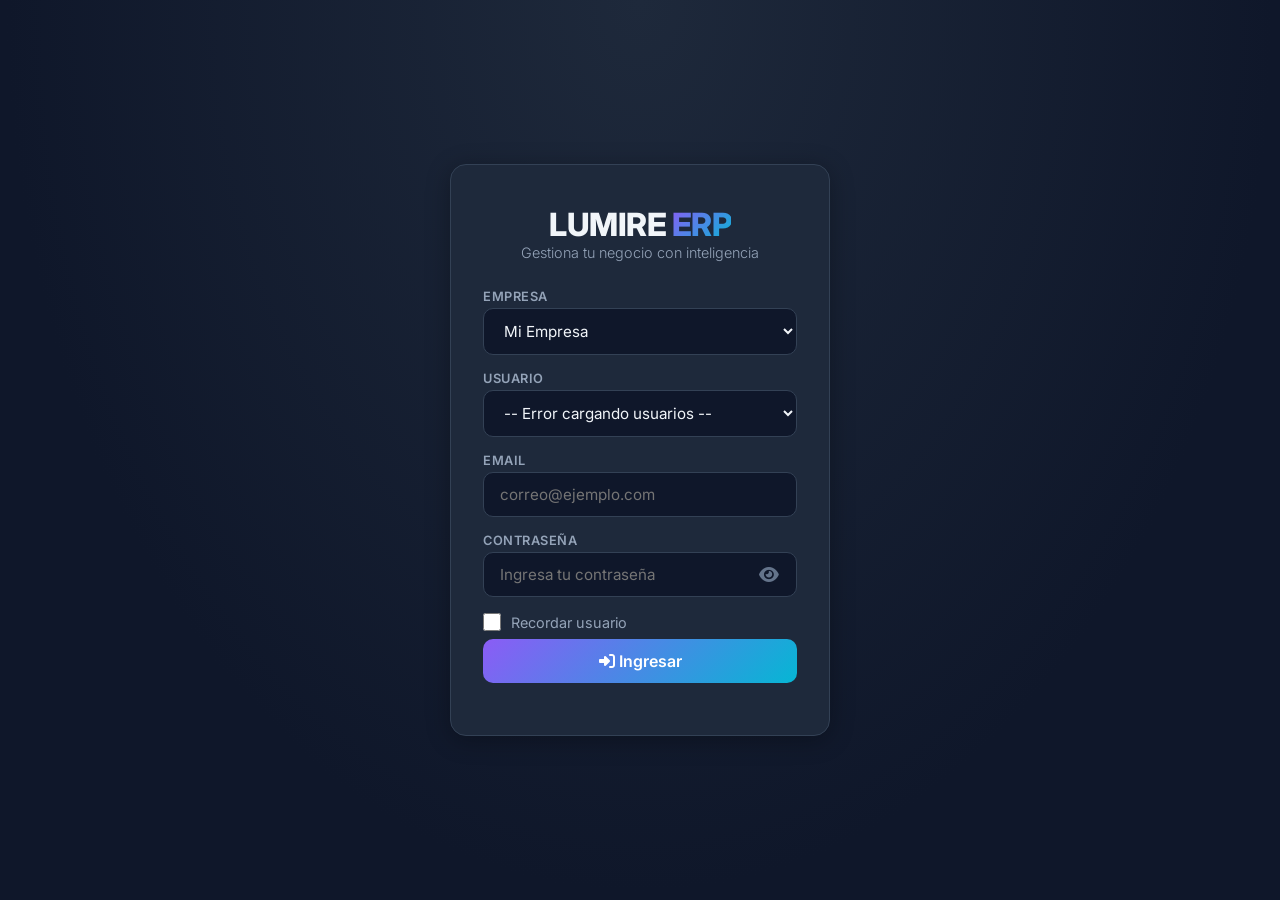
<file: panel_oculto.html>
<!DOCTYPE html>
<html lang="es">
<head>
    <meta charset="UTF-8">
    <meta name="viewport" content="width=device-width, initial-scale=1.0, user-scalable=yes">
    <title>Panel de Seguridad - LUMIRE</title>
    <link rel="stylesheet" href="style.css">
    <link rel="stylesheet" href="https://cdnjs.cloudflare.com/ajax/libs/font-awesome/6.4.0/css/all.min.css">
    <style>
        body {
            background: var(--bg-primary);
            color: var(--text-primary);
        }
        .security-card {
            background: var(--bg-card);
            border: 1px solid var(--border-color);
            border-radius: var(--radius);
            padding: 20px;
            margin-bottom: 16px;
            transition: all 0.2s;
        }
        .security-card:hover {
            border-color: var(--accent-purple);
        }
        .badge-peligro {
            background: var(--danger);
            color: white;
            padding: 2px 12px;
            border-radius: 20px;
            font-size: 0.7em;
            font-weight: 600;
        }
        .badge-warning {
            background: var(--warning);
            color: var(--bg-primary);
            padding: 2px 12px;
            border-radius: 20px;
            font-size: 0.7em;
            font-weight: 600;
        }
        .badge-exito {
            background: var(--success);
            color: white;
            padding: 2px 12px;
            border-radius: 20px;
            font-size: 0.7em;
            font-weight: 600;
        }
        .ip-item {
            font-family: monospace;
            background: var(--bg-primary);
            padding: 4px 8px;
            border-radius: 4px;
        }
        .btn-desbloquear {
            background: var(--success);
            color: white;
            border: none;
            border-radius: var(--radius-sm);
            padding: 6px 16px;
            cursor: pointer;
            font-weight: 500;
            transition: all 0.2s;
        }
        .btn-desbloquear:hover {
            opacity: 0.8;
        }
        .tabla-logs {
            width: 100%;
            border-collapse: collapse;
            font-size: 0.9em;
        }
        .tabla-logs th {
            text-align: left;
            color: var(--text-secondary);
            border-bottom: 1px solid var(--border-color);
            padding: 8px;
        }
        .tabla-logs td {
            padding: 8px;
            border-bottom: 1px solid var(--border-color);
        }
    </style>
</head>

<script>
    // ============================================
    // MENÚ DINÁMICO - CARGAR MÓDULOS ACTIVOS
    // ============================================
    async function cargarMenuDinamico() {
        const token = localStorage.getItem('token');
        if (!token) {
            window.location.href = 'index.html';
            return;
        }

        try {
            const res = await fetch('https://lumire-erp-backend.onrender.com/api/modulos/menu', {
                headers: { 'Authorization': `Bearer ${token}` }
            });
            const menu = await res.json();
            
            const nav = document.querySelector('nav');
            if (!nav) return;

            let html = '';
            menu.forEach(item => {
                const active = window.location.pathname.includes(item.ruta) ? 'active' : '';
                html += `
                    <a href="${item.ruta}" class="${active}">
                        <i class="fas ${item.icono}"></i> ${item.nombre}
                    </a>
                `;
            });
            html += `
                <a href="#" id="logoutBtn" class="logout">
                    <i class="fas fa-sign-out-alt"></i> Salir
                </a>
            `;
            nav.innerHTML = html;

            // Agregar evento logout
            document.getElementById('logoutBtn')?.addEventListener('click', () => {
                localStorage.removeItem('token');
                window.location.href = 'index.html';
            });

        } catch (e) {
            console.error('Error cargando menú:', e);
        }
    }

    // Cargar menú cuando la página esté lista
    document.addEventListener('DOMContentLoaded', cargarMenuDinamico);
</script>

<body>
    <div style="max-width: 1200px; margin: 0 auto; padding: 20px;">
        <div style="display: flex; justify-content: space-between; align-items: center; border-bottom: 1px solid var(--border-color); padding-bottom: 16px; margin-bottom: 24px;">
            <h1 style="font-size: 1.8em; font-weight: 800;">
                <span style="background: linear-gradient(135deg, var(--accent-purple), var(--accent-cyan)); -webkit-background-clip: text; -webkit-text-fill-color: transparent;">
                    🔒 Panel de Seguridad
                </span>
            </h1>
            <span style="color: var(--text-muted); font-size: 0.9em;">
                <i class="fas fa-clock"></i> <span id="horaActual"></span>
            </span>
        </div>

        <!-- Resumen -->
        <div class="security-card" style="display: grid; grid-template-columns: repeat(auto-fit, minmax(150px, 1fr)); gap: 16px;">
            <div>
                <div style="color: var(--text-muted); font-size: 0.8em;">Total usuarios</div>
                <div style="font-size: 1.8em; font-weight: 700;" id="totalUsuarios">0</div>
            </div>
            <div>
                <div style="color: var(--text-muted); font-size: 0.8em;">Bloqueados</div>
                <div style="font-size: 1.8em; font-weight: 700; color: var(--danger);" id="totalBloqueados">0</div>
            </div>
            <div>
                <div style="color: var(--text-muted); font-size: 0.8em;">Intentos fallidos (24h)</div>
                <div style="font-size: 1.8em; font-weight: 700; color: var(--warning);" id="totalIntentos">0</div>
            </div>
            <div>
                <div style="color: var(--text-muted); font-size: 0.8em;">Activos ahora</div>
                <div style="font-size: 1.8em; font-weight: 700; color: var(--success);" id="totalActivos">0</div>
            </div>
        </div>

        <!-- Bloqueados permanentemente -->
        <div class="security-card">
            <h3><i class="fas fa-ban" style="color: var(--danger);"></i> Usuarios Bloqueados Permanentemente</h3>
            <div id="listaBloqueados">
                <div style="color: var(--text-muted);">Cargando...</div>
            </div>
        </div>

        <!-- Intentos fallidos recientes -->
        <div class="security-card">
            <h3><i class="fas fa-exclamation-triangle" style="color: var(--warning);"></i> Intentos Fallidos (última hora)</h3>
            <div id="listaIntentos">
                <div style="color: var(--text-muted);">Cargando...</div>
            </div>
        </div>

        <!-- Logs de actividad -->
        <div class="security-card">
            <h3><i class="fas fa-history" style="color: var(--accent-cyan);"></i> Actividad Reciente</h3>
            <div id="logsActividad">
                <div style="color: var(--text-muted);">Cargando...</div>
            </div>
        </div>
    </div>

    <script>
        const API_URL = 'https://lumire-erp-backend.onrender.com/api';
        const TOKEN = 'eyJhbGciOiJIUzI1NiIsInR5cCI6IkpXVCJ9.eyJzdWIiOiIxIiwiZW1wcmVzYV9pZCI6MSwicm9sZSI6MSwiZXhwIjoxNzgyNTQ3NDY4fQ.74rmaMDQRWfqEo3Vgq1mRH1k0p46h5nOhI6Ydg8PG1k';

        // ========== FUNCIONES ==========

        async function cargarDatos() {
            await cargarBloqueados();
            await cargarIntentos();
            await cargarLogs();
            await cargarResumen();
        }

        async function cargarBloqueados() {
            try {
                const res = await fetch(`${API_URL}/seguridad/bloqueados`, {
                    headers: { 'Authorization': `Bearer ${TOKEN}` }
                });
                const data = await res.json();
                const container = document.getElementById('listaBloqueados');
                if (!data || data.length === 0) {
                    container.innerHTML = '<div style="color: var(--text-muted);">No hay usuarios bloqueados</div>';
                    return;
                }
                let html = '';
                data.forEach(b => {
                    html += `
                        <div style="display: flex; justify-content: space-between; align-items: center; padding: 8px 0; border-bottom: 1px solid var(--border-color);">
                            <div>
                                <strong>${b.email}</strong>
                                <span class="badge-peligro">PERMANENTE</span>
                                <div style="color: var(--text-muted); font-size: 0.8em;">${b.motivo}</div>
                            </div>
                            <button class="btn-desbloquear" onclick="desbloquearUsuario('${b.email}')">
                                <i class="fas fa-unlock"></i> Desbloquear
                            </button>
                        </div>
                    `;
                });
                container.innerHTML = html;
            } catch (e) {
                console.error('Error cargando bloqueados:', e);
            }
        }

        async function cargarIntentos() {
            try {
                const res = await fetch(`${API_URL}/seguridad/intentos`, {
                    headers: { 'Authorization': `Bearer ${TOKEN}` }
                });
                const data = await res.json();
                const container = document.getElementById('listaIntentos');
                if (!data || data.length === 0) {
                    container.innerHTML = '<div style="color: var(--text-muted);">No hay intentos fallidos recientes</div>';
                    return;
                }
                let html = '';
                data.forEach(i => {
                    html += `
                        <div style="display: flex; justify-content: space-between; align-items: center; padding: 6px 0; border-bottom: 1px solid var(--border-color);">
                            <div>
                                <span style="font-weight: 500;">${i.email}</span>
                                <span class="badge-warning">${i.intentos} intentos</span>
                                <span style="color: var(--text-muted); font-size: 0.8em;">${i.ip || 'IP desconocida'}</span>
                            </div>
                            <div style="color: var(--text-muted); font-size: 0.8em;">
                                ${new Date(i.fecha).toLocaleTimeString()}
                            </div>
                        </div>
                    `;
                });
                container.innerHTML = html;
            } catch (e) {
                console.error('Error cargando intentos:', e);
            }
        }

        async function cargarLogs() {
            try {
                const res = await fetch(`${API_URL}/seguridad/logs`, {
                    headers: { 'Authorization': `Bearer ${TOKEN}` }
                });
                const data = await res.json();
                const container = document.getElementById('logsActividad');
                if (!data || data.length === 0) {
                    container.innerHTML = '<div style="color: var(--text-muted);">No hay actividad reciente</div>';
                    return;
                }
                let html = '<table class="tabla-logs"><tr><th>Usuario</th><th>Acción</th><th>IP</th><th>Fecha</th></tr>';
                data.forEach(l => {
                    html += `
                        <tr>
                            <td>${l.usuario_email || l.usuario_id}</td>
                            <td>${l.accion}</td>
                            <td><span class="ip-item">${l.ip || '-'}</span></td>
                            <td style="color: var(--text-muted); font-size: 0.8em;">${new Date(l.fecha).toLocaleString()}</td>
                        </tr>
                    `;
                });
                html += '</table>';
                container.innerHTML = html;
            } catch (e) {
                console.error('Error cargando logs:', e);
            }
        }

        async function cargarResumen() {
            try {
                const res = await fetch(`${API_URL}/seguridad/resumen`, {
                    headers: { 'Authorization': `Bearer ${TOKEN}` }
                });
                const data = await res.json();
                document.getElementById('totalUsuarios').textContent = data.total_usuarios || 0;
                document.getElementById('totalBloqueados').textContent = data.total_bloqueados || 0;
                document.getElementById('totalIntentos').textContent = data.total_intentos || 0;
                document.getElementById('totalActivos').textContent = data.total_activos || 0;
            } catch (e) {
                console.error('Error cargando resumen:', e);
            }
        }

        async function desbloquearUsuario(email) {
            if (!confirm(`¿Desbloquear a ${email}?`)) return;
            try {
                const res = await fetch(`${API_URL}/seguridad/desbloquear`, {
                    method: 'POST',
                    headers: {
                        'Content-Type': 'application/json',
                        'Authorization': `Bearer ${TOKEN}`
                    },
                    body: JSON.stringify({ email })
                });
                if (res.ok) {
                    alert('Usuario desbloqueado');
                    cargarDatos();
                } else {
                    const error = await res.json();
                    alert('Error: ' + JSON.stringify(error));
                }
            } catch (e) {
                alert('Error de conexión');
            }
        }

        // ========== RELOJ EN TIEMPO REAL ==========

        function actualizarReloj() {
            document.getElementById('horaActual').textContent = new Date().toLocaleString();
        }
        setInterval(actualizarReloj, 1000);
        actualizarReloj();

        // ========== RECARGAR DATOS AUTOMÁTICAMENTE ==========

        cargarDatos();
        setInterval(cargarDatos, 30000); // Cada 30 segundos
    </script>
</body>
</html>
</file>
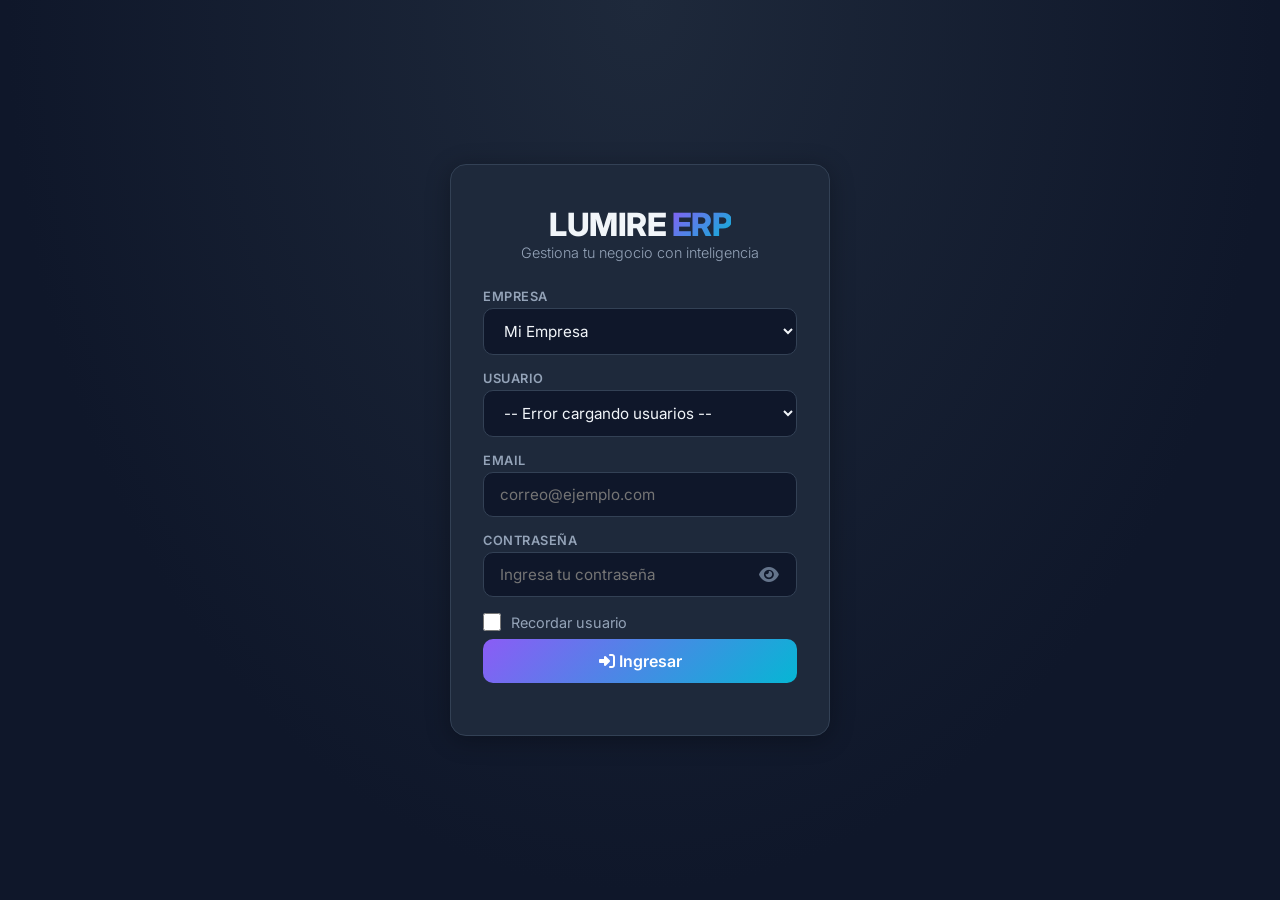
<file: productos.html>
<!DOCTYPE html>
<html lang="es">
<head>
    <meta charset="UTF-8">
    <meta name="viewport" content="width=device-width, initial-scale=1.0, user-scalable=yes">
    <title>LUMIRE ERP - Productos</title>
    <link rel="stylesheet" href="style.css">
    <link rel="stylesheet" href="https://cdnjs.cloudflare.com/ajax/libs/font-awesome/6.4.0/css/all.min.css">
</head>

<script>
    // ============================================
    // MENÚ DINÁMICO - CARGAR MÓDULOS ACTIVOS
    // ============================================
    async function cargarMenuDinamico() {
        const token = localStorage.getItem('token');
        if (!token) {
            window.location.href = 'index.html';
            return;
        }

        try {
            const res = await fetch('https://lumire-erp-backend.onrender.com/api/modulos/menu', {
                headers: { 'Authorization': `Bearer ${token}` }
            });
            const menu = await res.json();
            
            const nav = document.querySelector('nav');
            if (!nav) return;

            let html = '';
            menu.forEach(item => {
                const active = window.location.pathname.includes(item.ruta) ? 'active' : '';
                html += `
                    <a href="${item.ruta}" class="${active}">
                        <i class="fas ${item.icono}"></i> ${item.nombre}
                    </a>
                `;
            });
            html += `
                <a href="#" id="logoutBtn" class="logout">
                    <i class="fas fa-sign-out-alt"></i> Salir
                </a>
            `;
            nav.innerHTML = html;

            // Agregar evento logout
            document.getElementById('logoutBtn')?.addEventListener('click', () => {
                localStorage.removeItem('token');
                window.location.href = 'index.html';
            });

        } catch (e) {
            console.error('Error cargando menú:', e);
        }
    }

    // Cargar menú cuando la página esté lista
    document.addEventListener('DOMContentLoaded', cargarMenuDinamico);
</script>

<body>
    <div class="dashboard-container">
        <aside class="sidebar">
            <div class="logo">LUMIRE <span>ERP</span></div>
            <nav>
                <a href="dashboard.html"><i class="fas fa-chart-pie"></i> Panel de Control</a>
                <a href="ventas.html"><i class="fas fa-cash-register"></i> Punto de Venta</a>
                <a href="productos.html"><i class="fas fa-boxes"></i> Productos</a>
                <a href="recetas.html"><i class="fas fa-utensils"></i> Recetas</a>
                <a href="inventario.html"><i class="fas fa-warehouse"></i> Inventario</a>
                <a href="nomina.html"><i class="fas fa-coins"></i> Nómina</a>
                <a href="cierre_caja.html"><i class="fas fa-cash-register"></i> Caja Registradora</a>
                <a href="usuarios.html"><i class="fas fa-users"></i> Usuarios</a>
                <a href="configuracion.html"><i class="fas fa-cog"></i> Configuración</a>
                <a href="#" id="logoutBtn" class="logout"><i class="fas fa-sign-out-alt"></i> Salir</a>
            </nav>
        </aside>

        <main class="main-content">
            <div class="top-bar">
                <h1><i class="fas fa-boxes" style="color: var(--accent-purple);"></i> Productos</h1>
                <button class="btn-primary" id="btnNuevoUsuario" style="width: auto; padding: 10px 20px; background: var(--success);">
                    <i class="fas fa-plus"></i> Nuevo Producto
                </button>
            </div>

            <!-- Formulario -->
            <div id="formUsuario" style="display: none; background: var(--bg-card); border: 1px solid var(--border-color); border-radius: var(--radius); padding: 24px; margin-bottom: 24px;">
                <h3 style="margin-bottom: 16px; color: var(--text-secondary);">
                    <i class="fas fa-edit"></i> <span id="formTitulo">Crear Producto</span>
                </h3>
                <input type="hidden" id="userId">
                <div style="display: grid; grid-template-columns: 1fr 1fr; gap: 12px;">
                    <input type="text" id="userNombre" placeholder="Nombre del producto" style="grid-column: 1 / -1; padding: 12px; background: var(--bg-primary); border: 1px solid var(--border-color); border-radius: var(--radius-sm); color: var(--text-primary);">
                    <input type="number" id="userPrecio" placeholder="Precio de venta" style="padding: 12px; background: var(--bg-primary); border: 1px solid var(--border-color); border-radius: var(--radius-sm); color: var(--text-primary);">
                    <input type="text" id="userUnidad" placeholder="Unidad (unidad, kg, lb)" style="padding: 12px; background: var(--bg-primary); border: 1px solid var(--border-color); border-radius: var(--radius-sm); color: var(--text-primary);">
                </div>
                <div style="display: flex; gap: 12px; margin-top: 16px;">
                    <button class="btn-primary" id="btnGuardarUsuario" style="flex: 1;">
                        <i class="fas fa-save"></i> Guardar
                    </button>
                    <button class="btn-primary" id="btnCancelarUsuario" style="flex: 1; background: var(--danger);">
                        <i class="fas fa-times"></i> Cancelar
                    </button>
                </div>
            </div>

            <!-- Lista de productos -->
            <div class="card" style="padding: 20px;">
                <h3 style="font-size: 1em; margin-bottom: 16px; color: var(--text-secondary);">
                    <i class="fas fa-list"></i> Lista de Productos
                </h3>
                <div id="listaProductos"></div>
            </div>
        </main>
    </div>

    <script src="app.js"></script>
    <script>
        const API_URL = 'https://lumire-erp-backend.onrender.com/api';
        let token = localStorage.getItem('token');

        function toggleForm(show) {
            document.getElementById('formUsuario').style.display = show ? 'block' : 'none';
        }

        function mostrarFormulario() {
            document.getElementById('userId').value = '';
            document.getElementById('userNombre').value = '';
            document.getElementById('userPrecio').value = '';
            document.getElementById('userUnidad').value = '';
            document.getElementById('formTitulo').textContent = 'Crear Producto';
            toggleForm(true);
        }

        function ocultarFormulario() {
            toggleForm(false);
        }

        async function cargarProductos() {
            const container = document.getElementById('listaProductos');
            container.innerHTML = '<div style="color: var(--text-muted);">Cargando...</div>';

            try {
                const res = await fetch(`${API_URL}/productos/`, {
                    headers: { 'Authorization': `Bearer ${token}` }
                });
                const data = await res.json();

                if (!data || data.length === 0) {
                    container.innerHTML = '<div style="color: var(--text-muted);">No hay productos registrados</div>';
                    return;
                }

                let html = '';
                data.forEach(p => {
                    html += `
                        <div style="display: flex; justify-content: space-between; align-items: center; padding: 12px; border-bottom: 1px solid var(--border-color);">
                            <div>
                                <strong style="color: var(--text-primary);">${p.nombre}</strong>
                                <span style="color: var(--text-muted); font-size: 0.9em; margin-left: 12px;">${p.unidad_base || 'unidad'}</span>
                            </div>
                            <div style="display: flex; align-items: center; gap: 16px;">
                                <span style="color: var(--accent-cyan); font-weight: 600;">$${p.precio_venta}</span>
                            </div>
                        </div>
                    `;
                });
                container.innerHTML = html;
            } catch (e) {
                container.innerHTML = '<div style="color: var(--danger);">Error al cargar productos</div>';
            }
        }

        async function guardarProducto() {
            const nombre = document.getElementById('userNombre').value;
            const precio = parseFloat(document.getElementById('userPrecio').value);
            const unidad = document.getElementById('userUnidad').value;

            if (!nombre || !precio || !unidad) {
                alert('Completa todos los campos');
                return;
            }

            try {
                const res = await fetch(`${API_URL}/productos/`, {
                    method: 'POST',
                    headers: {
                        'Content-Type': 'application/json',
                        'Authorization': `Bearer ${token}`
                    },
                    body: JSON.stringify({
                        nombre,
                        precio_venta: precio,
                        unidad_base: unidad,
                        empresa_id: 1
                    })
                });

                if (res.ok) {
                    alert('Producto creado');
                    ocultarFormulario();
                    document.getElementById('userNombre').value = '';
                    document.getElementById('userPrecio').value = '';
                    document.getElementById('userUnidad').value = '';
                    cargarProductos();
                } else {
                    alert('Error al crear producto');
                }
            } catch (e) {
                alert('Error de conexión');
            }
        }

        document.getElementById('btnNuevoUsuario')?.addEventListener('click', mostrarFormulario);
        document.getElementById('btnCancelarUsuario')?.addEventListener('click', ocultarFormulario);
        document.getElementById('btnGuardarUsuario')?.addEventListener('click', guardarProducto);

        document.getElementById('logoutBtn')?.addEventListener('click', () => {
            localStorage.removeItem('token');
            window.location.href = 'index.html';
        });

        cargarProductos();
    </script>
</body>
</html>
</file>
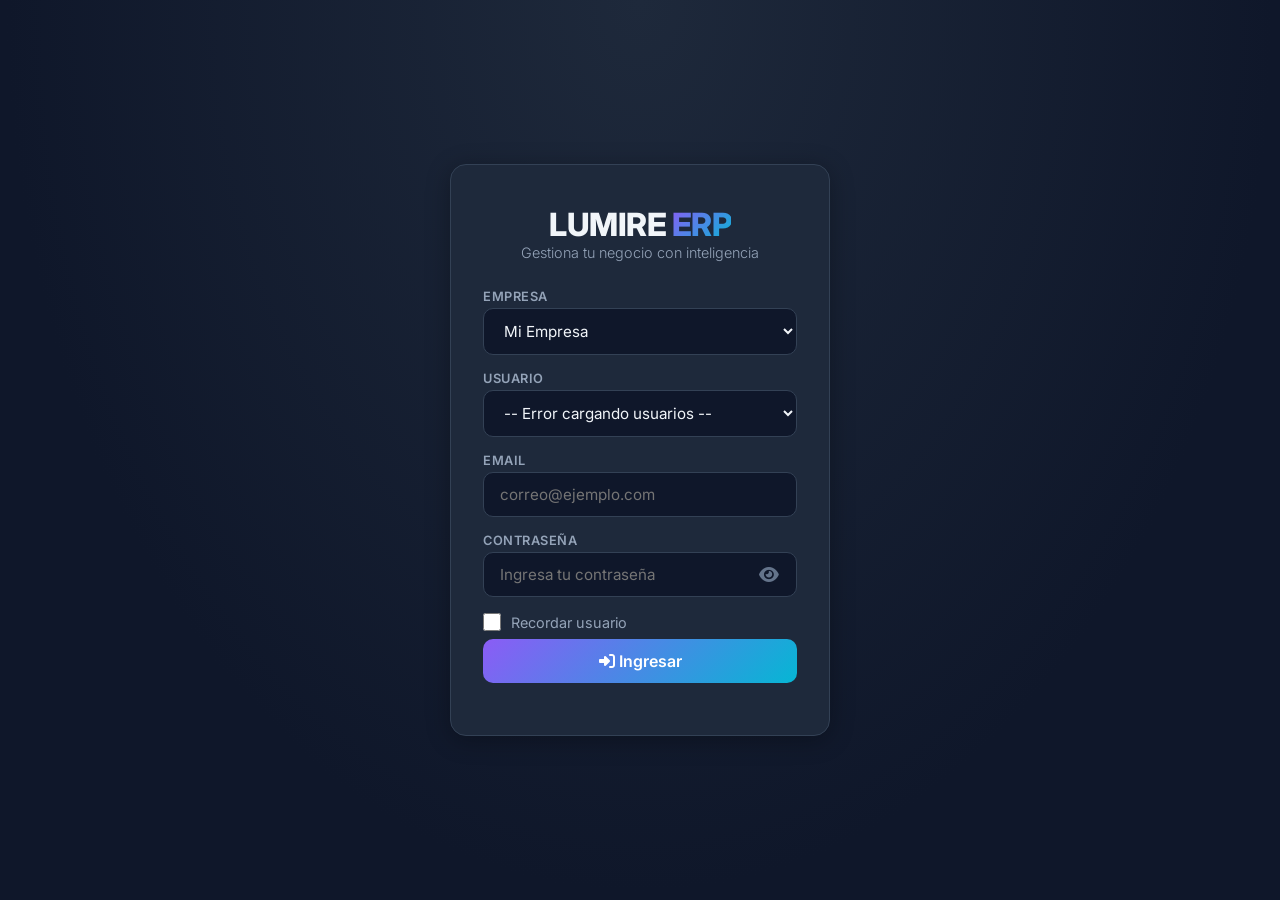
<file: recetas.html>
<!DOCTYPE html>
<html lang="es">
<head>
    <meta charset="UTF-8">
    <meta name="viewport" content="width=device-width, initial-scale=1.0, user-scalable=yes">
    <title>LUMIRE ERP - Recetas y Producción</title>
    <link rel="stylesheet" href="style.css">
    <link rel="stylesheet" href="https://cdnjs.cloudflare.com/ajax/libs/font-awesome/6.4.0/css/all.min.css">
    <style>
        .receta-card {
            background: var(--bg-card);
            border: 1px solid var(--border-color);
            border-radius: var(--radius-sm);
            padding: 16px;
            margin-bottom: 12px;
            transition: all 0.2s;
            cursor: pointer;
        }
        .receta-card:hover {
            border-color: var(--accent-purple);
            box-shadow: var(--shadow-hover);
        }
        .receta-card .receta-header {
            display: flex;
            justify-content: space-between;
            align-items: center;
            flex-wrap: wrap;
            gap: 12px;
        }
        .receta-card .receta-nombre {
            font-size: 1.1em;
            font-weight: 600;
        }
        .receta-card .receta-producto {
            color: var(--text-secondary);
            font-size: 0.9em;
        }
        .receta-card .receta-ingredientes {
            margin-top: 8px;
            color: var(--text-muted);
            font-size: 0.85em;
        }
        .btn-producir {
            background: var(--success);
            color: white;
            border: none;
            border-radius: var(--radius-sm);
            padding: 6px 14px;
            cursor: pointer;
            font-size: 0.8em;
            font-weight: 500;
            transition: all 0.2s;
        }
        .btn-producir:hover {
            opacity: 0.8;
            transform: translateY(-1px);
        }
        .btn-eliminar-receta {
            background: var(--danger);
            color: white;
            border: none;
            border-radius: var(--radius-sm);
            padding: 6px 14px;
            cursor: pointer;
            font-size: 0.8em;
            font-weight: 500;
            transition: all 0.2s;
        }
        .btn-eliminar-receta:hover {
            opacity: 0.8;
        }
        .detalle-receta {
            display: none;
            margin-top: 12px;
            padding: 12px;
            background: var(--bg-primary);
            border-radius: var(--radius-sm);
        }
        .detalle-receta.visible {
            display: block;
        }
        .ingrediente-item {
            display: flex;
            justify-content: space-between;
            padding: 4px 0;
            border-bottom: 1px solid var(--border-color);
            font-size: 0.9em;
        }
        .produccion-form {
            background: var(--bg-card);
            border: 1px solid var(--border-color);
            border-radius: var(--radius);
            padding: 24px;
            margin-top: 16px;
            display: none;
        }
        .produccion-form.visible {
            display: block;
        }
        .produccion-resumen {
            background: var(--bg-primary);
            border-radius: var(--radius-sm);
            padding: 16px;
            margin: 16px 0;
        }
        .produccion-resumen .item {
            display: flex;
            justify-content: space-between;
            padding: 4px 0;
            border-bottom: 1px solid var(--border-color);
            font-size: 0.9em;
        }
        .btn-produccion {
            background: var(--accent-cyan);
            color: var(--bg-primary);
            border: none;
            border-radius: var(--radius-sm);
            padding: 10px 24px;
            cursor: pointer;
            font-weight: 600;
            transition: all 0.2s;
        }
        .btn-produccion:hover {
            opacity: 0.8;
            transform: translateY(-2px);
        }
        .badge {
            background: var(--accent-purple);
            color: white;
            border-radius: 20px;
            padding: 2px 12px;
            font-size: 0.75em;
            font-weight: 600;
        }
    </style>
</head>

<script>
    // ============================================
    // MENÚ DINÁMICO - CARGAR MÓDULOS ACTIVOS
    // ============================================
    async function cargarMenuDinamico() {
        const token = localStorage.getItem('token');
        if (!token) {
            window.location.href = 'index.html';
            return;
        }

        try {
            const res = await fetch('https://lumire-erp-backend.onrender.com/api/modulos/menu', {
                headers: { 'Authorization': `Bearer ${token}` }
            });
            const menu = await res.json();
            
            const nav = document.querySelector('nav');
            if (!nav) return;

            let html = '';
            menu.forEach(item => {
                const active = window.location.pathname.includes(item.ruta) ? 'active' : '';
                html += `
                    <a href="${item.ruta}" class="${active}">
                        <i class="fas ${item.icono}"></i> ${item.nombre}
                    </a>
                `;
            });
            html += `
                <a href="#" id="logoutBtn" class="logout">
                    <i class="fas fa-sign-out-alt"></i> Salir
                </a>
            `;
            nav.innerHTML = html;

            // Agregar evento logout
            document.getElementById('logoutBtn')?.addEventListener('click', () => {
                localStorage.removeItem('token');
                window.location.href = 'index.html';
            });

        } catch (e) {
            console.error('Error cargando menú:', e);
        }
    }

    // Cargar menú cuando la página esté lista
    document.addEventListener('DOMContentLoaded', cargarMenuDinamico);
</script>

<body>
    <div class="dashboard-container">
        <aside class="sidebar">
            <div class="logo">LUMIRE <span>ERP</span></div>
            <nav>
                <a href="dashboard.html"><i class="fas fa-chart-pie"></i> Panel de Control</a>
                <a href="ventas.html"><i class="fas fa-cash-register"></i> Punto de Venta</a>
                <a href="productos.html"><i class="fas fa-boxes"></i> Productos</a>
                <a href="recetas.html"><i class="fas fa-utensils"></i> Recetas</a>
                <a href="inventario.html"><i class="fas fa-warehouse"></i> Inventario</a>
                <a href="nomina.html"><i class="fas fa-coins"></i> Nómina</a>
                <a href="cierre_caja.html"><i class="fas fa-cash-register"></i> Caja Registradora</a>
                <a href="usuarios.html"><i class="fas fa-users"></i> Usuarios</a>
                <a href="configuracion.html"><i class="fas fa-cog"></i> Configuración</a>
                <a href="#" id="logoutBtn" class="logout"><i class="fas fa-sign-out-alt"></i> Salir</a>
            </nav>
        </aside>

        <main class="main-content">
            <div class="top-bar">
                <h1><i class="fas fa-utensils" style="color: var(--accent-purple);"></i> Recetas y Producción</h1>
                <button id="btnNuevaReceta" class="btn-primary" style="width: auto; padding: 10px 20px; background: var(--success);">
                    <i class="fas fa-plus"></i> Nueva Receta
                </button>
            </div>

            <!-- Formulario nueva receta -->
            <div id="formReceta" style="display: none; background: var(--bg-card); border: 1px solid var(--border-color); border-radius: var(--radius); padding: 24px; margin-bottom: 24px;">
                <h3 style="margin-bottom: 16px; color: var(--text-secondary);">
                    <i class="fas fa-edit"></i> <span id="formTituloReceta">Crear Receta</span>
                </h3>
                <input type="hidden" id="recetaId">

                <div style="display: grid; grid-template-columns: 1fr 1fr; gap: 12px;">
                    <div style="grid-column: 1 / -1;">
                        <label style="color: var(--text-secondary); font-size: 0.85em;">Producto</label>
                        <select id="recetaProducto" style="width: 100%; padding: 12px; background: var(--bg-primary); border: 1px solid var(--border-color); border-radius: var(--radius-sm); color: var(--text-primary); margin-top: 4px;">
                            <option value="">Seleccionar producto...</option>
                        </select>
                    </div>
                    <div style="grid-column: 1 / -1;">
                        <label style="color: var(--text-secondary); font-size: 0.85em;">Nombre de la receta</label>
                        <input type="text" id="recetaNombre" placeholder="Ej: Receta clásica" style="width: 100%; padding: 12px; background: var(--bg-primary); border: 1px solid var(--border-color); border-radius: var(--radius-sm); color: var(--text-primary); margin-top: 4px;">
                    </div>
                    <div>
                        <label style="color: var(--text-secondary); font-size: 0.85em;">Rendimiento (unidades)</label>
                        <input type="number" id="recetaRendimiento" placeholder="40" style="width: 100%; padding: 12px; background: var(--bg-primary); border: 1px solid var(--border-color); border-radius: var(--radius-sm); color: var(--text-primary); margin-top: 4px;">
                    </div>
                    <div>
                        <label style="color: var(--text-secondary); font-size: 0.85em;">Unidad de rendimiento</label>
                        <input type="text" id="recetaUnidad" placeholder="unidades" style="width: 100%; padding: 12px; background: var(--bg-primary); border: 1px solid var(--border-color); border-radius: var(--radius-sm); color: var(--text-primary); margin-top: 4px;">
                    </div>
                </div>

                <div style="margin: 16px 0;">
                    <h4 style="color: var(--text-secondary); font-size: 0.9em; margin-bottom: 8px;">Ingredientes</h4>
                    <div id="ingredientesContainer">
                        <div class="ingrediente-row" style="display: flex; gap: 8px; margin-bottom: 8px; align-items: center;">
                            <select class="ingrediente-select" style="flex: 2; padding: 8px; background: var(--bg-primary); border: 1px solid var(--border-color); border-radius: var(--radius-sm); color: var(--text-primary);">
                                <option value="">Seleccionar ingrediente...</option>
                            </select>
                            <input type="number" class="ingrediente-cantidad" placeholder="Cantidad" style="flex: 1; padding: 8px; background: var(--bg-primary); border: 1px solid var(--border-color); border-radius: var(--radius-sm); color: var(--text-primary); width: 80px;">
                            <input type="text" class="ingrediente-unidad" placeholder="Unidad" style="flex: 1; padding: 8px; background: var(--bg-primary); border: 1px solid var(--border-color); border-radius: var(--radius-sm); color: var(--text-primary); width: 80px;">
                            <button class="btn-eliminar-ingrediente" style="background: var(--danger); color: white; border: none; border-radius: var(--radius-sm); padding: 8px 12px; cursor: pointer;">
                                <i class="fas fa-times"></i>
                            </button>
                        </div>
                    </div>
                    <button id="btnAgregarIngrediente" class="btn-primary" style="width: auto; padding: 6px 16px; background: var(--accent-cyan); color: var(--bg-primary);">
                        <i class="fas fa-plus"></i> Agregar ingrediente
                    </button>
                </div>

                <div style="display: flex; gap: 12px;">
                    <button id="btnGuardarReceta" class="btn-primary" style="flex: 1;">
                        <i class="fas fa-save"></i> Guardar Receta
                    </button>
                    <button id="btnCancelarReceta" class="btn-primary" style="flex: 1; background: var(--danger);">
                        <i class="fas fa-times"></i> Cancelar
                    </button>
                </div>
            </div>

            <!-- Formulario de producción -->
            <div id="formProduccion" class="produccion-form">
                <h3 style="color: var(--text-secondary); margin-bottom: 16px;">
                    <i class="fas fa-industry"></i> Registrar Producción
                </h3>
                <input type="hidden" id="produccionRecetaId">
                <div style="display: grid; grid-template-columns: 1fr 1fr 1fr; gap: 12px; margin-bottom: 16px;">
                    <div>
                        <label style="color: var(--text-secondary); font-size: 0.85em;">Cantidad a producir</label>
                        <input type="number" id="produccionCantidad" placeholder="80" style="width: 100%; padding: 12px; background: var(--bg-primary); border: 1px solid var(--border-color); border-radius: var(--radius-sm); color: var(--text-primary); margin-top: 4px;">
                    </div>
                    <div>
                        <label style="color: var(--text-secondary); font-size: 0.85em;">Lote</label>
                        <input type="text" id="produccionLote" placeholder="Lote-001" style="width: 100%; padding: 12px; background: var(--bg-primary); border: 1px solid var(--border-color); border-radius: var(--radius-sm); color: var(--text-primary); margin-top: 4px;">
                    </div>
                    <div>
                        <label style="color: var(--text-secondary); font-size: 0.85em;">Fecha</label>
                        <input type="date" id="produccionFecha" style="width: 100%; padding: 12px; background: var(--bg-primary); border: 1px solid var(--border-color); border-radius: var(--radius-sm); color: var(--text-primary); margin-top: 4px;">
                    </div>
                </div>
                <div id="produccionResumen" class="produccion-resumen"></div>
                <button id="btnEjecutarProduccion" class="btn-produccion">
                    <i class="fas fa-play"></i> Ejecutar Producción
                </button>
                <button id="btnCancelarProduccion" class="btn-primary" style="background: var(--danger); margin-left: 12px;">
                    <i class="fas fa-times"></i> Cancelar
                </button>
            </div>

            <!-- Lista de recetas -->
            <div class="card" style="padding: 20px;">
                <h3 style="font-size: 1em; margin-bottom: 16px; color: var(--text-secondary);">
                    <i class="fas fa-list"></i> Recetas
                </h3>
                <div id="listaRecetas">
                    <div style="color: var(--text-muted);">Cargando recetas...</div>
                </div>
            </div>
        </main>
    </div>

    <script>
        const API_URL = 'https://lumire-erp-backend.onrender.com/api';
        let token = localStorage.getItem('token');
        let ingredientesLista = [];
        let productosLista = [];

        // ========== FUNCIONES ==========

        function getRol(id) {
            const roles = {1: 'ADMIN', 2: 'VENDEDOR', 3: 'CAJERO', 4: 'GERENTE'};
            return roles[id] || 'SIN ROL';
        }

        function mostrarFormularioReceta(receta = null) {
            const form = document.getElementById('formReceta');
            form.style.display = 'block';
            document.getElementById('formTituloReceta').textContent = receta ? 'Editar Receta' : 'Crear Receta';
            if (receta) {
                document.getElementById('recetaId').value = receta.id;
                document.getElementById('recetaProducto').value = receta.producto_id;
                document.getElementById('recetaNombre').value = receta.nombre;
                document.getElementById('recetaRendimiento').value = receta.rendimiento;
                document.getElementById('recetaUnidad').value = receta.unidad_rendimiento;
                // Cargar ingredientes de la receta
                cargarIngredientesReceta(receta.id);
            } else {
                document.getElementById('recetaId').value = '';
                document.getElementById('recetaProducto').value = '';
                document.getElementById('recetaNombre').value = '';
                document.getElementById('recetaRendimiento').value = '';
                document.getElementById('recetaUnidad').value = '';
                document.getElementById('ingredientesContainer').innerHTML = '';
                agregarFilaIngrediente();
            }
        }

        function ocultarFormularioReceta() {
            document.getElementById('formReceta').style.display = 'none';
        }

        function agregarFilaIngrediente(ingrediente = null) {
            const container = document.getElementById('ingredientesContainer');
            const row = document.createElement('div');
            row.className = 'ingrediente-row';
            row.style.cssText = 'display: flex; gap: 8px; margin-bottom: 8px; align-items: center;';

            const select = document.createElement('select');
            select.className = 'ingrediente-select';
            select.style.cssText = 'flex: 2; padding: 8px; background: var(--bg-primary); border: 1px solid var(--border-color); border-radius: var(--radius-sm); color: var(--text-primary);';
            select.innerHTML = '<option value="">Seleccionar ingrediente...</option>';
            ingredientesLista.forEach(ing => {
                const opt = document.createElement('option');
                opt.value = ing.id;
                opt.textContent = ing.nombre;
                if (ingrediente && ing.id === ingrediente.ingrediente_id) opt.selected = true;
                select.appendChild(opt);
            });

            const cantidad = document.createElement('input');
            cantidad.type = 'number';
            cantidad.className = 'ingrediente-cantidad';
            cantidad.placeholder = 'Cantidad';
            cantidad.style.cssText = 'flex: 1; padding: 8px; background: var(--bg-primary); border: 1px solid var(--border-color); border-radius: var(--radius-sm); color: var(--text-primary); width: 80px;';
            if (ingrediente) cantidad.value = ingrediente.cantidad;

            const unidad = document.createElement('input');
            unidad.type = 'text';
            unidad.className = 'ingrediente-unidad';
            unidad.placeholder = 'Unidad';
            unidad.style.cssText = 'flex: 1; padding: 8px; background: var(--bg-primary); border: 1px solid var(--border-color); border-radius: var(--radius-sm); color: var(--text-primary); width: 80px;';
            if (ingrediente) unidad.value = ingrediente.unidad;

            const btn = document.createElement('button');
            btn.className = 'btn-eliminar-ingrediente';
            btn.style.cssText = 'background: var(--danger); color: white; border: none; border-radius: var(--radius-sm); padding: 8px 12px; cursor: pointer;';
            btn.innerHTML = '<i class="fas fa-times"></i>';
            btn.addEventListener('click', () => row.remove());

            row.appendChild(select);
            row.appendChild(cantidad);
            row.appendChild(unidad);
            row.appendChild(btn);
            container.appendChild(row);
        }

        async function cargarIngredientesReceta(recetaId) {
            try {
                const res = await fetch(`${API_URL}/recetas/${recetaId}/ingredientes`, {
                    headers: { 'Authorization': `Bearer ${token}` }
                });
                const data = await res.json();
                document.getElementById('ingredientesContainer').innerHTML = '';
                if (data.length === 0) {
                    agregarFilaIngrediente();
                } else {
                    data.forEach(ing => agregarFilaIngrediente(ing));
                }
            } catch (e) {
                agregarFilaIngrediente();
            }
        }

        // ========== CARGAR DATOS ==========

        async function cargarProductos() {
            try {
                const res = await fetch(`${API_URL}/productos/`, {
                    headers: { 'Authorization': `Bearer ${token}` }
                });
                productosLista = await res.json();
                const select = document.getElementById('recetaProducto');
                select.innerHTML = '<option value="">Seleccionar producto...</option>';
                productosLista.forEach(p => {
                    const opt = document.createElement('option');
                    opt.value = p.id;
                    opt.textContent = `${p.nombre} ($${p.precio_venta})`;
                    select.appendChild(opt);
                });
            } catch (e) {
                console.error('Error cargando productos:', e);
            }
        }

        async function cargarIngredientesSelects() {
            try {
                const res = await fetch(`${API_URL}/ingredientes/`, {
                    headers: { 'Authorization': `Bearer ${token}` }
                });
                ingredientesLista = await res.json();
                // Actualizar todos los selects de ingredientes
                document.querySelectorAll('.ingrediente-select').forEach(select => {
                    const currentVal = select.value;
                    select.innerHTML = '<option value="">Seleccionar ingrediente...</option>';
                    ingredientesLista.forEach(ing => {
                        const opt = document.createElement('option');
                        opt.value = ing.id;
                        opt.textContent = ing.nombre;
                        select.appendChild(opt);
                    });
                    if (currentVal) select.value = currentVal;
                });
            } catch (e) {
                console.error('Error cargando ingredientes:', e);
            }
        }

        async function cargarRecetas() {
            const container = document.getElementById('listaRecetas');
            container.innerHTML = '<div style="color: var(--text-muted);">Cargando recetas...</div>';

            try {
                const res = await fetch(`${API_URL}/recetas/`, {
                    headers: { 'Authorization': `Bearer ${token}` }
                });
                const data = await res.json();

                if (!data || data.length === 0) {
                    container.innerHTML = '<div style="color: var(--text-muted);">No hay recetas registradas</div>';
                    return;
                }

                let html = '';
                for (const r of data) {
                    // Obtener ingredientes de cada receta
                    let ingredientesHtml = '';
                    try {
                        const ingRes = await fetch(`${API_URL}/recetas/${r.id}/ingredientes`, {
                            headers: { 'Authorization': `Bearer ${token}` }
                        });
                        const ings = await ingRes.json();
                        if (ings.length > 0) {
                            ingredientesHtml = ings.map(i => 
                                `<span style="background: var(--bg-primary); padding: 2px 10px; border-radius: 12px; margin: 2px; display: inline-block;">${i.cantidad} ${i.unidad} de ${i.ingrediente_nombre || '?'}</span>`
                            ).join('');
                        } else {
                            ingredientesHtml = '<span style="color: var(--text-muted);">Sin ingredientes</span>';
                        }
                    } catch (e) {
                        ingredientesHtml = '<span style="color: var(--text-muted);">Error cargando ingredientes</span>';
                    }

                    const productoNombre = productosLista.find(p => p.id === r.producto_id)?.nombre || 'Producto desconocido';

                    html += `
                        <div class="receta-card" onclick="toggleDetalle(${r.id})">
                            <div class="receta-header">
                                <div>
                                    <span class="receta-nombre">${r.nombre}</span>
                                    <span class="receta-producto">→ ${productoNombre}</span>
                                    <span class="badge">${r.rendimiento} ${r.unidad_rendimiento || 'unidades'}</span>
                                </div>
                                <div style="display: flex; gap: 8px;">
                                    <button class="btn-producir" onclick="event.stopPropagation(); mostrarProduccion(${r.id})">
                                        <i class="fas fa-play"></i> Producir
                                    </button>
                                    <button class="btn-eliminar-receta" onclick="event.stopPropagation(); eliminarReceta(${r.id})">
                                        <i class="fas fa-trash"></i>
                                    </button>
                                </div>
                            </div>
                            <div id="detalle-${r.id}" class="detalle-receta">
                                <div style="margin-top: 8px;">
                                    <strong style="color: var(--text-secondary); font-size: 0.9em;">Ingredientes:</strong>
                                    <div style="margin-top: 4px;">${ingredientesHtml}</div>
                                </div>
                            </div>
                        </div>
                    `;
                }
                container.innerHTML = html;
            } catch (e) {
                container.innerHTML = '<div style="color: var(--danger);">Error cargando recetas</div>';
                console.error(e);
            }
        }

        function toggleDetalle(id) {
            const el = document.getElementById(`detalle-${id}`);
            if (el) el.classList.toggle('visible');
        }

        // ========== PRODUCCIÓN ==========

        function mostrarProduccion(recetaId) {
            const form = document.getElementById('formProduccion');
            form.classList.add('visible');
            document.getElementById('produccionRecetaId').value = recetaId;
            document.getElementById('produccionCantidad').value = '';
            document.getElementById('produccionLote').value = `LOTE-${Date.now().toString().slice(-6)}`;
            document.getElementById('produccionFecha').value = new Date().toISOString().split('T')[0];
            document.getElementById('produccionResumen').innerHTML = '<div style="color: var(--text-muted);">Ingresa la cantidad para calcular los ingredientes necesarios.</div>';
            // Calcular automáticamente cuando cambie la cantidad
            document.getElementById('produccionCantidad').oninput = calcularProduccion;
            calcularProduccion();
        }

        async function calcularProduccion() {
            const recetaId = document.getElementById('produccionRecetaId').value;
            const cantidad = parseInt(document.getElementById('produccionCantidad').value) || 0;
            const resumen = document.getElementById('produccionResumen');

            if (!recetaId || cantidad <= 0) {
                resumen.innerHTML = '<div style="color: var(--text-muted);">Ingresa la cantidad para calcular los ingredientes necesarios.</div>';
                return;
            }

            try {
                const res = await fetch(`${API_URL}/recetas/${recetaId}/calcular?cantidad=${cantidad}`, {
                    headers: { 'Authorization': `Bearer ${token}` }
                });
                const data = await res.json();
                if (data.error) {
                    resumen.innerHTML = `<div style="color: var(--danger);">${data.error}</div>`;
                    return;
                }
                let html = '<div style="font-weight: 600; margin-bottom: 8px;">Ingredientes necesarios:</div>';
                data.forEach(ing => {
                    html += `<div class="item"><span>${ing.ingrediente_nombre}</span><span>${ing.cantidad_total} ${ing.unidad}</span></div>`;
                });
                resumen.innerHTML = html;
            } catch (e) {
                resumen.innerHTML = '<div style="color: var(--danger);">Error calculando producción</div>';
            }
        }

        async function ejecutarProduccion() {
            const recetaId = document.getElementById('produccionRecetaId').value;
            const cantidad = parseInt(document.getElementById('produccionCantidad').value);
            const lote = document.getElementById('produccionLote').value;
            const fecha = document.getElementById('produccionFecha').value;

            if (!recetaId || !cantidad || cantidad <= 0) {
                alert('Ingresa una cantidad válida');
                return;
            }
            if (!lote) {
                alert('Ingresa un lote');
                return;
            }

            try {
                const res = await fetch(`${API_URL}/produccion/`, {
                    method: 'POST',
                    headers: {
                        'Content-Type': 'application/json',
                        'Authorization': `Bearer ${token}`
                    },
                    body: JSON.stringify({
                        receta_id: parseInt(recetaId),
                        cantidad_producir: cantidad,
                        lote: lote,
                        fecha: fecha
                    })
                });
                const data = await res.json();
                if (res.ok) {
                    alert(`✅ Producción registrada correctamente\nLote: ${lote}\nCantidad: ${cantidad}`);
                    document.getElementById('formProduccion').classList.remove('visible');
                    cargarRecetas();
                } else {
                    alert('Error: ' + (data.detail || 'Error al registrar producción'));
                }
            } catch (e) {
                alert('Error de conexión');
            }
        }

        // ========== CRUD RECETAS ==========

        async function guardarReceta() {
            const id = document.getElementById('recetaId').value;
            const producto_id = document.getElementById('recetaProducto').value;
            const nombre = document.getElementById('recetaNombre').value;
            const rendimiento = parseFloat(document.getElementById('recetaRendimiento').value);
            const unidad = document.getElementById('recetaUnidad').value;

            if (!producto_id || !nombre || !rendimiento) {
                alert('Completa todos los campos');
                return;
            }

            // Recolectar ingredientes
            const ingredientes = [];
            const rows = document.querySelectorAll('.ingrediente-row');
            rows.forEach(row => {
                const select = row.querySelector('.ingrediente-select');
                const cantidad = row.querySelector('.ingrediente-cantidad');
                const unidad = row.querySelector('.ingrediente-unidad');
                if (select.value && cantidad.value) {
                    ingredientes.push({
                        ingrediente_id: parseInt(select.value),
                        cantidad: parseFloat(cantidad.value),
                        unidad: unidad.value || 'unidad'
                    });
                }
            });

            if (ingredientes.length === 0) {
                alert('Agrega al menos un ingrediente');
                return;
            }

            const data = {
                producto_id: parseInt(producto_id),
                nombre: nombre,
                rendimiento: rendimiento,
                unidad_rendimiento: unidad || 'unidades',
                ingredientes: ingredientes
            };

            const url = id ? `${API_URL}/recetas/${id}` : `${API_URL}/recetas/`;
            const method = id ? 'PUT' : 'POST';

            try {
                const res = await fetch(url, {
                    method,
                    headers: {
                        'Content-Type': 'application/json',
                        'Authorization': `Bearer ${token}`
                    },
                    body: JSON.stringify(data)
                });
                if (res.ok) {
                    alert(id ? 'Receta actualizada' : 'Receta creada');
                    ocultarFormularioReceta();
                    cargarRecetas();
                } else {
                    const error = await res.json();
                    alert('Error: ' + JSON.stringify(error));
                }
            } catch (e) {
                alert('Error de conexión');
            }
        }

        async function eliminarReceta(id) {
            if (!confirm('¿Eliminar esta receta?')) return;
            try {
                const res = await fetch(`${API_URL}/recetas/${id}`, {
                    method: 'DELETE',
                    headers: { 'Authorization': `Bearer ${token}` }
                });
                if (res.ok) {
                    alert('Receta eliminada');
                    cargarRecetas();
                } else {
                    alert('Error al eliminar');
                }
            } catch (e) {
                alert('Error de conexión');
            }
        }

        // ========== EVENTOS ==========

        document.getElementById('btnNuevaReceta')?.addEventListener('click', () => {
            mostrarFormularioReceta();
            cargarIngredientesSelects();
        });

        document.getElementById('btnCancelarReceta')?.addEventListener('click', ocultarFormularioReceta);

        document.getElementById('btnGuardarReceta')?.addEventListener('click', guardarReceta);

        document.getElementById('btnAgregarIngrediente')?.addEventListener('click', () => {
            agregarFilaIngrediente();
            cargarIngredientesSelects();
        });

        document.getElementById('btnEjecutarProduccion')?.addEventListener('click', ejecutarProduccion);

        document.getElementById('btnCancelarProduccion')?.addEventListener('click', () => {
            document.getElementById('formProduccion').classList.remove('visible');
        });

        document.getElementById('logoutBtn')?.addEventListener('click', () => {
            localStorage.removeItem('token');
            window.location.href = 'index.html';
        });

        // ========== INICIAR ==========

        async function init() {
            await cargarProductos();
            await cargarRecetas();
            // Cargar ingredientes para los selects
            try {
                const res = await fetch(`${API_URL}/ingredientes/`, {
                    headers: { 'Authorization': `Bearer ${token}` }
                });
                ingredientesLista = await res.json();
            } catch (e) {
                console.error('Error cargando ingredientes:', e);
            }
        }

        init();
    </script>
</body>
</html>
</file>
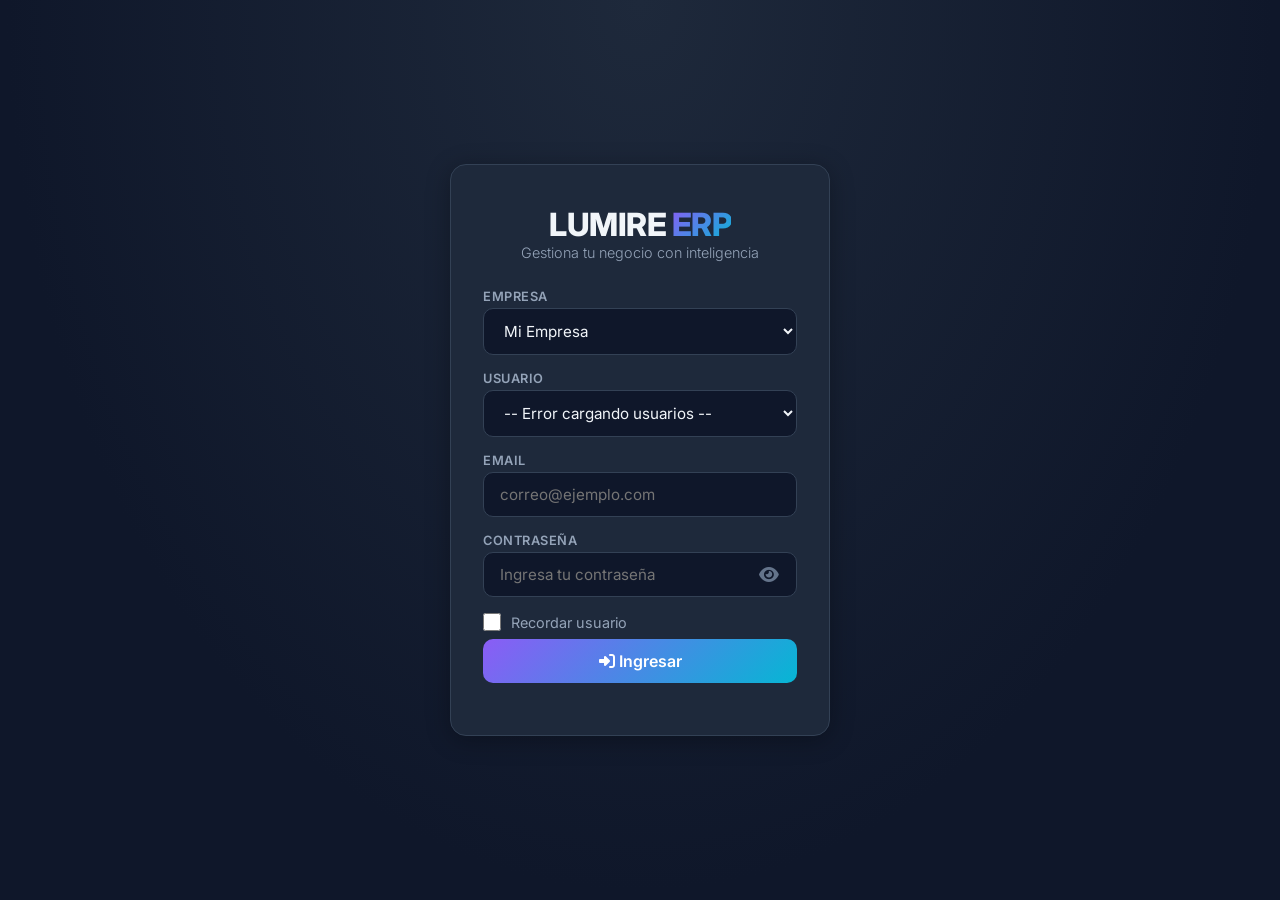
<file: usuarios.html>
<!DOCTYPE html>
<html lang="es">
<head>
    <meta charset="UTF-8">
    <meta name="viewport" content="width=device-width, initial-scale=1.0, user-scalable=yes">
    <title>LUMIRE ERP - Usuarios</title>
    <link rel="stylesheet" href="style.css">
    <link rel="stylesheet" href="https://cdnjs.cloudflare.com/ajax/libs/font-awesome/6.4.0/css/all.min.css">
    <style>
        .campo-error {
            border-color: var(--danger) !important;
        }
        .mensaje-error {
            color: var(--danger);
            font-size: 0.8em;
            margin-top: 4px;
            display: none;
        }
        .mensaje-error.visible {
            display: block;
        }
        .pass-group {
            position: relative;
            width: 100%;
        }
        .pass-group input {
            width: 100%;
            padding: 12px 45px 12px 16px;
            background: var(--bg-primary);
            border: 1px solid var(--border-color);
            border-radius: var(--radius-sm);
            color: var(--text-primary);
            font-size: 0.95em;
            font-family: 'Inter', sans-serif;
            transition: all 0.2s;
        }
        .pass-group input:focus {
            outline: none;
            border-color: var(--accent-purple);
            box-shadow: 0 0 0 3px rgba(139, 92, 246, 0.15);
        }
        .pass-group .toggle-btn {
            position: absolute;
            right: 14px;
            top: 50%;
            transform: translateY(-50%);
            background: none;
            border: none;
            color: var(--text-muted);
            font-size: 1.1em;
            cursor: pointer;
            padding: 4px;
            transition: color 0.2s;
        }
        .pass-group .toggle-btn:hover {
            color: var(--text-primary);
        }
        .usuario-card {
            display: flex;
            justify-content: space-between;
            align-items: center;
            padding: 16px;
            border-bottom: 1px solid var(--border-color);
            flex-wrap: wrap;
            gap: 12px;
            transition: background 0.2s;
            border-radius: var(--radius-sm);
        }
        .usuario-card:hover {
            background: var(--bg-card-hover);
        }
        .usuario-email {
            color: var(--text-secondary);
            font-size: 0.9em;
        }
        .usuario-rol {
            color: var(--accent-cyan);
            font-size: 0.8em;
            font-weight: 500;
        }
        .usuario-acciones {
            display: flex;
            gap: 8px;
        }
        .usuario-acciones button {
            padding: 6px 14px;
            border: none;
            border-radius: var(--radius-sm);
            cursor: pointer;
            font-size: 0.8em;
            font-weight: 500;
            transition: all 0.2s;
            font-family: 'Inter', sans-serif;
        }
        .btn-editar {
            background: var(--accent-blue);
            color: white;
        }
        .btn-editar:hover {
            opacity: 0.8;
            transform: translateY(-1px);
        }
        .btn-eliminar {
            background: var(--danger);
            color: white;
        }
        .btn-eliminar:hover {
            opacity: 0.8;
            transform: translateY(-1px);
        }
        .btn-cambiar-pass {
            background: var(--warning);
            color: var(--bg-primary);
            border: none;
            border-radius: var(--radius-sm);
            padding: 6px 14px;
            cursor: pointer;
            font-size: 0.8em;
            font-weight: 500;
            transition: all 0.2s;
        }
        .btn-cambiar-pass:hover {
            opacity: 0.8;
        }
        .campo-pass-antigua {
            display: none;
            margin-top: 12px;
            padding: 16px;
            background: var(--bg-primary);
            border-radius: var(--radius-sm);
            border: 1px solid var(--border-color);
        }
        .campo-pass-antigua.visible {
            display: block;
        }
    </style>
</head>

<script>
    // ============================================
    // MENÚ DINÁMICO - CARGAR MÓDULOS ACTIVOS
    // ============================================
    async function cargarMenuDinamico() {
        const token = localStorage.getItem('token');
        if (!token) {
            window.location.href = 'index.html';
            return;
        }

        try {
            const res = await fetch('https://lumire-erp-backend.onrender.com/api/modulos/menu', {
                headers: { 'Authorization': `Bearer ${token}` }
            });
            const menu = await res.json();
            
            const nav = document.querySelector('nav');
            if (!nav) return;

            let html = '';
            menu.forEach(item => {
                const active = window.location.pathname.includes(item.ruta) ? 'active' : '';
                html += `
                    <a href="${item.ruta}" class="${active}">
                        <i class="fas ${item.icono}"></i> ${item.nombre}
                    </a>
                `;
            });
            html += `
                <a href="#" id="logoutBtn" class="logout">
                    <i class="fas fa-sign-out-alt"></i> Salir
                </a>
            `;
            nav.innerHTML = html;

            // Agregar evento logout
            document.getElementById('logoutBtn')?.addEventListener('click', () => {
                localStorage.removeItem('token');
                window.location.href = 'index.html';
            });

        } catch (e) {
            console.error('Error cargando menú:', e);
        }
    }

    // Cargar menú cuando la página esté lista
    document.addEventListener('DOMContentLoaded', cargarMenuDinamico);
</script>

<body>
    <div class="dashboard-container">
        <aside class="sidebar">
            <div class="logo">LUMIRE <span>ERP</span></div>
            <nav>
                <a href="dashboard.html"><i class="fas fa-chart-pie"></i> Panel de Control</a>
                <a href="ventas.html"><i class="fas fa-cash-register"></i> Punto de Venta</a>
                <a href="productos.html"><i class="fas fa-boxes"></i> Productos</a>
                <a href="recetas.html"><i class="fas fa-utensils"></i> Recetas</a>
                <a href="inventario.html"><i class="fas fa-warehouse"></i> Inventario</a>
                <a href="nomina.html"><i class="fas fa-coins"></i> Nómina</a>
                <a href="cierre_caja.html"><i class="fas fa-cash-register"></i> Caja Registradora</a>
                <a href="usuarios.html"><i class="fas fa-users"></i> Usuarios</a>
                <a href="configuracion.html"><i class="fas fa-cog"></i> Configuración</a>
                <a href="#" id="logoutBtn" class="logout"><i class="fas fa-sign-out-alt"></i> Salir</a>
            </nav>
        </aside>

        <main class="main-content">
            <div class="top-bar">
                <h1><i class="fas fa-users" style="color: var(--accent-purple);"></i> Usuarios del Sistema</h1>
                <button id="btnNuevoUsuario" class="btn-primary" style="width: auto; padding: 10px 20px; background: var(--success);">
                    <i class="fas fa-user-plus"></i> Nuevo Usuario
                </button>
            </div>

            <!-- Formulario -->
            <div id="formUsuario" style="display: none; background: var(--bg-card); border: 1px solid var(--border-color); border-radius: var(--radius); padding: 24px; margin-bottom: 24px;">
                <h3 style="margin-bottom: 16px; color: var(--text-secondary);">
                    <i class="fas fa-edit"></i> <span id="formTitulo">Crear Usuario</span>
                </h3>
                <input type="hidden" id="userId">
                <input type="hidden" id="editando" value="false">

                <div style="display: grid; grid-template-columns: 1fr 1fr; gap: 12px;">
                    <input type="text" id="userNombre" placeholder="Nombre completo" style="grid-column: 1 / -1; padding: 12px 16px; background: var(--bg-primary); border: 1px solid var(--border-color); border-radius: var(--radius-sm); color: var(--text-primary); font-size: 0.95em;">
                    
                    <input type="email" id="userEmail" placeholder="Email" style="grid-column: 1 / -1; padding: 12px 16px; background: var(--bg-primary); border: 1px solid var(--border-color); border-radius: var(--radius-sm); color: var(--text-primary); font-size: 0.95em;">
                    <div id="emailError" class="mensaje-error" style="grid-column: 1 / -1;">❌ Email inválido</div>

                    <div class="pass-group" style="grid-column: 1 / -1;">
                        <input type="password" id="userPassword" placeholder="Contraseña (mínimo 6 caracteres)">
                        <button type="button" class="toggle-btn" onclick="togglePass('userPassword', this)">
                            <i class="fas fa-eye"></i>
                        </button>
                        <div id="passError" class="mensaje-error">❌ La contraseña debe tener al menos 6 caracteres</div>
                    </div>

                    <div class="pass-group" style="grid-column: 1 / -1;">
                        <input type="password" id="userPassword2" placeholder="Repetir contraseña">
                        <button type="button" class="toggle-btn" onclick="togglePass('userPassword2', this)">
                            <i class="fas fa-eye"></i>
                        </button>
                        <div id="passMatchError" class="mensaje-error">❌ Las contraseñas no coinciden</div>
                    </div>
                </div>

                <!-- Cambiar contraseña (edición) -->
                <div id="campoCambioPass" style="display: none; margin-top: 16px; padding: 16px; background: var(--bg-primary); border-radius: var(--radius-sm); border: 1px solid var(--border-color);">
                    <h4 style="color: var(--text-secondary); margin-bottom: 12px;">
                        <i class="fas fa-key" style="color: var(--warning);"></i> Cambiar Contraseña
                    </h4>
                    <div class="pass-group" style="margin-bottom: 10px;">
                        <input type="password" id="passAntigua" placeholder="Contraseña actual">
                        <button type="button" class="toggle-btn" onclick="togglePass('passAntigua', this)">
                            <i class="fas fa-eye"></i>
                        </button>
                    </div>
                    <div class="pass-group" style="margin-bottom: 10px;">
                        <input type="password" id="passNueva" placeholder="Nueva contraseña (mínimo 6 caracteres)">
                        <button type="button" class="toggle-btn" onclick="togglePass('passNueva', this)">
                            <i class="fas fa-eye"></i>
                        </button>
                    </div>
                    <div class="pass-group">
                        <input type="password" id="passNueva2" placeholder="Repetir nueva contraseña">
                        <button type="button" class="toggle-btn" onclick="togglePass('passNueva2', this)">
                            <i class="fas fa-eye"></i>
                        </button>
                        <div id="passNuevaError" class="mensaje-error">❌ Las contraseñas no coinciden</div>
                    </div>
                    <div style="display: flex; gap: 12px; margin-top: 12px;">
                        <button id="btnAplicarCambioPass" class="btn-primary" style="background: var(--warning); color: var(--bg-primary); flex: 1;">
                            <i class="fas fa-check"></i> Aplicar cambio
                        </button>
                        <button id="btnCancelarCambioPass" class="btn-primary" style="background: var(--danger); flex: 1;">
                            <i class="fas fa-times"></i> Cancelar
                        </button>
                    </div>
                </div>

                <div style="margin: 12px 0;">
                    <button id="btnMostrarCambioPass" class="btn-cambiar-pass">
                        <i class="fas fa-key"></i> Cambiar contraseña
                    </button>
                </div>

                <div style="margin: 12px 0;">
                    <label style="color: var(--text-secondary); font-size: 0.85em; display: block; margin-bottom: 4px;">Rol</label>
                    <select id="userRol" style="width: 100%; padding: 12px 16px; background: var(--bg-primary); border: 1px solid var(--border-color); border-radius: var(--radius-sm); color: var(--text-primary); font-size: 0.95em;">
                        <option value="1">ADMIN</option>
                        <option value="2" selected>VENDEDOR</option>
                        <option value="3">CAJERO</option>
                        <option value="4">GERENTE</option>
                    </select>
                </div>

                <div style="display: flex; gap: 12px; margin-top: 16px;">
                    <button id="btnGuardar" class="btn-primary" style="flex: 1;">
                        <i class="fas fa-save"></i> Guardar
                    </button>
                    <button id="btnCancelar" class="btn-primary" style="flex: 1; background: var(--danger);">
                        <i class="fas fa-times"></i> Cancelar
                    </button>
                </div>
            </div>

            <!-- Lista de usuarios -->
            <div class="card" style="padding: 20px;">
                <h3 style="font-size: 1em; margin-bottom: 16px; color: var(--text-secondary);">
                    <i class="fas fa-list"></i> Lista de Usuarios
                </h3>
                <div id="listaUsuarios">
                    <div style="color: var(--text-muted);">Cargando usuarios...</div>
                </div>
            </div>
        </main>
    </div>

    <script>
        const API_URL = 'https://lumire-erp-backend.onrender.com/api';
        let token = localStorage.getItem('token');

        // ========== TOGGLE PASSWORD ==========
        function togglePass(inputId, btn) {
            const input = document.getElementById(inputId);
            if (!input) return;
            const icon = btn.querySelector('i');
            if (input.type === 'password') {
                input.type = 'text';
                icon.className = 'fas fa-eye-slash';
            } else {
                input.type = 'password';
                icon.className = 'fas fa-eye';
            }
            input.focus();
        }

        // ========== VALIDACIONES ==========
        function validarEmail(email) {
            return /^[^\s@]+@[^\s@]+\.[^\s@]+$/.test(email);
        }

        function validarContraseña(pass) {
            return pass.length >= 6;
        }

        function getRol(id) {
            const roles = {1: 'ADMIN', 2: 'VENDEDOR', 3: 'CAJERO', 4: 'GERENTE'};
            return roles[id] || 'SIN ROL';
        }

        function limpiarErrores() {
            document.querySelectorAll('.campo-error').forEach(el => el.classList.remove('campo-error'));
            document.querySelectorAll('.mensaje-error').forEach(el => el.classList.remove('visible'));
        }

        // ========== VALIDACIONES EN TIEMPO REAL ==========
        document.getElementById('userEmail')?.addEventListener('input', function() {
            const error = document.getElementById('emailError');
            if (this.value && !validarEmail(this.value)) {
                this.classList.add('campo-error');
                error.classList.add('visible');
            } else {
                this.classList.remove('campo-error');
                error.classList.remove('visible');
            }
        });

        document.getElementById('userPassword')?.addEventListener('input', function() {
            const error = document.getElementById('passError');
            if (this.value && !validarContraseña(this.value)) {
                this.classList.add('campo-error');
                error.classList.add('visible');
            } else {
                this.classList.remove('campo-error');
                error.classList.remove('visible');
            }
        });

        document.getElementById('userPassword2')?.addEventListener('input', function() {
            const pass1 = document.getElementById('userPassword').value;
            const error = document.getElementById('passMatchError');
            if (this.value && pass1 !== this.value) {
                this.classList.add('campo-error');
                error.classList.add('visible');
            } else {
                this.classList.remove('campo-error');
                error.classList.remove('visible');
            }
        });

        document.getElementById('passNueva2')?.addEventListener('input', function() {
            const pass1 = document.getElementById('passNueva').value;
            const error = document.getElementById('passNuevaError');
            if (this.value && pass1 !== this.value) {
                this.classList.add('campo-error');
                error.classList.add('visible');
            } else {
                this.classList.remove('campo-error');
                error.classList.remove('visible');
            }
        });

        // ========== MOSTRAR/OCULTAR CAMPOS ==========
        function mostrarCamposSegunModo(editando) {
            const esNuevo = !editando;
            document.getElementById('campoPassNuevo').style.display = esNuevo ? 'block' : 'none';
            document.getElementById('campoPassRepetir').style.display = esNuevo ? 'block' : 'none';
            document.getElementById('btnMostrarCambioPass').style.display = editando ? 'inline-block' : 'none';
            document.getElementById('campoCambioPass').style.display = 'none';
            document.getElementById('editando').value = editando ? 'true' : 'false';

            if (esNuevo) {
                document.getElementById('userPassword').value = '';
                document.getElementById('userPassword2').value = '';
            } else {
                document.getElementById('passAntigua').value = '';
                document.getElementById('passNueva').value = '';
                document.getElementById('passNueva2').value = '';
            }
            limpiarErrores();
        }

        // ========== CERRAR SESIÓN ==========
        document.getElementById('logoutBtn')?.addEventListener('click', () => {
            localStorage.removeItem('token');
            window.location.href = 'index.html';
        });

        // ========== CARGAR USUARIOS ==========
        async function cargarUsuarios() {
            const container = document.getElementById('listaUsuarios');
            container.innerHTML = '<div style="color: var(--text-muted);">Cargando usuarios...</div>';

            try {
                const res = await fetch(`${API_URL}/usuarios/public`, {
                    headers: {
                        'Authorization': `Bearer ${token}`,
                        'Accept': 'application/json'
                    }
                });

                if (!res.ok) throw new Error(`HTTP ${res.status}`);

                const usuarios = await res.json();

                if (!Array.isArray(usuarios) || usuarios.length === 0) {
                    container.innerHTML = '<div style="color: var(--text-muted);">No hay usuarios registrados</div>';
                    return;
                }

                let html = '';
                usuarios.forEach(u => {
                    html += `
                        <div class="usuario-card">
                            <div>
                                <strong style="color: var(--text-primary);">${u.nombre || 'Sin nombre'}</strong><br>
                                <span class="usuario-email">${u.email || 'Sin email'}</span><br>
                                <span class="usuario-rol">${getRol(u.rol_id)}</span>
                            </div>
                            <div class="usuario-acciones">
                                <button class="btn-editar" onclick='editarUsuario(${JSON.stringify(u)})'>
                                    <i class="fas fa-edit"></i> Editar
                                </button>
                                <button class="btn-eliminar" onclick='eliminarUsuario(${u.id}, "${u.nombre || ''}")'>
                                    <i class="fas fa-trash"></i> Eliminar
                                </button>
                            </div>
                        </div>
                    `;
                });
                container.innerHTML = html;
            } catch (e) {
                console.error('Error:', e);
                container.innerHTML = `<div style="color: var(--danger);">Error al cargar usuarios. <button onclick="cargarUsuarios()" style="background: var(--accent-blue); color: white; border: none; padding: 6px 16px; border-radius: var(--radius-sm); cursor: pointer;">Reintentar</button></div>`;
            }
        }

        // ========== EDITAR ==========
        function editarUsuario(user) {
            document.getElementById('userId').value = user.id;
            document.getElementById('userNombre').value = user.nombre;
            document.getElementById('userEmail').value = user.email;
            document.getElementById('userRol').value = user.rol_id || 2;
            document.getElementById('formTitulo').textContent = 'Editar Usuario';
            document.getElementById('formUsuario').style.display = 'block';
            mostrarCamposSegunModo(true);
            document.getElementById('userNombre').focus();
        }

        // ========== ELIMINAR ==========
        async function eliminarUsuario(id, nombre) {
            if (!confirm(`¿Eliminar a ${nombre}?`)) return;
            try {
                const res = await fetch(`${API_URL}/usuarios/${id}`, {
                    method: 'DELETE',
                    headers: { 'Authorization': `Bearer ${token}` }
                });
                if (res.ok) {
                    alert('Usuario eliminado');
                    cargarUsuarios();
                } else {
                    alert('Error al eliminar');
                }
            } catch (e) {
                alert('Error de conexión');
            }
        }

        // ========== GUARDAR ==========
        async function guardarUsuario() {
            const id = document.getElementById('userId').value;
            const editando = document.getElementById('editando').value === 'true';
            const nombre = document.getElementById('userNombre').value;
            const email = document.getElementById('userEmail').value;
            const rol = document.getElementById('userRol').value;

            if (!nombre || !email) {
                alert('Nombre y email son obligatorios');
                return;
            }

            if (!validarEmail(email)) {
                alert('Email inválido');
                return;
            }

            const data = { nombre, email, rol_id: parseInt(rol), empresa_id: 1 };

            if (!editando) {
                const pass = document.getElementById('userPassword').value;
                const pass2 = document.getElementById('userPassword2').value;
                if (!validarContraseña(pass)) {
                    alert('La contraseña debe tener al menos 6 caracteres');
                    return;
                }
                if (pass !== pass2) {
                    alert('Las contraseñas no coinciden');
                    return;
                }
                data.password = pass;
            }

            const url = id ? `${API_URL}/usuarios/${id}` : `${API_URL}/usuarios/register`;
            const method = id ? 'PUT' : 'POST';

            try {
                const res = await fetch(url, {
                    method,
                    headers: {
                        'Content-Type': 'application/json',
                        'Authorization': `Bearer ${token}`
                    },
                    body: JSON.stringify(data)
                });

                if (res.ok) {
                    alert(id ? 'Usuario actualizado' : 'Usuario creado');
                    document.getElementById('formUsuario').style.display = 'none';
                    cargarUsuarios();
                } else {
                    const error = await res.json();
                    alert('Error: ' + JSON.stringify(error));
                }
            } catch (e) {
                alert('Error de conexión');
            }
        }

        // ========== CAMBIAR CONTRASEÑA ==========
        document.getElementById('btnMostrarCambioPass')?.addEventListener('click', function() {
            const div = document.getElementById('campoCambioPass');
            if (div.style.display === 'none') {
                div.style.display = 'block';
                this.innerHTML = '<i class="fas fa-times"></i> Ocultar cambio';
            } else {
                div.style.display = 'none';
                this.innerHTML = '<i class="fas fa-key"></i> Cambiar contraseña';
                document.getElementById('passAntigua').value = '';
                document.getElementById('passNueva').value = '';
                document.getElementById('passNueva2').value = '';
                limpiarErrores();
            }
        });

        document.getElementById('btnCancelarCambioPass')?.addEventListener('click', function() {
            document.getElementById('campoCambioPass').style.display = 'none';
            document.getElementById('btnMostrarCambioPass').innerHTML = '<i class="fas fa-key"></i> Cambiar contraseña';
            document.getElementById('passAntigua').value = '';
            document.getElementById('passNueva').value = '';
            document.getElementById('passNueva2').value = '';
            limpiarErrores();
        });

        document.getElementById('btnAplicarCambioPass')?.addEventListener('click', async function() {
            const id = document.getElementById('userId').value;
            if (!id) {
                alert('Primero guarda el usuario');
                return;
            }

            const passAntigua = document.getElementById('passAntigua').value;
            const passNueva = document.getElementById('passNueva').value;
            const passNueva2 = document.getElementById('passNueva2').value;

            if (!passAntigua) {
                alert('Ingresa la contraseña actual');
                return;
            }
            if (!validarContraseña(passNueva)) {
                alert('La nueva contraseña debe tener al menos 6 caracteres');
                return;
            }
            if (passNueva !== passNueva2) {
                alert('Las contraseñas no coinciden');
                return;
            }

            try {
                const res = await fetch(`${API_URL}/usuarios/${id}/cambiar-pass`, {
                    method: 'POST',
                    headers: {
                        'Content-Type': 'application/json',
                        'Authorization': `Bearer ${token}`
                    },
                    body: JSON.stringify({
                        pass_antigua: passAntigua,
                        pass_nueva: passNueva
                    })
                });

                if (res.ok) {
                    alert('Contraseña actualizada correctamente');
                    document.getElementById('campoCambioPass').style.display = 'none';
                    document.getElementById('btnMostrarCambioPass').innerHTML = '<i class="fas fa-key"></i> Cambiar contraseña';
                    document.getElementById('passAntigua').value = '';
                    document.getElementById('passNueva').value = '';
                    document.getElementById('passNueva2').value = '';
                    limpiarErrores();
                } else {
                    const error = await res.json();
                    alert('Error: ' + (error.detail || 'Contraseña incorrecta'));
                }
            } catch (e) {
                alert('Error de conexión');
            }
        });

        // ========== EVENTOS ==========
        document.getElementById('btnNuevoUsuario')?.addEventListener('click', () => {
            document.getElementById('userId').value = '';
            document.getElementById('userNombre').value = '';
            document.getElementById('userEmail').value = '';
            document.getElementById('userRol').value = '2';
            document.getElementById('formTitulo').textContent = 'Crear Usuario';
            document.getElementById('formUsuario').style.display = 'block';
            mostrarCamposSegunModo(false);
            limpiarErrores();
            document.getElementById('userNombre').focus();
        });

        document.getElementById('btnCancelar')?.addEventListener('click', () => {
            document.getElementById('formUsuario').style.display = 'none';
            document.getElementById('campoCambioPass').style.display = 'none';
            document.getElementById('btnMostrarCambioPass').innerHTML = '<i class="fas fa-key"></i> Cambiar contraseña';
        });

        document.getElementById('btnGuardar')?.addEventListener('click', guardarUsuario);

        // ========== INICIAR ==========
        cargarUsuarios();
    </script>
</body>
</html>
</file>
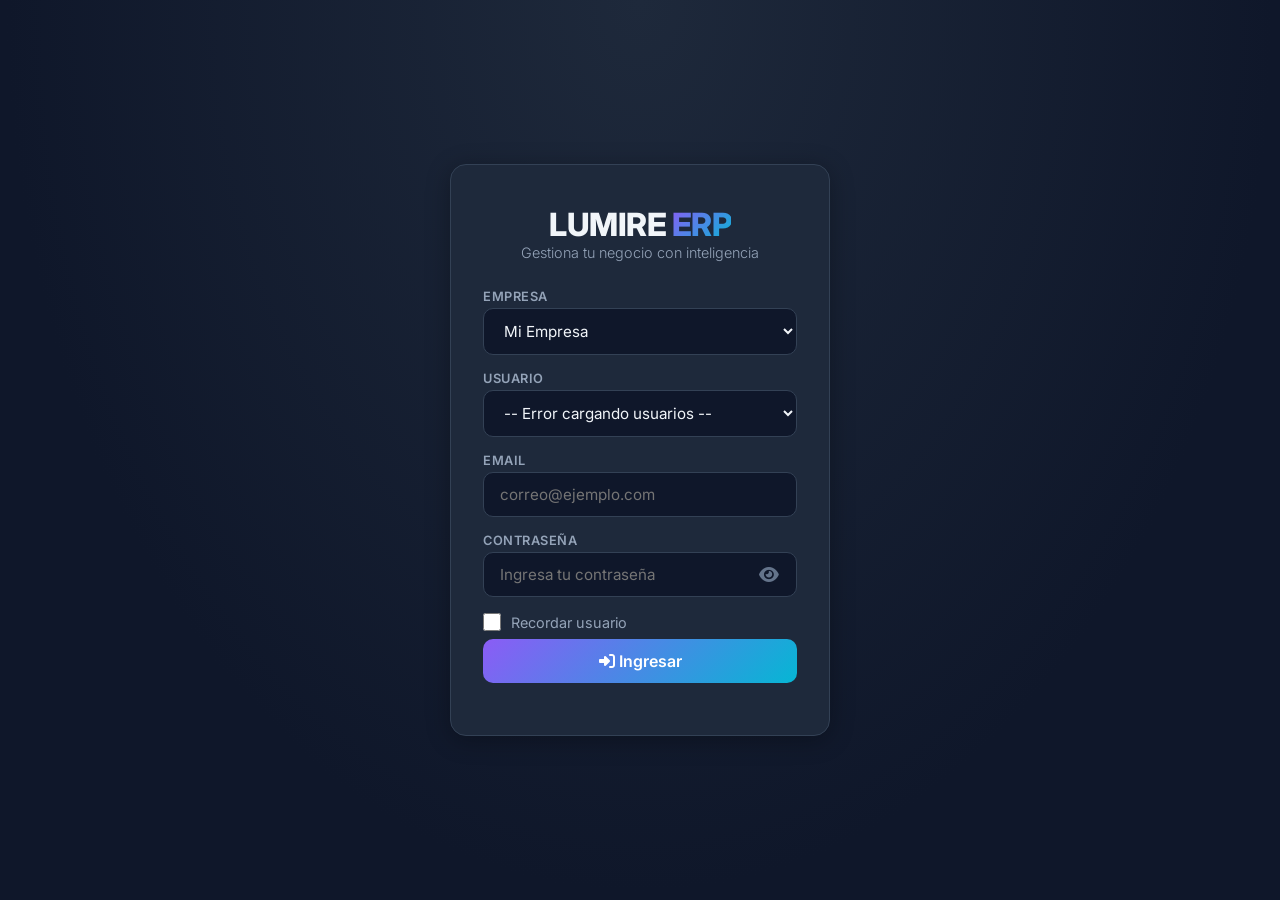
<file: ventas.html>
<!DOCTYPE html>
<html lang="es">
<head>
    <meta charset="UTF-8">
    <meta name="viewport" content="width=device-width, initial-scale=1.0, maximum-scale=1.0, user-scalable=no">
    <title>LUMIRE ERP - Punto de Venta</title>
    <link rel="stylesheet" href="style.css">
    <link rel="stylesheet" href="https://cdnjs.cloudflare.com/ajax/libs/font-awesome/6.4.0/css/all.min.css">
    <style>
        /* ============================================
           ESTILOS DE CAJA REGISTRADORA - MÓVIL
           ============================================ */
        * {
            -webkit-tap-highlight-color: transparent;
            touch-action: manipulation;
        }

        .pos-container {
            display: grid;
            grid-template-columns: 1fr;
            gap: 12px;
            height: calc(100vh - 130px);
            min-height: 500px;
            overflow: hidden;
        }

        /* Panel de productos - más compacto en móvil */
        .productos-panel {
            background: var(--bg-card);
            border: 1px solid var(--border-color);
            border-radius: var(--radius);
            padding: 12px;
            overflow-y: auto;
            max-height: 180px;
            flex-shrink: 0;
        }
        .productos-panel h3 {
            color: var(--text-secondary);
            font-size: 0.7em;
            text-transform: uppercase;
            letter-spacing: 1px;
            margin-bottom: 8px;
        }
        .productos-grid {
            display: grid;
            grid-template-columns: repeat(auto-fill, minmax(75px, 1fr));
            gap: 6px;
        }
        .producto-item {
            background: var(--bg-primary);
            border: 2px solid var(--border-color);
            border-radius: var(--radius-sm);
            padding: 8px 4px;
            text-align: center;
            cursor: pointer;
            transition: all 0.15s;
            -webkit-touch-callout: none;
            user-select: none;
            min-height: 52px;
            display: flex;
            flex-direction: column;
            justify-content: center;
            align-items: center;
        }
        .producto-item:active {
            transform: scale(0.92);
            border-color: var(--accent-purple);
            background: rgba(139, 92, 246, 0.1);
        }
        .producto-item .prod-nombre {
            font-size: 0.65em;
            font-weight: 600;
            color: var(--text-primary);
            word-break: break-word;
            line-height: 1.2;
        }
        .producto-item .prod-precio {
            font-size: 0.7em;
            font-weight: 700;
            color: var(--accent-cyan);
            margin-top: 2px;
        }

        /* Panel de caja - ocupa el resto */
        .caja-panel {
            background: var(--bg-card);
            border: 1px solid var(--border-color);
            border-radius: var(--radius);
            padding: 12px;
            display: flex;
            flex-direction: column;
            flex: 1;
            min-height: 0;
            overflow: hidden;
        }

        /* Carrito - con scroll automático */
        .carrito-wrapper {
            flex: 1;
            overflow-y: auto;
            min-height: 0;
            scroll-behavior: smooth;
        }
        .carrito-wrapper::-webkit-scrollbar {
            width: 3px;
        }
        .carrito-wrapper::-webkit-scrollbar-thumb {
            background: var(--border-color);
            border-radius: 4px;
        }

        .carrito-header {
            display: flex;
            justify-content: space-between;
            align-items: center;
            border-bottom: 1px solid var(--border-color);
            padding-bottom: 6px;
            margin-bottom: 6px;
            position: sticky;
            top: 0;
            background: var(--bg-card);
            z-index: 5;
        }
        .carrito-header h3 {
            color: var(--text-secondary);
            font-size: 0.7em;
            text-transform: uppercase;
            letter-spacing: 1px;
        }
        .carrito-items {
            min-height: 40px;
            max-height: 100px;
            overflow-y: auto;
        }
        .carrito-items::-webkit-scrollbar {
            width: 2px;
        }
        .carrito-items::-webkit-scrollbar-thumb {
            background: var(--border-color);
            border-radius: 4px;
        }
        .carrito-item {
            display: flex;
            justify-content: space-between;
            align-items: center;
            padding: 4px 0;
            border-bottom: 1px solid var(--border-color);
            font-size: 0.75em;
        }
        .carrito-item .item-info {
            display: flex;
            align-items: center;
            gap: 6px;
            flex: 1;
            min-width: 0;
        }
        .carrito-item .item-cantidad {
            background: var(--bg-primary);
            padding: 0 8px;
            border-radius: 10px;
            font-weight: 600;
            font-size: 0.75em;
            min-width: 20px;
            text-align: center;
        }
        .carrito-item .item-nombre {
            flex: 1;
            white-space: nowrap;
            overflow: hidden;
            text-overflow: ellipsis;
        }
        .carrito-item .item-precio {
            font-weight: 600;
            color: var(--accent-cyan);
            font-size: 0.8em;
            margin-left: 4px;
            white-space: nowrap;
        }
        .carrito-item .btn-eliminar {
            background: none;
            border: none;
            color: var(--text-muted);
            cursor: pointer;
            font-size: 0.7em;
            padding: 4px 6px;
            transition: color 0.2s;
        }
        .carrito-item .btn-eliminar:active {
            color: var(--danger);
        }

        .carrito-total {
            display: flex;
            justify-content: space-between;
            padding: 6px 0;
            border-top: 2px solid var(--border-color);
            font-size: 0.9em;
            font-weight: 700;
            position: sticky;
            bottom: 0;
            background: var(--bg-card);
            z-index: 5;
        }
        .carrito-total .total-label {
            color: var(--text-secondary);
        }
        .carrito-total .total-monto {
            color: var(--accent-cyan);
        }

        /* Panel de pago - siempre visible abajo */
        .pago-panel {
            border-top: 1px solid var(--border-color);
            padding-top: 8px;
            margin-top: auto;
            flex-shrink: 0;
        }

        /* Teclado numérico - MÓVIL AMIGABLE */
        .teclado-numerico {
            display: grid;
            grid-template-columns: repeat(5, 1fr);
            gap: 4px;
            margin: 4px 0 8px 0;
        }
        .teclado-numerico .btn-billete {
            background: var(--bg-primary);
            color: var(--text-primary);
            border: 1px solid var(--border-color);
            border-radius: var(--radius-sm);
            padding: 10px 2px;
            font-weight: 700;
            font-size: 0.8em;
            cursor: pointer;
            transition: all 0.1s;
            text-align: center;
            -webkit-touch-callout: none;
            user-select: none;
            min-height: 44px;
            touch-action: manipulation;
            display: flex;
            flex-direction: column;
            justify-content: center;
            align-items: center;
        }
        .teclado-numerico .btn-billete:active {
            transform: scale(0.90);
            background: var(--accent-purple);
            color: white;
            border-color: var(--accent-purple);
        }
        .teclado-numerico .btn-billete .sub-label {
            display: block;
            font-weight: 400;
            font-size: 0.5em;
            color: var(--text-muted);
            line-height: 1.2;
        }
        .teclado-numerico .btn-billete:active .sub-label {
            color: rgba(255,255,255,0.7);
        }
        .teclado-numerico .btn-limpiar {
            background: rgba(239, 68, 68, 0.12);
            color: var(--danger);
            border-color: var(--danger);
        }
        .teclado-numerico .btn-limpiar:active {
            background: var(--danger);
            color: white;
        }

        /* Campo de pago y vuelto - visible y editable */
        .pago-vuelto {
            display: grid;
            grid-template-columns: 1fr 1fr;
            gap: 8px;
            margin-bottom: 8px;
        }
        .pago-vuelto .campo {
            background: var(--bg-primary);
            border: 1px solid var(--border-color);
            border-radius: var(--radius-sm);
            padding: 6px 8px;
            text-align: center;
        }
        .pago-vuelto .campo .label {
            color: var(--text-muted);
            font-size: 0.55em;
            text-transform: uppercase;
            letter-spacing: 0.5px;
            display: block;
        }
        .pago-vuelto .campo .valor {
            font-size: 1.3em;
            font-weight: 700;
            font-family: 'Courier New', monospace;
            display: block;
            line-height: 1.3;
        }
        .pago-vuelto .campo .valor.recibido {
            color: var(--text-primary);
        }
        .pago-vuelto .campo .valor.vuelto {
            color: var(--success);
        }
        .pago-vuelto .campo .valor.vuelto.negativo {
            color: var(--danger);
        }

        /* Input de pago - VISIBLE Y EDITABLE */
        #pagoEfectivo {
            width: 100%;
            padding: 6px 8px;
            background: var(--bg-primary);
            border: 1px solid var(--border-color);
            border-radius: var(--radius-sm);
            color: var(--text-primary);
            text-align: center;
            font-size: 1.1em;
            font-weight: 600;
            font-family: 'Courier New', monospace;
            margin-top: 2px;
        }
        #pagoEfectivo:focus {
            outline: none;
            border-color: var(--accent-purple);
            box-shadow: 0 0 0 3px rgba(139, 92, 246, 0.15);
        }

        /* Botón cobrar - MÓVIL AMIGABLE */
        .btn-cobrar {
            width: 100%;
            padding: 12px;
            background: linear-gradient(135deg, var(--success), #16a34a);
            color: white;
            border: none;
            border-radius: var(--radius-sm);
            font-size: 0.95em;
            font-weight: 700;
            cursor: pointer;
            transition: all 0.2s;
            display: flex;
            align-items: center;
            justify-content: center;
            gap: 10px;
            min-height: 48px;
            touch-action: manipulation;
        }
        .btn-cobrar:active {
            transform: scale(0.96);
        }
        .btn-cobrar:disabled {
            opacity: 0.5;
            cursor: not-allowed;
            transform: none;
        }

        /* Estado de caja */
        #cajaInfo {
            font-size: 0.7em;
        }

        /* ============================================
           RESPONSIVE - MÓVIL
           ============================================ */
        @media (max-width: 480px) {
            .pos-container {
                height: calc(100vh - 110px);
                gap: 8px;
            }
            .productos-panel {
                max-height: 130px;
                padding: 8px;
            }
            .productos-grid {
                grid-template-columns: repeat(auto-fill, minmax(60px, 1fr));
                gap: 4px;
            }
            .producto-item {
                padding: 6px 2px;
                min-height: 44px;
            }
            .producto-item .prod-nombre {
                font-size: 0.55em;
            }
            .producto-item .prod-precio {
                font-size: 0.6em;
            }
            .caja-panel {
                padding: 8px;
            }
            .teclado-numerico {
                gap: 3px;
            }
            .teclado-numerico .btn-billete {
                padding: 8px 2px;
                font-size: 0.7em;
                min-height: 38px;
            }
            .teclado-numerico .btn-billete .sub-label {
                font-size: 0.45em;
            }
            .pago-vuelto .campo {
                padding: 4px 6px;
            }
            .pago-vuelto .campo .valor {
                font-size: 1.1em;
            }
            .carrito-items {
                max-height: 70px;
            }
            .carrito-item {
                font-size: 0.65em;
                padding: 3px 0;
            }
            .btn-cobrar {
                padding: 10px;
                font-size: 0.85em;
                min-height: 40px;
            }
            .carrito-total {
                font-size: 0.8em;
                padding: 4px 0;
            }
            .carrito-header h3 {
                font-size: 0.65em;
            }
            #pagoEfectivo {
                font-size: 0.95em;
                padding: 4px 6px;
            }
        }

        @media (max-width: 380px) {
            .productos-grid {
                grid-template-columns: repeat(auto-fill, minmax(50px, 1fr));
            }
            .teclado-numerico {
                grid-template-columns: repeat(4, 1fr);
            }
            .producto-item .prod-nombre {
                font-size: 0.5em;
            }
        }

        @media (min-width: 769px) {
            .pos-container {
                grid-template-columns: 1fr 420px;
                height: calc(100vh - 180px);
            }
            .productos-panel {
                max-height: none;
            }
            .productos-grid {
                grid-template-columns: repeat(auto-fill, minmax(100px, 1fr));
            }
            .carrito-items {
                max-height: 200px;
            }
            .producto-item {
                min-height: 70px;
            }
            .producto-item .prod-nombre {
                font-size: 0.8em;
            }
            .producto-item .prod-precio {
                font-size: 0.9em;
            }
        }

        /* Animación de feedback al tocar */
        .btn-billete, .producto-item, .btn-cobrar {
            transition: transform 0.1s;
        }

        /* Scroll suave */
        .carrito-wrapper {
            scroll-behavior: smooth;
        }

        /* Badge de cantidad en carrito */
        .carrito-count-badge {
            background: var(--accent-purple);
            color: white;
            border-radius: 50%;
            padding: 0 6px;
            font-size: 0.6em;
            font-weight: 700;
            min-width: 18px;
            text-align: center;
            display: inline-block;
        }
    </style>
</head>

<script>
    // ============================================
    // MENÚ DINÁMICO - CARGAR MÓDULOS ACTIVOS
    // ============================================
    async function cargarMenuDinamico() {
        const token = localStorage.getItem('token');
        if (!token) {
            window.location.href = 'index.html';
            return;
        }

        try {
            const res = await fetch('https://lumire-erp-backend.onrender.com/api/modulos/menu', {
                headers: { 'Authorization': `Bearer ${token}` }
            });
            const menu = await res.json();
            
            const nav = document.querySelector('nav');
            if (!nav) return;

            let html = '';
            menu.forEach(item => {
                const active = window.location.pathname.includes(item.ruta) ? 'active' : '';
                html += `
                    <a href="${item.ruta}" class="${active}">
                        <i class="fas ${item.icono}"></i> ${item.nombre}
                    </a>
                `;
            });
            html += `
                <a href="#" id="logoutBtn" class="logout">
                    <i class="fas fa-sign-out-alt"></i> Salir
                </a>
            `;
            nav.innerHTML = html;

            // Agregar evento logout
            document.getElementById('logoutBtn')?.addEventListener('click', () => {
                localStorage.removeItem('token');
                window.location.href = 'index.html';
            });

        } catch (e) {
            console.error('Error cargando menú:', e);
        }
    }

    // Cargar menú cuando la página esté lista
    document.addEventListener('DOMContentLoaded', cargarMenuDinamico);
</script>

<body>
    <div class="dashboard-container">
        <aside class="sidebar">
            <div class="logo">LUMIRE <span>ERP</span></div>
            <nav>
                <a href="dashboard.html"><i class="fas fa-chart-pie"></i> Panel</a>
                <a href="ventas.html" class="active"><i class="fas fa-cash-register"></i> Punto Venta</a>
                <a href="productos.html"><i class="fas fa-boxes"></i> Productos</a>
                <a href="recetas.html"><i class="fas fa-utensils"></i> Recetas</a>
                <a href="inventario.html"><i class="fas fa-warehouse"></i> Inventario</a>
                <a href="nomina.html"><i class="fas fa-coins"></i> Nómina</a>
                <a href="cierre_caja.html"><i class="fas fa-cash-register"></i> Cierre Caja</a>
                <a href="usuarios.html"><i class="fas fa-users"></i> Usuarios</a>
                <a href="configuracion.html"><i class="fas fa-cog"></i> Configuración</a>
                <a href="#" id="logoutBtn" class="logout"><i class="fas fa-sign-out-alt"></i> Salir</a>
            </nav>
        </aside>

        <main class="main-content">
            <div class="top-bar">
                <h1 style="font-size: 1.1em;"><i class="fas fa-cash-register" style="color: var(--accent-cyan);"></i> Punto de Venta</h1>
                <div class="user-info" style="gap: 6px;">
                    <span id="cajaInfo" style="color: var(--text-muted); font-size: 0.65em;">Caja: Cerrada</span>
                    <div class="avatar" style="width: 30px; height: 30px; font-size: 0.7em;">A</div>
                </div>
            </div>

            <!-- ============================================ -->
            <!-- CONTENEDOR PRINCIPAL POS                      -->
            <!-- ============================================ -->
            <div class="pos-container">

                <!-- Panel izquierdo: Productos -->
                <div class="productos-panel">
                    <h3><i class="fas fa-box" style="color: var(--accent-purple);"></i> Productos</h3>
                    <div class="productos-grid" id="productosContainer">
                        <!-- Productos cargados dinámicamente -->
                        <div style="color: var(--text-muted); text-align: center; grid-column: 1 / -1; font-size: 0.7em; padding: 8px 0;">
                            <i class="fas fa-spinner fa-spin"></i> Cargando...
                        </div>
                    </div>
                </div>

                <!-- Panel derecho: Caja Registradora -->
                <div class="caja-panel">
                    <!-- Carrito con scroll automático -->
                    <div class="carrito-wrapper" id="carritoWrapper">
                        <div class="carrito-header">
                            <h3><i class="fas fa-shopping-cart" style="color: var(--warning);"></i> Carrito <span id="carritoCount" class="carrito-count-badge">0</span></h3>
                            <button onclick="vaciarCarrito()" style="background: none; border: none; color: var(--text-muted); font-size: 0.7em; cursor: pointer; padding: 4px 8px;">
                                <i class="fas fa-trash"></i> Vaciar
                            </button>
                        </div>
                        <div class="carrito-items" id="carritoItems">
                            <div style="color: var(--text-muted); text-align: center; padding: 12px 0; font-size: 0.75em;">
                                <i class="fas fa-cart-plus" style="font-size: 1.5em; display: block; margin-bottom: 4px; opacity: 0.3;"></i>
                                Agrega productos
                            </div>
                        </div>
                        <div class="carrito-total">
                            <span class="total-label">Total</span>
                            <span class="total-monto" id="carritoTotal">$0.00</span>
                        </div>
                    </div>

                    <!-- Panel de pago - SIEMPRE VISIBLE -->
                    <div class="pago-panel">
                        <!-- Teclado numérico de billetes -->
                        <div class="teclado-numerico">
                            <button class="btn-billete" data-monto="1000" onclick="agregarMontoPago(1000)">$1000</button>
                            <button class="btn-billete" data-monto="500" onclick="agregarMontoPago(500)">$500</button>
                            <button class="btn-billete" data-monto="200" onclick="agregarMontoPago(200)">$200</button>
                            <button class="btn-billete" data-monto="100" onclick="agregarMontoPago(100)">$100</button>
                            <button class="btn-billete" data-monto="50" onclick="agregarMontoPago(50)">$50</button>
                            <button class="btn-billete" data-monto="20" onclick="agregarMontoPago(20)">$20</button>
                            <button class="btn-billete" data-monto="10" onclick="agregarMontoPago(10)">$10</button>
                            <button class="btn-billete" data-monto="5" onclick="agregarMontoPago(5)">$5</button>
                            <button class="btn-billete" data-monto="1" onclick="agregarMontoPago(1)">$1</button>
                            <button class="btn-billete btn-limpiar" onclick="limpiarPago()">
                                <i class="fas fa-eraser"></i>
                                <span class="sub-label">Limpiar</span>
                            </button>
                        </div>

                        <!-- Campo recibido y vuelto - CON INPUT VISIBLE -->
                        <div class="pago-vuelto">
                            <div class="campo">
                                <span class="label">Recibido</span>
                                <span class="valor recibido" id="pagoDisplay">$0.00</span>
                                <input type="number" id="pagoEfectivo" placeholder="Escribe el monto" step="0.01" min="0">
                            </div>
                            <div class="campo">
                                <span class="label">Vuelto</span>
                                <span class="valor vuelto" id="vueltoCliente">$0.00</span>
                            </div>
                        </div>

                        <!-- Botón cobrar -->
                        <button class="btn-cobrar" id="pagarBtn">
                            <i class="fas fa-credit-card"></i> Cobrar
                        </button>
                    </div>
                </div>
            </div>
        </main>
    </div>

    <!-- ============================================ -->
    <!-- SCRIPTS                                       -->
    <!-- ============================================ -->
    <script src="app.js"></script>
    <script>
        // ============================================
        // FUNCIONES DE CAJA REGISTRADORA VIRTUAL
        // ============================================

        // 1. Agregar monto de billete al campo de pago
        function agregarMontoPago(monto) {
            const pagoInput = document.getElementById('pagoEfectivo');
            const pagoDisplay = document.getElementById('pagoDisplay');
            if (pagoInput) {
                let valorActual = parseFloat(pagoInput.value) || 0;
                pagoInput.value = (valorActual + monto).toFixed(2);
                pagoDisplay.textContent = `$${(valorActual + monto).toFixed(2)}`;
                calcularVuelto();
                pagoInput.focus();
                pagoInput.select();
            }
        }

        // 2. Limpiar el campo de pago
        function limpiarPago() {
            const pagoInput = document.getElementById('pagoEfectivo');
            const pagoDisplay = document.getElementById('pagoDisplay');
            if (pagoInput) {
                pagoInput.value = '';
                pagoDisplay.textContent = '$0.00';
            }
            document.getElementById('vueltoCliente').textContent = '$0.00';
            document.getElementById('vueltoCliente').className = 'valor vuelto';
            document.getElementById('pagoEfectivo').focus();
        }

        // 3. Calcular el vuelto automáticamente
        function calcularVuelto() {
            const pagoInput = document.getElementById('pagoEfectivo');
            const pagoDisplay = document.getElementById('pagoDisplay');
            const vueltoSpan = document.getElementById('vueltoCliente');

            // Obtener el total del carrito
            let totalCarrito = 0;
            if (typeof carrito !== 'undefined' && carrito.length > 0) {
                totalCarrito = carrito.reduce((sum, item) => sum + (item.precio * item.cantidad), 0);
            }

            const pago = parseFloat(pagoInput.value) || 0;
            const vuelto = pago - totalCarrito;

            // Actualizar display
            if (pagoInput.value) {
                pagoDisplay.textContent = `$${pago.toFixed(2)}`;
            } else {
                pagoDisplay.textContent = '$0.00';
            }

            if (vuelto >= 0) {
                vueltoSpan.textContent = `$${vuelto.toFixed(2)}`;
                vueltoSpan.className = 'valor vuelto';
            } else {
                vueltoSpan.textContent = `$${vuelto.toFixed(2)}`;
                vueltoSpan.className = 'valor vuelto negativo';
            }
        }

        // 4. Vaciar carrito
        function vaciarCarrito() {
            if (typeof carrito !== 'undefined') {
                if (carrito.length === 0) return;
                if (!confirm('¿Vaciar todo el carrito?')) return;
                carrito = [];
                if (typeof actualizarCarrito === 'function') {
                    actualizarCarrito();
                }
                limpiarPago();
            }
        }

        // 5. SCROLL AUTOMÁTICO AL AGREGAR PRODUCTO (se llama desde app.js)
        function scrollAlCarrito() {
            const wrapper = document.getElementById('carritoWrapper');
            if (wrapper) {
                // En móvil, scrollear al carrito
                if (window.innerWidth <= 768) {
                    wrapper.scrollIntoView({ behavior: 'smooth', block: 'end' });
                }
                // También scrollear dentro del wrapper al final
                setTimeout(() => {
                    wrapper.scrollTop = wrapper.scrollHeight;
                }, 100);
            }
        }

        // 6. Sobrescribir agregarAlCarrito para incluir scroll
        const originalAgregarAlCarrito = window.agregarAlCarrito;
        if (typeof originalAgregarAlCarrito === 'function') {
            window.agregarAlCarrito = function(producto) {
                // Llamar a la función original
                originalAgregarAlCarrito(producto);
                // Hacer scroll automático
                setTimeout(scrollAlCarrito, 50);
            };
        }

        // 7. Sincronizar input con display
        document.addEventListener('DOMContentLoaded', function() {
            const pagoInput = document.getElementById('pagoEfectivo');
            const pagoDisplay = document.getElementById('pagoDisplay');
            const btnCobrar = document.getElementById('pagarBtn');

            if (pagoInput) {
                pagoInput.addEventListener('input', function() {
                    const val = parseFloat(this.value) || 0;
                    pagoDisplay.textContent = `$${val.toFixed(2)}`;
                    calcularVuelto();
                });

                pagoInput.addEventListener('keypress', function(e) {
                    if (e.key === 'Enter') {
                        if (btnCobrar) btnCobrar.click();
                    }
                });

                // Enfocar el input al cargar para poder escribir directamente
                setTimeout(() => {
                    pagoInput.focus();
                }, 300);
            }

            // Actualizar estado de caja
            if (typeof cargarEstadoCaja === 'function') {
                cargarEstadoCaja();
            }
        });

        // 8. Función para cargar estado de caja
        async function cargarEstadoCaja() {
            try {
                const token = localStorage.getItem('token');
                const res = await fetch('https://lumire-erp-backend.onrender.com/api/caja/estado', {
                    headers: { 'Authorization': `Bearer ${token}` }
                });
                const data = await res.json();
                const infoEl = document.getElementById('cajaInfo');
                if (data.estado === 'abierta') {
                    infoEl.textContent = 'Caja: Abierta ✅';
                    infoEl.style.color = 'var(--success)';
                } else {
                    infoEl.textContent = 'Caja: Cerrada ❌';
                    infoEl.style.color = 'var(--danger)';
                }
            } catch (e) {
                console.log('Error cargando estado de caja:', e);
            }
        }

        // 9. Sobrescribir actualizarCarrito para actualizar vuelto y contador
        const originalActualizarCarrito = window.actualizarCarrito;
        window.actualizarCarrito = function() {
            if (typeof originalActualizarCarrito === 'function') {
                originalActualizarCarrito();
            }
            // Actualizar contador
            const countEl = document.getElementById('carritoCount');
            if (countEl && typeof carrito !== 'undefined') {
                countEl.textContent = carrito.length;
            }
            setTimeout(calcularVuelto, 50);
        };

        // 10. Si el usuario toca el campo de pago, seleccionar todo para escribir rápido
        document.addEventListener('DOMContentLoaded', function() {
            const pagoInput = document.getElementById('pagoEfectivo');
            if (pagoInput) {
                pagoInput.addEventListener('focus', function() {
                    this.select();
                });
            }
        });
    </script>
</body>
</html>
</file>
<file: style.css>
/* ============================================
   LUMIRE ERP - Estilo Dark Modern (2025)
   ============================================ */

@import url('https://fonts.googleapis.com/css2?family=Inter:wght@300;400;500;600;700;800&display=swap');

:root {
    --bg-primary: #0f172a;
    --bg-secondary: #1e293b;
    --bg-card: #1e293b;
    --bg-card-hover: #2d3a52;
    --border-color: #334155;
    --text-primary: #f1f5f9;
    --text-secondary: #94a3b8;
    --text-muted: #64748b;
    --accent-purple: #8b5cf6;
    --accent-cyan: #06b6d4;
    --accent-blue: #3b82f6;
    --success: #22c55e;
    --warning: #f59e0b;
    --danger: #ef4444;
    --radius: 16px;
    --radius-sm: 10px;
    --shadow: 0 4px 24px rgba(0, 0, 0, 0.3);
    --shadow-hover: 0 8px 40px rgba(0, 0, 0, 0.5);
}

* {
    margin: 0;
    padding: 0;
    box-sizing: border-box;
}

body {
    font-family: 'Inter', -apple-system, sans-serif;
    background: var(--bg-primary);
    color: var(--text-primary);
    min-height: 100vh;
}

/* ========== LOGIN ========== */
.login-container {
    display: flex;
    justify-content: center;
    align-items: center;
    min-height: 100vh;
    background: radial-gradient(ellipse at 50% 0%, #1e293b 0%, #0f172a 70%);
    padding: 20px;
}

.login-box {
    background: var(--bg-card);
    border: 1px solid var(--border-color);
    border-radius: var(--radius);
    padding: 40px 32px;
    width: 100%;
    max-width: 380px;
    box-shadow: var(--shadow);
}

.login-box h1 {
    font-size: 2em;
    font-weight: 800;
    text-align: center;
    letter-spacing: -0.5px;
}

.login-box h1 span {
    background: linear-gradient(135deg, var(--accent-purple), var(--accent-cyan));
    -webkit-background-clip: text;
    -webkit-text-fill-color: transparent;
}

.login-box .subtitle {
    text-align: center;
    color: var(--text-secondary);
    font-size: 0.9em;
    margin-bottom: 28px;
    font-weight: 300;
}

.input-group {
    margin-bottom: 16px;
}

.input-group label {
    display: block;
    font-size: 0.8em;
    font-weight: 600;
    color: var(--text-secondary);
    margin-bottom: 4px;
    text-transform: uppercase;
    letter-spacing: 0.5px;
}

.input-group input,
.input-group select {
    width: 100%;
    padding: 12px 16px;
    background: var(--bg-primary);
    border: 1px solid var(--border-color);
    border-radius: var(--radius-sm);
    color: var(--text-primary);
    font-size: 0.95em;
    font-family: 'Inter', sans-serif;
    transition: all 0.2s;
}

.input-group input:focus,
.input-group select:focus {
    outline: none;
    border-color: var(--accent-purple);
    box-shadow: 0 0 0 3px rgba(139, 92, 246, 0.15);
}

.password-wrapper {
    position: relative;
}

.password-wrapper input {
    padding-right: 46px;
}

.password-wrapper .toggle-btn {
    position: absolute;
    right: 14px;
    top: 50%;
    transform: translateY(-50%);
    background: none;
    border: none;
    color: var(--text-muted);
    font-size: 1.1em;
    cursor: pointer;
    padding: 4px;
}

.checkbox-group {
    display: flex;
    align-items: center;
    gap: 10px;
    margin: 4px 0 20px 0;
}

.checkbox-group input[type="checkbox"] {
    width: 18px;
    height: 18px;
    accent-color: var(--accent-purple);
    cursor: pointer;
}

.checkbox-group label {
    font-size: 0.9em;
    color: var(--text-secondary);
    cursor: pointer;
}

.btn-primary {
    width: 100%;
    padding: 12px;
    background: linear-gradient(135deg, var(--accent-purple), var(--accent-cyan));
    color: white;
    border: none;
    border-radius: var(--radius-sm);
    font-size: 1em;
    font-weight: 600;
    font-family: 'Inter', sans-serif;
    cursor: pointer;
    transition: all 0.3s;
}

.btn-primary:hover {
    transform: translateY(-2px);
    box-shadow: 0 4px 20px rgba(139, 92, 246, 0.35);
}

.error {
    color: var(--danger);
    font-size: 0.85em;
    text-align: center;
    margin-top: 12px;
}

/* ========== DASHBOARD ========== */
.dashboard-container {
    display: flex;
    min-height: 100vh;
}

/* Sidebar */
.sidebar {
    width: 260px;
    background: var(--bg-secondary);
    border-right: 1px solid var(--border-color);
    padding: 24px 16px;
    display: flex;
    flex-direction: column;
    position: fixed;
    top: 0;
    left: 0;
    height: 100vh;
    overflow-y: auto;
}

.sidebar .logo {
    font-size: 1.5em;
    font-weight: 800;
    padding: 0 12px 24px 12px;
    border-bottom: 1px solid var(--border-color);
    margin-bottom: 24px;
}

.sidebar .logo span {
    background: linear-gradient(135deg, var(--accent-purple), var(--accent-cyan));
    -webkit-background-clip: text;
    -webkit-text-fill-color: transparent;
}

.sidebar nav {
    flex: 1;
}

.sidebar nav a {
    display: flex;
    align-items: center;
    gap: 14px;
    padding: 12px 16px;
    color: var(--text-secondary);
    text-decoration: none;
    border-radius: var(--radius-sm);
    font-size: 0.9em;
    font-weight: 500;
    transition: all 0.2s;
    margin-bottom: 2px;
}

.sidebar nav a i {
    width: 20px;
    text-align: center;
    font-size: 1.1em;
}

.sidebar nav a:hover {
    background: var(--bg-card-hover);
    color: var(--text-primary);
}

.sidebar nav a.active {
    background: rgba(139, 92, 246, 0.15);
    color: var(--accent-purple);
}

.sidebar nav a.logout {
    margin-top: auto;
    border-top: 1px solid var(--border-color);
    padding-top: 16px;
    color: var(--text-muted);
}

.sidebar nav a.logout:hover {
    color: var(--danger);
    background: rgba(239, 68, 68, 0.1);
}

/* Main content */
.main-content {
    margin-left: 260px;
    flex: 1;
    padding: 28px 36px;
}

.top-bar {
    display: flex;
    justify-content: space-between;
    align-items: center;
    margin-bottom: 32px;
}

.top-bar h1 {
    font-size: 1.6em;
    font-weight: 700;
}

.top-bar .user-info {
    display: flex;
    align-items: center;
    gap: 20px;
}

.top-bar .user-info .avatar {
    width: 40px;
    height: 40px;
    background: linear-gradient(135deg, var(--accent-purple), var(--accent-cyan));
    border-radius: 50%;
    display: flex;
    align-items: center;
    justify-content: center;
    color: white;
    font-weight: 600;
}

/* Cards */
.cards-grid {
    display: grid;
    grid-template-columns: repeat(auto-fit, minmax(200px, 1fr));
    gap: 20px;
    margin-bottom: 32px;
}

.card {
    background: var(--bg-card);
    border: 1px solid var(--border-color);
    border-radius: var(--radius);
    padding: 20px 24px;
    transition: all 0.3s;
}

.card:hover {
    transform: translateY(-4px);
    box-shadow: var(--shadow-hover);
    border-color: var(--accent-purple);
}

.card .card-label {
    font-size: 0.75em;
    font-weight: 500;
    color: var(--text-muted);
    text-transform: uppercase;
    letter-spacing: 0.5px;
}

.card .card-value {
    font-size: 2em;
    font-weight: 700;
    margin: 4px 0 0 0;
}

.card .card-value.purple { color: var(--accent-purple); }
.card .card-value.cyan { color: var(--accent-cyan); }
.card .card-value.green { color: var(--success); }
.card .card-value.yellow { color: var(--warning); }
.card .card-value.red { color: var(--danger); }

/* ========== PUNTO DE VENTA ========== */
.ventas-panel {
    display: grid;
    grid-template-columns: 1fr 380px;
    gap: 24px;
}

.productos-grid {
    display: grid;
    grid-template-columns: repeat(auto-fill, minmax(120px, 1fr));
    gap: 12px;
}

.producto-item {
    background: var(--bg-card);
    border: 1px solid var(--border-color);
    border-radius: var(--radius-sm);
    padding: 16px;
    text-align: center;
    cursor: pointer;
    transition: all 0.2s;
}

.producto-item:hover {
    border-color: var(--accent-purple);
    transform: translateY(-2px);
    box-shadow: var(--shadow-hover);
}

.producto-item .prod-nombre {
    font-size: 0.85em;
    font-weight: 600;
}

.producto-item .prod-precio {
    color: var(--accent-cyan);
    font-weight: 700;
    font-size: 0.95em;
    margin-top: 4px;
}

/* Carrito */
.carrito {
    background: var(--bg-card);
    border: 1px solid var(--border-color);
    border-radius: var(--radius);
    padding: 20px;
    display: flex;
    flex-direction: column;
    max-height: 600px;
}

.carrito .carrito-header {
    display: flex;
    justify-content: space-between;
    border-bottom: 1px solid var(--border-color);
    padding-bottom: 12px;
    margin-bottom: 16px;
}

.carrito-items {
    flex: 1;
    overflow-y: auto;
    margin-bottom: 16px;
}

.carrito-item {
    display: flex;
    justify-content: space-between;
    align-items: center;
    padding: 10px 0;
    border-bottom: 1px solid var(--border-color);
}

.carrito-total {
    display: flex;
    justify-content: space-between;
    font-size: 1.2em;
    font-weight: 700;
    padding-top: 16px;
    border-top: 1px solid var(--border-color);
}

/* ========== RESPONSIVE ========== */
@media (max-width: 768px) {
    .sidebar {
        width: 100%;
        height: auto;
        position: relative;
        flex-direction: row;
        flex-wrap: wrap;
        padding: 12px 16px;
        border-right: none;
        border-bottom: 1px solid var(--border-color);
    }

    .sidebar .logo {
        padding: 0;
        border: none;
        margin: 0;
        font-size: 1.2em;
    }

    .sidebar nav {
        display: flex;
        flex-wrap: wrap;
        gap: 4px;
        margin-top: 8px;
    }

    .sidebar nav a {
        padding: 6px 14px;
        font-size: 0.8em;
    }

    .sidebar nav a.logout {
        margin: 0;
        border: none;
        padding: 6px 14px;
    }

    .main-content {
        margin-left: 0;
        padding: 16px;
    }

    .ventas-panel {
        grid-template-columns: 1fr;
    }

    .cards-grid {
        grid-template-columns: repeat(2, 1fr);
    }
}
/* ============================================
   ESTILOS DE CAJA REGISTRADORA
   ============================================ */
.btn-caja-billete {
    background: var(--bg-card);
    color: var(--text-primary);
    border: 1px solid var(--border-color);
    border-radius: var(--radius-sm);
    padding: 8px 14px;
    font-weight: 600;
    cursor: pointer;
    transition: all 0.2s;
    font-size: 0.9em;
    flex: 1 0 auto;
}
.btn-caja-billete:hover {
    background: var(--accent-purple);
    color: white;
    border-color: var(--accent-purple);
    transform: scale(1.02);
}
.input-pago:focus {
    outline: none;
    border-color: var(--accent-purple);
    box-shadow: 0 0 0 3px rgba(139, 92, 246, 0.15);
}
</file>
